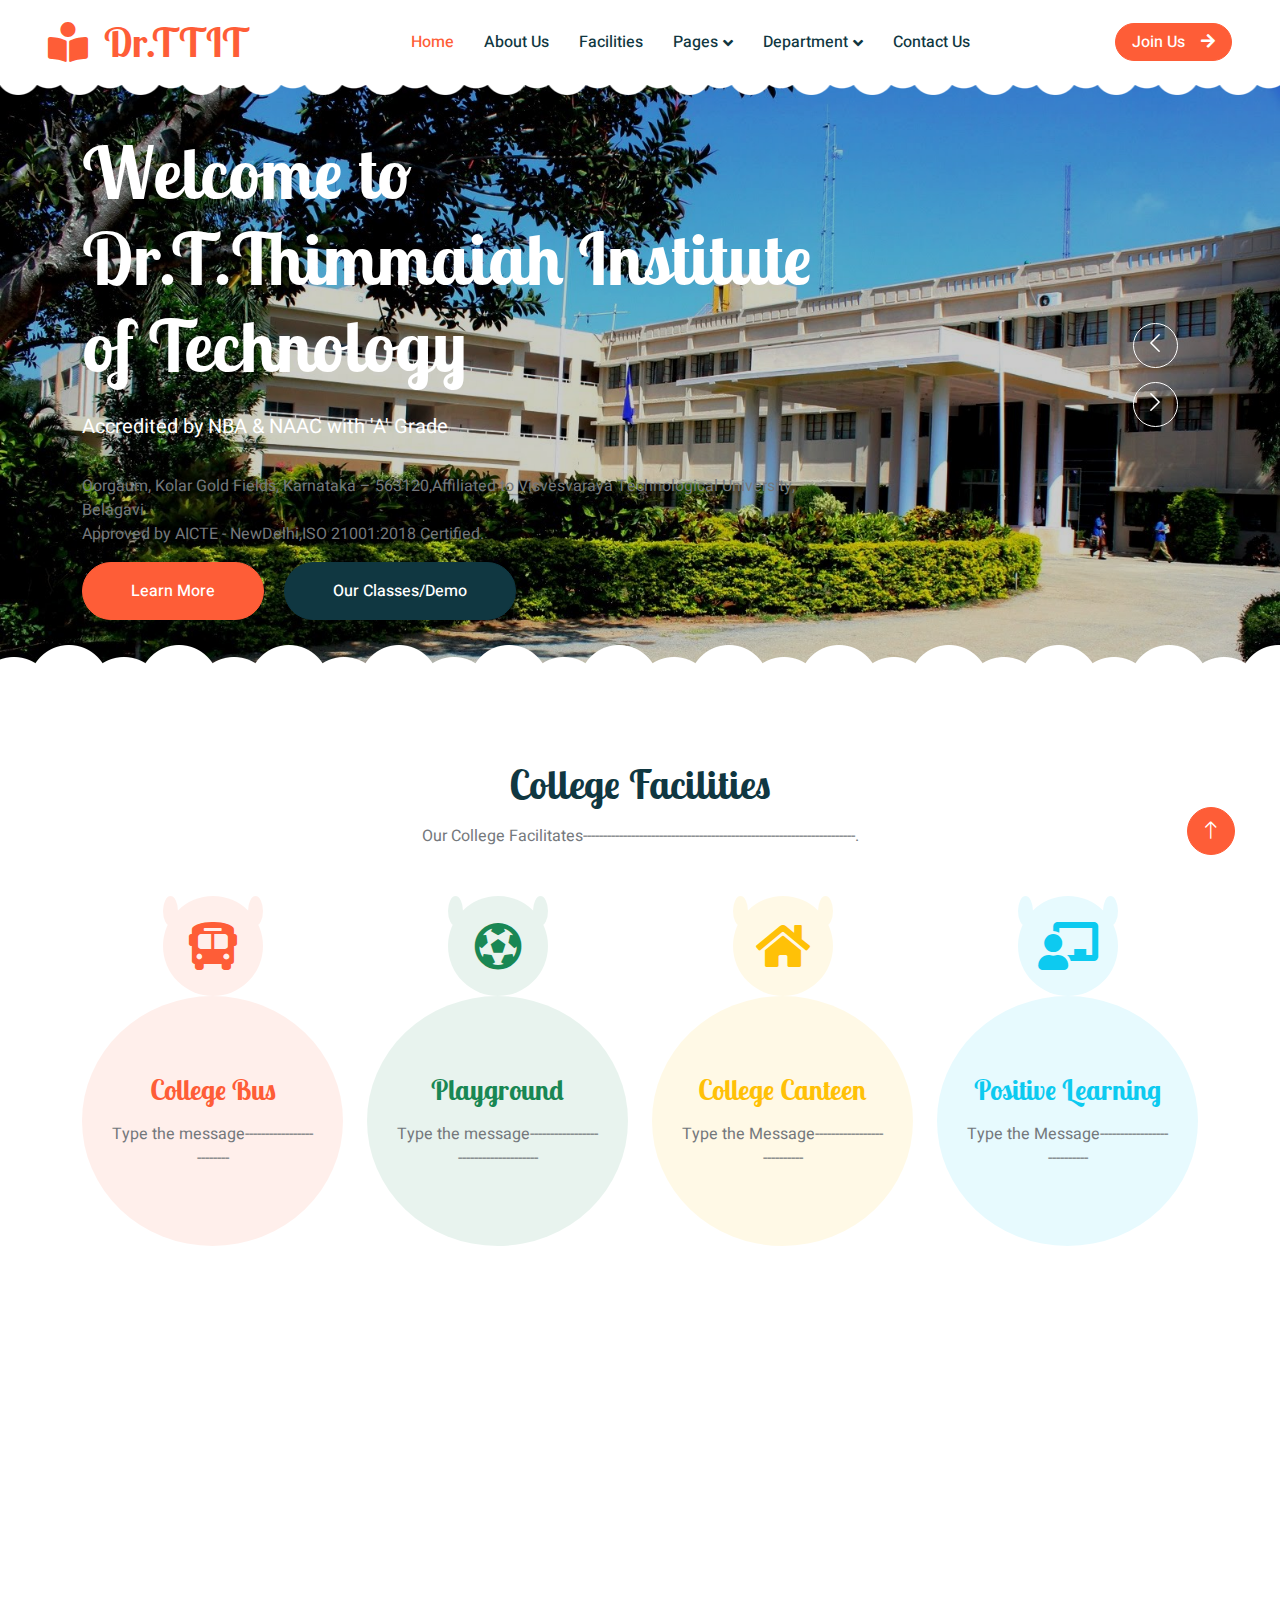
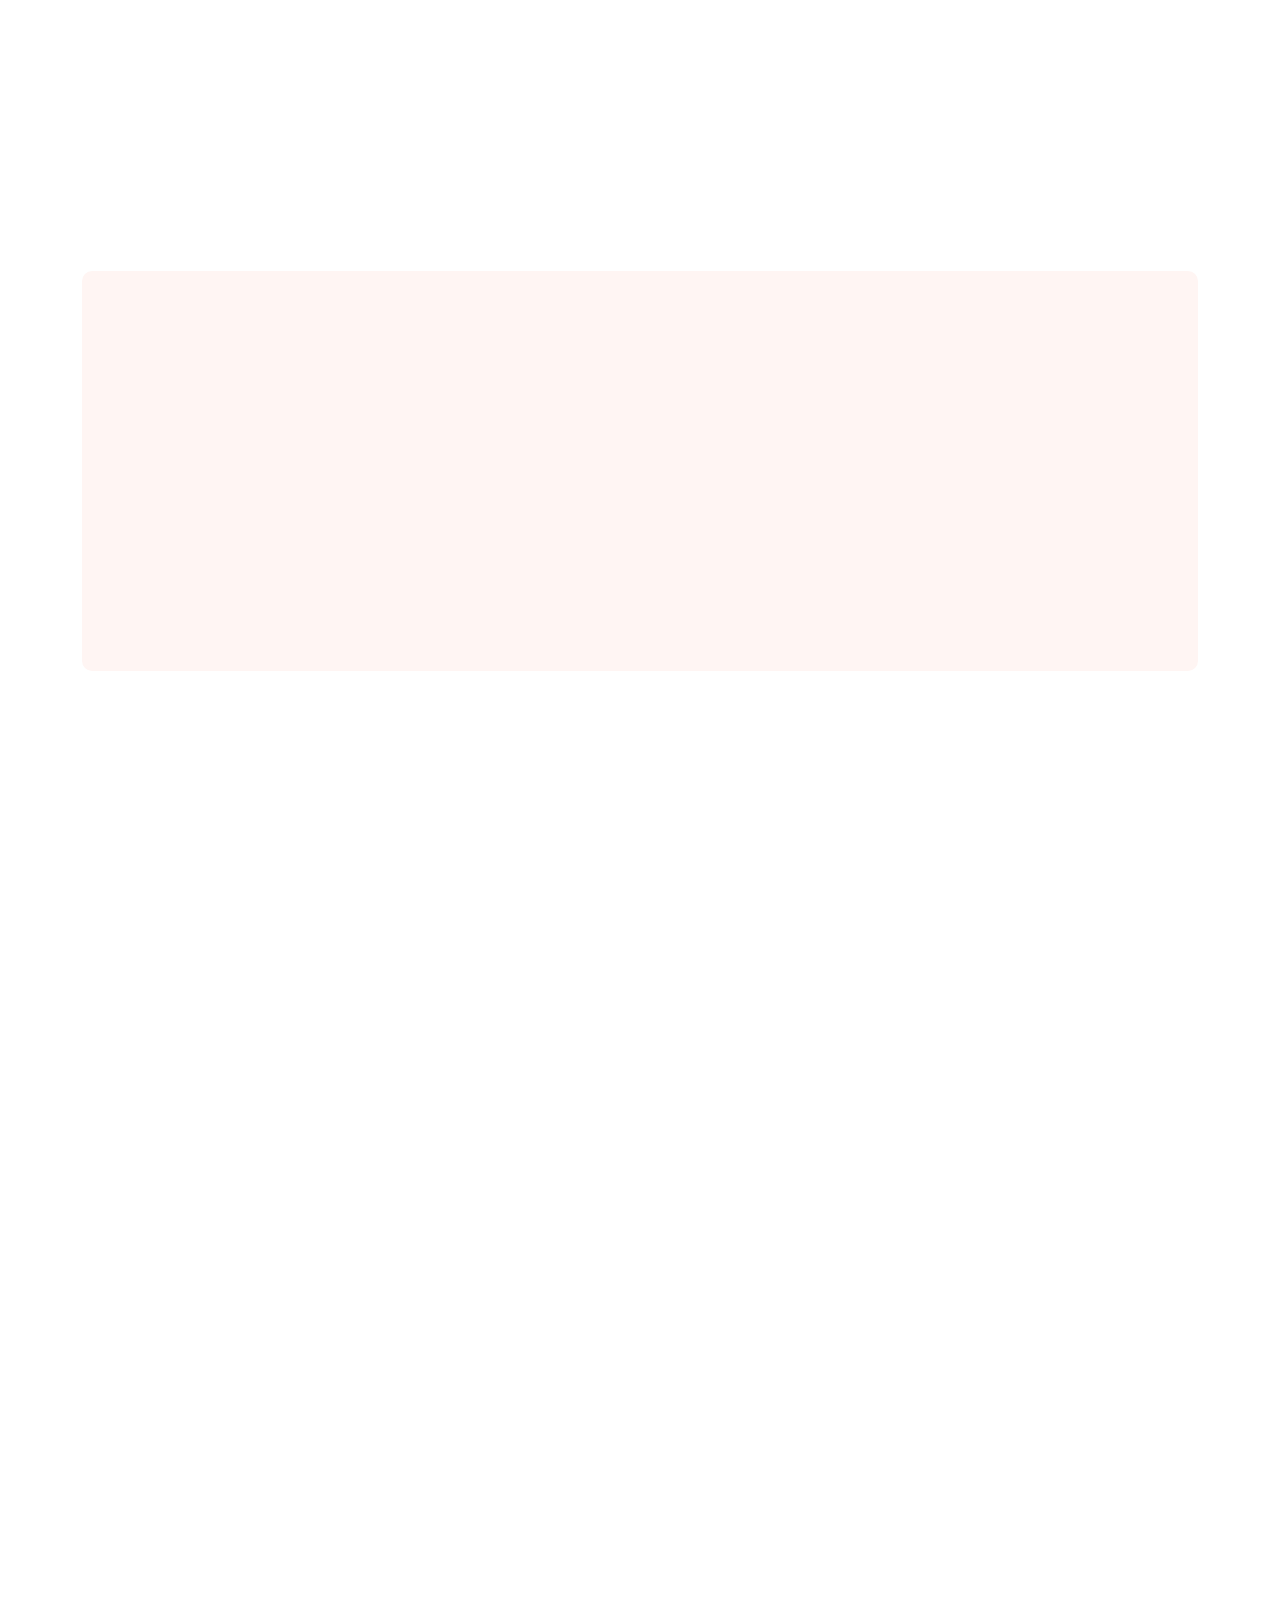
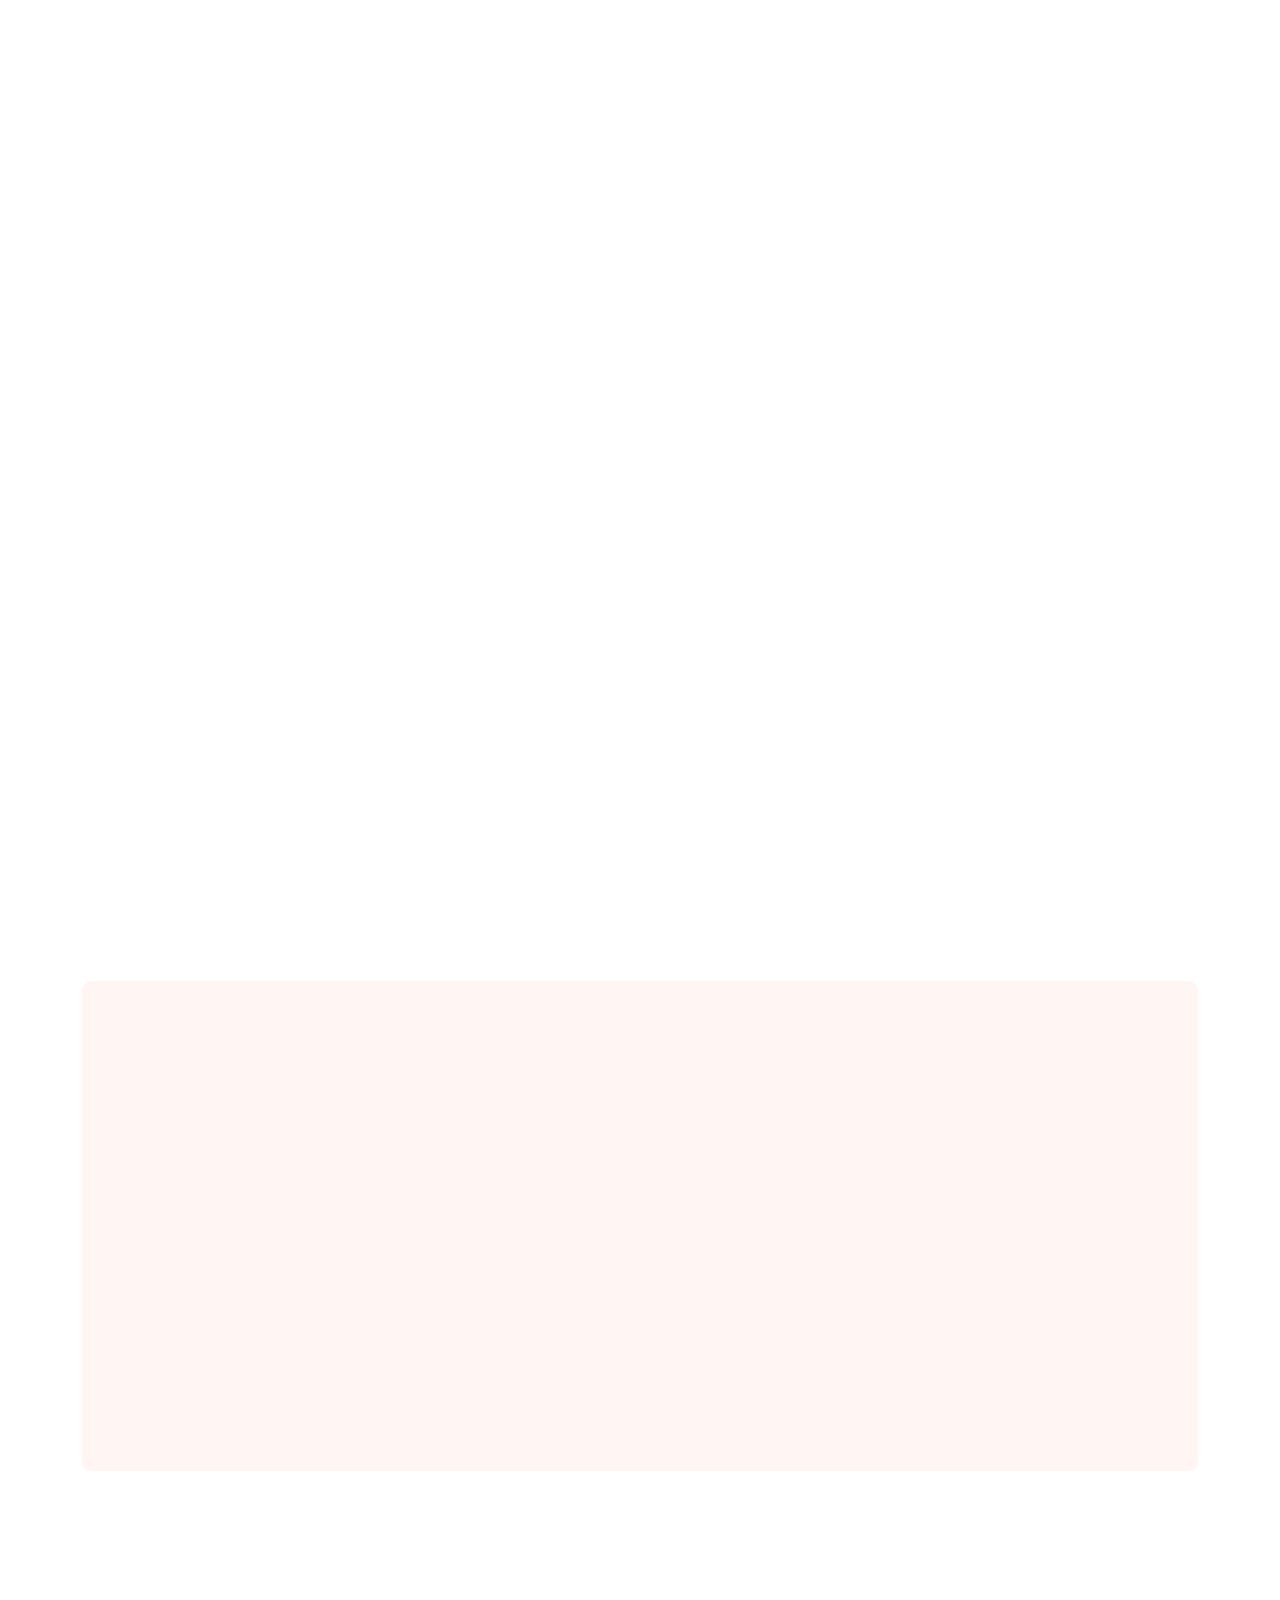
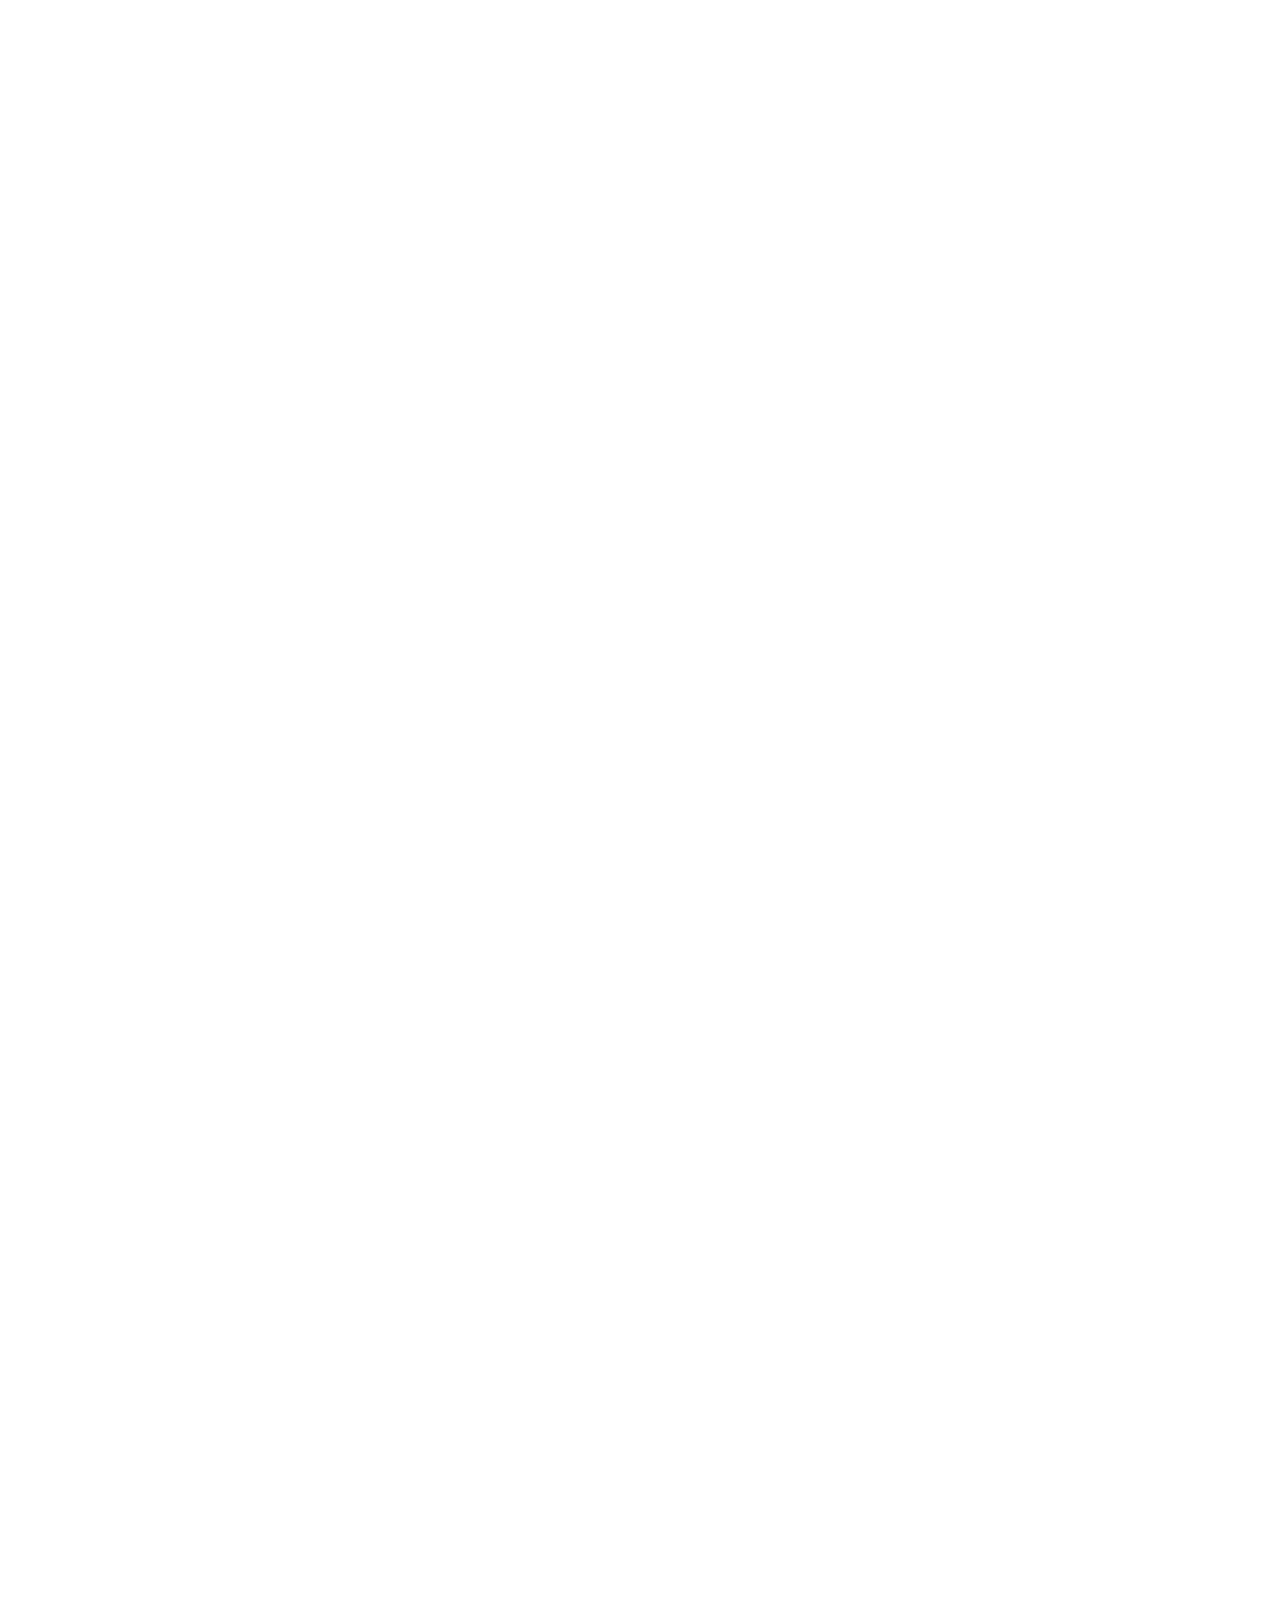
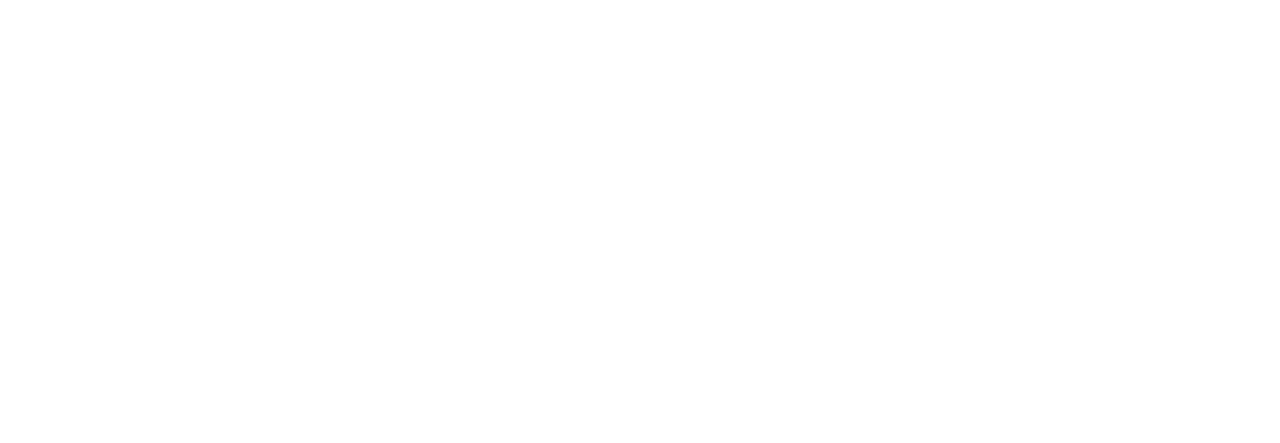
<file: index.html>
<!DOCTYPE html>
<html lang="en">

<head>
    <meta charset="utf-8">
    <title>Dr.TTIT Webpage</title>
    <meta content="width=device-width, initial-scale=1.0" name="viewport">
    <meta content="" name="keywords">
    <meta content="" name="description">

    <!-- Favicon -->
    <link href="img/favicon.ico" rel="icon">

    <!-- Google Web Fonts -->
    <link rel="preconnect" href="https://fonts.googleapis.com">
    <link rel="preconnect" href="https://fonts.gstatic.com" crossorigin>
    <link href="https://fonts.googleapis.com/css2?family=Heebo:wght@400;500;600&family=Inter:wght@600&family=Lobster+Two:wght@700&display=swap" rel="stylesheet">
    
    <!-- Icon Font Stylesheet -->
    <link href="https://cdnjs.cloudflare.com/ajax/libs/font-awesome/5.10.0/css/all.min.css" rel="stylesheet">
    <link href="https://cdn.jsdelivr.net/npm/bootstrap-icons@1.4.1/font/bootstrap-icons.css" rel="stylesheet">

    <!-- Libraries Stylesheet -->
    <link href="lib/animate/animate.min.css" rel="stylesheet">
    <link href="lib/owlcarousel/assets/owl.carousel.min.css" rel="stylesheet">

    <!-- Customized Bootstrap Stylesheet -->
    <link href="css/bootstrap.min.css" rel="stylesheet">

    <!-- Template Stylesheet -->
    <link href="css/style.css" rel="stylesheet">
</head>

<body>
    <div class="container-xxl bg-white p-0">
        <!-- Spinner Start -->
        <div id="spinner" class="show bg-white position-fixed translate-middle w-100 vh-100 top-50 start-50 d-flex align-items-center justify-content-center">
            <div class="spinner-border text-primary" style="width: 3rem; height: 3rem;" role="status">
                <span class="sr-only">Loading...</span>
            </div>
        </div>
        <!-- Spinner End -->


        <!-- Navbar Start -->
           <nav class="navbar navbar-expand-lg bg-white navbar-light sticky-top px-4 px-lg-5 py-lg-0">
            <a href="index.html" class="navbar-brand">
                <h1 class="m-0 text-primary"><i class="fa fa-book-reader me-3"></i>Dr.TTIT</h1>
            </a>
            <button type="button" class="navbar-toggler" data-bs-toggle="collapse" data-bs-target="#navbarCollapse">
                <span class="navbar-toggler-icon"></span>
            </button>
            <div class="collapse navbar-collapse" id="navbarCollapse">
                <div class="navbar-nav mx-auto">
                    <a href="index.html" class="nav-item nav-link active">Home</a>
                    <a href="about.html" class="nav-item nav-link">About Us</a>
                    <a href="facility.html" class="nav-item nav-link">Facilities</a>
                    <div class="nav-item dropdown">
                        <a href="#" class="nav-link dropdown-toggle" data-bs-toggle="dropdown">Pages</a>
                        <div class="dropdown-menu rounded-0 rounded-bottom border-0 shadow-sm m-0">
                            <a href="facility.html" class="dropdown-item">College Facilities</a>
                            <a href="team.html" class="dropdown-item">Head of Department</a>
                            <a href="call-to-action.html" class="dropdown-item">Become an Achiever</a>
                            <a href="appointment.html" class="dropdown-item">Contact to Department</a>
                            <a href="testimonial.html" class="dropdown-item">Department Faculties</a>
                            <a href="404.html" class="dropdown-item">404 Error</a>
			</div>
                    </div>
		<div class="nav-item dropdown">
			<a href="#" class="nav-link dropdown-toggle" data-bs-toggle="dropdown">Department</a>
                	<div class="dropdown-menu rounded-0 rounded-bottom border-0 shadow-sm m-0">
                	<a href="mechclass.html" class="dropdown-item">Mechanical Engineering</a>
                        <a href="EEE.html" class="dropdown-item">Electrical and Electronics Engineering </a>
                        <a href="call-to-action.html" class="dropdown-item">Mining Engineering</a>
                        <a href="appointment.html" class="dropdown-item">Electronics and Communication Engineering</a>
                        <a href="testimonial.html" class="dropdown-item">Computer Science Engineering</a>
			<a href="appointment.html" class="dropdown-item">AI & ML</a>
                        <a href="testimonial.html" class="dropdown-item">Civil Engineering</a>
			 <a href="testimonial.html" class="dropdown-item">Department of Science</a>
                	<a href="404.html" class="dropdown-item">404 Error</a>
			</div>
		     </div>
                    <a href="contact.html" class="nav-item nav-link">Contact Us</a>
                </div>
                <a href="" class="btn btn-primary rounded-pill px-3 d-none d-lg-block">Join Us<i class="fa fa-arrow-right ms-3"></i></a>
            </div>
        </nav>
	<!-- Navbar End -->


        <!-- Carousel Start -->
        <div class="container-fluid p-0 mb-5">
            <div class="owl-carousel header-carousel position-relative">
                <div class="owl-carousel-item position-relative">
                    <img class="img-fluid" src="images/DRTTacad.jpg" alt="">
                    <div class="position-absolute top-0 start-0 w-100 h-100 d-flex align-items-center" style="background: rgba(0, 0, 0, .2);">
                        <div class="container">
                            <div class="row justify-content-start">
                                <div class="col-10 col-lg-8">
                                    <h1 class="display-2 text-white animated slideInDown mb-4">Welcome to Dr.T.Thimmaiah Institute of Technology</h1>
                                    <p class="fs-5 fw-medium text-white mb-4 pb-2">Accredited by NBA & NAAC with 'A' Grade<p>Oorgaum, Kolar Gold Fields, Karnataka – 563120,Affiliated to Visvesvaraya Technological University, Belagavi<br>Approved by AICTE - NewDelhi,ISO 21001:2018 Certified.</p>
                                    <a href="https://drive.google.com/file/d/1L688ZkXRuEGzyzOTTPuHCJLHnz4eYOfg/view?usp=drive_link" class="btn btn-primary rounded-pill py-sm-3 px-sm-5 me-3 animated slideInLeft">Learn More</a>
                                    <a href="https://akshay-appu.github.io/Akshay-appu/" class="btn btn-dark rounded-pill py-sm-3 px-sm-5 animated slideInRight">Our Classes/Demo</a>
                                </div>
                            </div>
                        </div>
                    </div>
                </div>
                <div class="owl-carousel-item position-relative">
                    <img class="img-fluid" src="images/DRTTacad.jpg" alt="">
                    <div class="position-absolute top-0 start-0 w-100 h-100 d-flex align-items-center" style="background: rgba(0, 0, 0, .2);">
                        <div class="container">
                            <div class="row justify-content-start">
                                <div class="col-10 col-lg-8">
                                    <h1 class="display-2 text-white animated slideInDown mb-4">The department of Computer Science and Engineering (CSE)</h1>
                                    <p class="fs-5 fw-medium text-white mb-4 pb-2">To produce highly competent and innovative Computer Science professionals through excellence in teaching, training and research.</p>
                                    <a href="https://drive.google.com/file/d/1L688ZkXRuEGzyzOTTPuHCJLHnz4eYOfg/view?usp=drive_link" class="btn btn-primary rounded-pill py-sm-3 px-sm-5 me-3 animated slideInLeft">Learn More</a>
                                    <a href="" class="btn btn-dark rounded-pill py-sm-3 px-sm-5 animated slideInRight">Our Classes</a>
                                </div>
                            </div>
                        </div>
                    </div>
                </div>
            </div>
        </div>
        <!-- Carousel End -->


        <!-- Facilities Start -->
        <div class="container-xxl py-5">
            <div class="container">
                <div class="text-center mx-auto mb-5 wow fadeInUp" data-wow-delay="0.1s" style="max-width: 600px;">
                    <h1 class="mb-3">College Facilities</h1>
                    <p>Our College Facilitates--------------------------------------------------------------------.</p>
                </div>
                <div class="row g-4">
                    <div class="col-lg-3 col-sm-6 wow fadeInUp" data-wow-delay="0.1s">
                        <div class="facility-item">
                            <div class="facility-icon bg-primary">
                                <span class="bg-primary"></span>
                                <i class="fa fa-bus-alt fa-3x text-primary"></i>
                                <span class="bg-primary"></span>
                            </div>
                            <div class="facility-text bg-primary">
                                <h3 class="text-primary mb-3">College Bus</h3>
                                <p class="mb-0">Type the message-------------------------</p>
                            </div>
                        </div>
                    </div>
                    <div class="col-lg-3 col-sm-6 wow fadeInUp" data-wow-delay="0.3s">
                        <div class="facility-item">
                            <div class="facility-icon bg-success">
                                <span class="bg-success"></span>
                                <i class="fa fa-futbol fa-3x text-success"></i>
                                <span class="bg-success"></span>
                            </div>
                            <div class="facility-text bg-success">
                                <h3 class="text-success mb-3">Playground</h3>
                                <p class="mb-0">Type the message-------------------------------------</p>
                            </div>
                        </div>
                    </div>
                    <div class="col-lg-3 col-sm-6 wow fadeInUp" data-wow-delay="0.5s">
                        <div class="facility-item">
                            <div class="facility-icon bg-warning">
                                <span class="bg-warning"></span>
                                <i class="fa fa-home fa-3x text-warning"></i>
                                <span class="bg-warning"></span>
                            </div>
                            <div class="facility-text bg-warning">
                                <h3 class="text-warning mb-3">College Canteen</h3>
                                <p class="mb-0">Type the Message---------------------------</p>
                            </div>
                        </div>
                    </div>
                    <div class="col-lg-3 col-sm-6 wow fadeInUp" data-wow-delay="0.7s">
                        <div class="facility-item">
                            <div class="facility-icon bg-info">
                                <span class="bg-info"></span>
                                <i class="fa fa-chalkboard-teacher fa-3x text-info"></i>
                                <span class="bg-info"></span>
                            </div>
                            <div class="facility-text bg-info">
                                <h3 class="text-info mb-3">Positive Learning</h3>
                                <p class="mb-0">Type the Message---------------------------</p>
                            </div>
                        </div>
                    </div>
                </div>
            </div>
        </div>
        <!-- Facilities End -->


        <!-- About Start -->
        <div class="container-xxl py-5">
            <div class="container">
                <div class="row g-5 align-items-center">
                    <div class="col-lg-6 wow fadeInUp" data-wow-delay="0.1s">
                        <h1 class="mb-4">Learn More About Our Work And Our Department Activities</h1>
                        <p>Type the message-----------------------------------------------------------</p>
                        <p class="mb-4">Type the message-----------------------------------------------------------------------------------.</p>
                        <div class="row g-4 align-items-center">
                            <div class="col-sm-6">
                                <a class="btn btn-primary rounded-pill py-3 px-5" href="----------">Read More</a>
                            </div>
                            <div class="col-sm-6">
                                <div class="d-flex align-items-center">
                                    <img class="rounded-circle flex-shrink-0" src="images/geetha.jpg" alt="" style="width: 45px; height: 45px;">
                                    <div class="ms-3">
                                        <h6 class="text-primary mb-1">Geetha C Megharaj</h6>
                                        <small>HOD & Dept level head of NAAC & NBA</small>
                                    </div>
                                </div>
                            </div>
                        </div>
                    </div>
                    <div class="col-lg-6 about-img wow fadeInUp" data-wow-delay="0.5s">
                        <div class="row">
                            <div class="col-12 text-center">
                                <img class="img-fluid w-75 rounded-circle bg-light p-3" src="images/logo1.jpg" alt="Dr.TTIT">
                            </div>
                            <div class="col-6 text-start" style="margin-top: -150px;">
                                <img class="img-fluid w-100 rounded-circle bg-light p-3" src="images/logo1.jpg" alt="Dr.TTIT">
                            </div>
                            <div class="col-6 text-end" style="margin-top: -150px;">
                                <img class="img-fluid w-100 rounded-circle bg-light p-3" src="images/logo1.jpg" alt="Dr.TTIT">
                            </div>
                        </div>
                    </div>
                </div>
            </div>
        </div>
        <!-- About End -->


        <!-- Call To Action Start -->
        <div class="container-xxl py-5">
            <div class="container">
                <div class="bg-light rounded">
                    <div class="row g-0">
                        <div class="col-lg-6 wow fadeIn" data-wow-delay="0.1s" style="min-height: 400px;">
                            <div class="position-relative h-100">
                                <img class="position-absolute w-100 h-100 rounded" src="images/thimmapic.png" style="object-fit: cover;">
                            </div>
                        </div>
                        <div class="col-lg-6 wow fadeIn" data-wow-delay="0.5s">
                            <div class="h-100 d-flex flex-column justify-content-center p-5">
                                <h1 class="mb-4">Become an Achiever</h1>
                                <p class="mb-4">Type a Message-------------------------------------------------.
                                   Type a Message--------------------------------------------------------------------------.
                                </p>
                                <a class="btn btn-primary py-3 px-5" href="">Click to know<i class="fa fa-arrow-right ms-2"></i></a>
                            </div>
                        </div>
                    </div>
                </div>
            </div>
        </div>
        <!-- Call To Action End -->


        <!-- Classes Start -->
        <div class="container-xxl py-5">
            <div class="container">
                <div class="text-center mx-auto mb-5 wow fadeInUp" data-wow-delay="0.1s" style="max-width: 600px;">
                    <h1 class="mb-3">Department Classes</h1>
                    <p>Type a message-----------------------------------------.</p>
                </div>
                <div class="row g-4">
                    <div class="col-lg-4 col-md-6 wow fadeInUp" data-wow-delay="0.1s">
                        <div class="classes-item">
                            <div class="bg-light rounded-circle w-75 mx-auto p-3">
                                <img class="img-fluid rounded-circle" src="images/thimmapic.png" alt="">
                            </div>
                            <div class="bg-light rounded p-4 pt-5 mt-n5">
                                <a class="d-block text-center h3 mt-3 mb-4" href="https://drive.google.com/file/d/1YWd56M1JEpYqZ6hdkIz6iDdKwgXUH1xd/view?usp=drive_link">DDCO</a>
                                <div class="d-flex align-items-center justify-content-between mb-4">
                                    <div class="d-flex align-items-center">
                                        <img class="rounded-circle flex-shrink-0" src="images/preethiS.jpg" alt="" style="width: 45px; height: 45px;">
                                        <div class="ms-3">
                                            <h6 class="text-primary mb-1">Preethi S</h6>
                                            <small>Professor</small>
                                        </div>
                                    </div>
                                    <span class="bg-primary text-white rounded-pill py-2 px-3" href="https://drive.google.com/file/d/1YWd56M1JEpYqZ6hdkIz6iDdKwgXUH1xd/view?usp=drive_link">Staff</span>
                                </div>
                                <div class="row g-1">
                                    <div class="col-4">
                                        <div class="border-top border-3 border-primary pt-2">
                                            <h6 class="text-primary mb-1">Teaching Experiance:</h6>
                                            <small>27 Years</small>
                                        </div>
                                    </div>
                                    <div class="col-4">
                                        <div class="border-top border-3 border-success pt-2">
                                            <h6 class="text-success mb-1">Qualification:</h6>
                                            <small>MS,METECH,PHD</small>
                                        </div>
                                    </div>
                                    <div class="col-4">
                                        <div class="border-top border-3 border-warning pt-2">
                                            <h6 class="text-warning mb-1">Students Guided:</h6>
                                            <small>50</small>
                                        </div>
                                    </div>
                                </div>
                            </div>
                        </div>
                    </div>
                    <div class="col-lg-4 col-md-6 wow fadeInUp" data-wow-delay="0.3s">
                        <div class="classes-item">
                            <div class="bg-light rounded-circle w-75 mx-auto p-3">
                                <img class="img-fluid rounded-circle" src="images/thimmapic.png" alt="">
                            </div>
                            <div class="bg-light rounded p-4 pt-5 mt-n5">
                                <a class="d-block text-center h3 mt-3 mb-4" href="https://drive.google.com/file/d/1ORQjwwCyhuX9s6l3dakc2MJcXyUrt0cZ/view?usp=drive_link">Data Structure</a>
                                <div class="d-flex align-items-center justify-content-between mb-4">
                                    <div class="d-flex align-items-center">
                                        <img class="rounded-circle flex-shrink-0" src="images/SHARMILA.jpg" alt="" style="width: 45px; height: 45px;">
                                        <div class="ms-3">
                                            <h6 class="text-primary mb-1">Sharmila</h6>
                                            <small>Professor</small>
                                        </div>
                                    </div>
                                    <span class="bg-primary text-white rounded-pill py-2 px-3" href="https://drive.google.com/file/d/1ORQjwwCyhuX9s6l3dakc2MJcXyUrt0cZ/view?usp=drive_link">Staff</span>
                                </div>
                                <div class="row g-1">
                                    <div class="col-4">
                                        <div class="border-top border-3 border-primary pt-2">
                                            <h6 class="text-primary mb-1">Teaching Experiance:</h6>
                                            <small>3-5 Years</small>
                                        </div>
                                    </div>
                                    <div class="col-4">
                                        <div class="border-top border-3 border-success pt-2">
                                            <h6 class="text-success mb-1">Qualification:</h6>
                                            <small>BE MTec</small>
                                        </div>
                                    </div>
                                    <div class="col-4">
                                        <div class="border-top border-3 border-warning pt-2">
                                            <h6 class="text-warning mb-1">Students Guided:</h6>
                                            <small>30</small>
                                        </div>
                                    </div>
                                </div>
                            </div>
                        </div>
                    </div>
                    <div class="col-lg-4 col-md-6 wow fadeInUp" data-wow-delay="0.5s">
                        <div class="classes-item">
                            <div class="bg-light rounded-circle w-75 mx-auto p-3">
                                <img class="img-fluid rounded-circle" src="images/thimmapic.png" alt="Dr.TTIT">
                            </div>
                            <div class="bg-light rounded p-4 pt-5 mt-n5">
                                <a class="d-block text-center h3 mt-3 mb-4" href="https://drive.google.com/file/d/1KPaREz5jo1NbbY-clWG1AISw9eKht83m/view?usp=drive_link">Operating System</a>
                                <div class="d-flex align-items-center justify-content-between mb-4">
                                    <div class="d-flex align-items-center">
                                        <img class="rounded-circle flex-shrink-0" src="images/MERCYFLORA.jpg" alt="" style="width: 45px; height: 45px;">
                                        <div class="ms-3">
                                            <h6 class="text-primary mb-1">Mercyflora</h6>
                                            <small>Professor</small>
                                        </div>
                                    </div>
                                    <span class="bg-primary text-white rounded-pill py-2 px-3" href="https://drive.google.com/file/d/1KPaREz5jo1NbbY-clWG1AISw9eKht83m/view?usp=drive_link">Staff</span>
                                </div>
                                <div class="row g-1">
                                    <div class="col-4">
                                        <div class="border-top border-3 border-primary pt-2">
                                            <h6 class="text-primary mb-1">Teaching Experiance:</h6>
                                            <small>3-5 Years</small>
                                        </div>
                                    </div>
                                    <div class="col-4">
                                        <div class="border-top border-3 border-success pt-2">
                                            <h6 class="text-success mb-1">Qualification:</h6>
                                            <small>BE MTec</small>
                                        </div>
                                    </div>
                                    <div class="col-4">
                                        <div class="border-top border-3 border-warning pt-2">
                                            <h6 class="text-warning mb-1">Students Guided:</h6>
                                            <small>30 </small>
                                        </div>
                                    </div>
                                </div>
                            </div>
                        </div>
                    </div>
                    <div class="col-lg-4 col-md-6 wow fadeInUp" data-wow-delay="0.1s">
                        <div class="classes-item">
                            <div class="bg-light rounded-circle w-75 mx-auto p-3">
                                <img class="img-fluid rounded-circle" src="images/thimmapic.png" alt="">
                            </div>
                            <div class="bg-light rounded p-4 pt-5 mt-n5">
                                <a class="d-block text-center h3 mt-3 mb-4" href="https://drive.google.com/file/d/1-VIDpmCS1p8ilaYpqHoY3UsTcRWryMUC/view?usp=drive_link">Social Connectivity</a>
                                <div class="d-flex align-items-center justify-content-between mb-4">
                                    <div class="d-flex align-items-center">
                                        <img class="rounded-circle flex-shrink-0" src="images/PUNITHA.jpg" alt="" style="width: 45px; height: 45px;">
                                        <div class="ms-3">
                                            <h6 class="text-primary mb-1">Punitha</h6>
                                            <small>Professor</small>
                                        </div>
                                    </div>
                                    <span class="bg-primary text-white rounded-pill py-2 px-3" href="https://drive.google.com/file/d/1-VIDpmCS1p8ilaYpqHoY3UsTcRWryMUC/view?usp=drive_link">Staff</span>
                                </div>
                                <div class="row g-1">
                                    <div class="col-4">
                                        <div class="border-top border-3 border-primary pt-2">
                                            <h6 class="text-primary mb-1">Teaching Experiance:</h6>
                                            <small>3-5 Years</small>
                                        </div>
                                    </div>
                                    <div class="col-4">
                                        <div class="border-top border-3 border-success pt-2">
                                            <h6 class="text-success mb-1">Qualification:</h6>
                                            <small>BE </small>
                                        </div>
                                    </div>
                                    <div class="col-4">
                                        <div class="border-top border-3 border-warning pt-2">
                                            <h6 class="text-warning mb-1">Students Guided:</h6>
                                            <small>30 </small>
                                        </div>
                                    </div>
                                </div>
                            </div>
                        </div>
                    </div>
                    <div class="col-lg-4 col-md-6 wow fadeInUp" data-wow-delay="0.3s">
                        <div class="classes-item">
                            <div class="bg-light rounded-circle w-75 mx-auto p-3">
                                <img class="img-fluid rounded-circle" src="images/thimmapic.png" alt="">
                            </div>
                            <div class="bg-light rounded p-4 pt-5 mt-n5">
                                <a class="d-block text-center h3 mt-3 mb-4" href="">Mathametics</a>
                                <div class="d-flex align-items-center justify-content-between mb-4">
                                    <div class="d-flex align-items-center">
                                        <img class="rounded-circle flex-shrink-0" src="images/mariya.jpg" alt="" style="width: 45px; height: 45px;">
                                        <div class="ms-3">
                                            <h6 class="text-primary mb-1">Maths professor</h6>
                                            <small>professor</small>
                                        </div>
                                    </div>
                                    <span class="bg-primary text-white rounded-pill py-2 px-3" href="">Staff</span>
                                </div>
                                <div class="row g-1">
                                    <div class="col-4">
                                        <div class="border-top border-3 border-primary pt-2">
                                            <h6 class="text-primary mb-1">Teaching Experiance:</h6>
                                            <small>3-5 Years</small>
                                        </div>
                                    </div>
                                    <div class="col-4">
                                        <div class="border-top border-3 border-success pt-2">
                                            <h6 class="text-success mb-1">Qualification:</h6>
                                            <small>BE MTec</small>
                                        </div>
                                    </div>
                                    <div class="col-4">
                                        <div class="border-top border-3 border-warning pt-2">
                                            <h6 class="text-warning mb-1">Students Guided:</h6>
                                            <small>30 </small>
                                        </div>
                                    </div>
                                </div>
                            </div>
                        </div>
                    </div>
                    <div class="col-lg-4 col-md-6 wow fadeInUp" data-wow-delay="0.5s">
                        <div class="classes-item">
                            <div class="bg-light rounded-circle w-75 mx-auto p-3">
                                <img class="img-fluid rounded-circle" src="images/thimmapic.png" alt="">
                            </div>
                            <div class="bg-light rounded p-4 pt-5 mt-n5">
                                <a class="d-block text-center h3 mt-3 mb-4" href="">Physical Education</a>
                                <div class="d-flex align-items-center justify-content-between mb-4">
                                    <div class="d-flex align-items-center">
                                        <img class="rounded-circle flex-shrink-0" src="images/jerusa1.png" alt="" style="width: 45px; height: 45px;">
                                        <div class="ms-3">
                                            <h6 class="text-primary mb-1">jerusha</h6>
                                            <small>Co-ordinator</small>
                                        </div>
                                    </div>
                                    <span class="bg-primary text-white rounded-pill py-2 px-3" href="">Staff</span>
                                </div>
                                <div class="row g-1">
                                    <div class="col-4">
                                        <div class="border-top border-3 border-primary pt-2">
                                            <h6 class="text-primary mb-1">Teaching Experiance:</h6>
                                            <small>3-5 Years</small>
                                        </div>
                                    </div>
                                    <div class="col-4">
                                        <div class="border-top border-3 border-success pt-2">
                                            <h6 class="text-success mb-1">Qualification:</h6>
                                            <small>BE  </small>
                                        </div>
                                    </div>
                                    <div class="col-4">
                                        <div class="border-top border-3 border-warning pt-2">
                                            <h6 class="text-warning mb-1">Students Guided:</h6>
                                            <small>3  </small>
                                        </div>
                                    </div>
                                </div>
                            </div>
                        </div>
                    </div>
		<div class="col-lg-4 col-md-6 wow fadeInUp" data-wow-delay="0.5s">
                        <div class="classes-item">
                            <div class="bg-light rounded-circle w-75 mx-auto p-3">
                                <img class="img-fluid rounded-circle" src="images/thimmapic.png" alt="">
                            </div>
                            <div class="bg-light rounded p-4 pt-5 mt-n5">
                                <a class="d-block text-center h3 mt-3 mb-4" href="https://drive.google.com/file/d/11RwVCXClIo3hsjePDTN9h4wmoWtrnr78/view?usp=drive_link">JAVA</a>
                                <div class="d-flex align-items-center justify-content-between mb-4">
                                    <div class="d-flex align-items-center">
                                        <img class="rounded-circle flex-shrink-0" src="images/Kareemulla.jpg" alt="" style="width: 45px; height: 45px;">
                                        <div class="ms-3">
                                            <h6 class="text-primary mb-1">Dr.Kareemulla</h6>
                                            <small>Professor</small>
                                        </div>
                                    </div>
                                    <span class="bg-primary text-white rounded-pill py-2 px-3" href="https://drive.google.com/file/d/11RwVCXClIo3hsjePDTN9h4wmoWtrnr78/view?usp=drive_link">Staff</span>
                                </div>
                                <div class="row g-1">
                                    <div class="col-4">
                                        <div class="border-top border-3 border-primary pt-2">
                                            <h6 class="text-primary mb-1">Teaching Experiance:</h6>
                                            <small>3-5 Years</small>
                                        </div>
                                    </div>
                                    <div class="col-4">
                                        <div class="border-top border-3 border-success pt-2">
                                            <h6 class="text-success mb-1">Qualification:</h6>
                                            <small>BE Phd  </small>
                                        </div>
                                    </div>
                                    <div class="col-4">
                                        <div class="border-top border-3 border-warning pt-2">
                                            <h6 class="text-warning mb-1">Students Guided:</h6>
                                            <small>33  </small>
                                        </div>
				    </div>
				</div>
			    </div>    
                        </div>
                    </div>
		</div>
	</div>
        <!-- Classes End -->


        <!-- Appointment Start -->
        <div class="container-xxl py-5">
            <div class="container">
                <div class="bg-light rounded">
                    <div class="row g-0">
                        <div class="col-lg-6 wow fadeIn" data-wow-delay="0.1s">
                            <div class="h-100 d-flex flex-column justify-content-center p-5">
                                <h1 class="mb-4">Contact to Department</h1>
                                <form>
                                    <div class="row g-3">
                                        <div class="col-sm-6">
                                            <div class="form-floating">
                                                <input type="text" class="form-control border-0" id="gname" placeholder="Student Name">
                                                <label for="gname">Student Name</label>
                                            </div>
                                        </div>
                                        <div class="col-sm-6">
                                            <div class="form-floating">
                                                <input type="email" class="form-control border-0" id="gmail" placeholder="Student Email">
                                                <label for="gmail">Student Email</label>
                                            </div>
                                        </div>
                                        <div class="col-sm-6">
                                            <div class="form-floating">
                                                <input type="text" class="form-control border-0" id="cname" placeholder="Mentor Name">
                                                <label for="cname">Mentor Name</label>
                                            </div>
                                        </div>
                                        <div class="col-sm-6">
                                            <div class="form-floating">
                                                <input type="text" class="form-control border-0" id="cage" placeholder="Mentor Email">
                                                <label for="cage">Mentor Email</label>
                                            </div>
                                        </div>
                                        <div class="col-12">
                                            <div class="form-floating">
                                                <textarea class="form-control border-0" placeholder="Leave a message here" id="message" style="height: 100px"></textarea>
                                                <label for="message">Message</label>
                                            </div>
                                        </div>
                                        <div class="col-12">
                                            <button class="btn btn-primary w-100 py-3" type="submit">Submit</button>
                                        </div>
                                    </div>
                                </form>
                            </div>
                        </div>
                        <div class="col-lg-6 wow fadeIn" data-wow-delay="0.5s" style="min-height: 400px;">
                            <div class="position-relative h-100">
                                <img class="position-absolute w-100 h-100 rounded" src="images/DRTTacad.jpg" style="object-fit: cover;">
                            </div>
                        </div>
                    </div>
                </div>
            </div>
        </div>
        <!-- Appointment End -->


        <!-- Team Start -->
        <div class="container-xxl py-5">
            <div class="container">
                <div class="text-center mx-auto mb-5 wow fadeInUp" data-wow-delay="0.1s" style="max-width: 600px;">
                    <h1 class="mb-3">Head of College</h1>
                    <p>Type any Message-------------------------------------------------------<br>----------------------.</p>
                </div>
                <div class="row g-4">
                    <div class="col-lg-4 col-md-6 wow fadeInUp" data-wow-delay="0.1s">
                        <div class="team-item position-relative">
                            <img class="img-fluid rounded-circle w-75" src="images/principalstand (1).png" alt="">
                            <div class="team-text">
                                <h3>Syed Arif</h3>
                                <p>Principal </p>
                                <div class="d-flex align-items-center">
                                    <a class="btn btn-square btn-primary mx-1" href=""><i class="fab fa-facebook-f"></i></a>
                                    <a class="btn btn-square btn-primary  mx-1" href=""><i class="fab fa-twitter"></i></a>
                                    <a class="btn btn-square btn-primary  mx-1" href=""><i class="fab fa-instagram"></i></a>
                                </div>
                            </div>
                        </div>
                    </div>
                    <div class="col-lg-4 col-md-6 wow fadeInUp" data-wow-delay="0.3s">
                        <div class="team-item position-relative">
                            <img class="img-fluid rounded-circle w-75" src="images/deanstand1.jpg" alt="">
                            <div class="team-text">
                                <h3>Rukmini Dhivakar</h3>
                                <p>Dean of College</p>
                                <div class="d-flex align-items-center">
                                    <a class="btn btn-square btn-primary mx-1" href=""><i class="fab fa-facebook-f"></i></a>
                                    <a class="btn btn-square btn-primary  mx-1" href=""><i class="fab fa-twitter"></i></a>
                                    <a class="btn btn-square btn-primary  mx-1" href=""><i class="fab fa-instagram"></i></a>
                                </div>
                            </div>
                        </div>
                    </div>
                    <div class="col-lg-4 col-md-6 wow fadeInUp" data-wow-delay="0.5s">
                        <div class="team-item position-relative">
                            <img class="img-fluid rounded-circle w-75" src="images/shinoystand.png" alt="">
                            <div class="team-text">
                                <h3>Dr. H G Shenoy</h3>
                                <p>Professor and Vice Principal</p>
                                <div class="d-flex align-items-center">
                                    <a class="btn btn-square btn-primary mx-1" href=""><i class="fab fa-facebook-f"></i></a>
                                    <a class="btn btn-square btn-primary  mx-1" href=""><i class="fab fa-twitter"></i></a>
                                    <a class="btn btn-square btn-primary  mx-1" href=""><i class="fab fa-instagram"></i></a>
                                </div>
                            </div>
                        </div>
                    </div>
                </div>
            </div>
        </div>
        <!-- Team End -->


        <!-- Testimonial Start -->
        <div class="container-xxl py-5">
            <div class="container">
                <div class="text-center mx-auto mb-5 wow fadeInUp" data-wow-delay="0.1s" style="max-width: 600px;">
                    <h1 class="mb-3">Our Faculty Say!</h1>
                    <p>Type any Message-----------------------------------------------------</p>
                </div>
                <div class="owl-carousel testimonial-carousel wow fadeInUp" data-wow-delay="0.1s">
                    <div class="testimonial-item bg-light rounded p-5">
                        <p class="fs-5">Type any Message-------------------------------------------------------</p>
                        <div class="d-flex align-items-center bg-white me-n5" style="border-radius: 50px 0 0 50px;">
                            <img class="img-fluid flex-shrink-0 rounded-circle" src="images/geetha.jpg" style="width: 90px; height: 90px;">
                            <div class="ps-3">
                                <h3 class="mb-1">Geetha C Megharaj</h3>
                                <span>HOD & Professor</span>
                            </div>
                            <i class="fa fa-quote-right fa-3x text-primary ms-auto d-none d-sm-flex"></i>
                        </div>
                    </div>
                <div class="testimonial-item bg-light rounded p-5">
                        <p class="fs-5">Type any Message-----------------------------------------------------</p>
                        <div class="d-flex align-items-center bg-white me-n5" style="border-radius: 50px 0 0 50px;">
                            <img class="img-fluid flex-shrink-0 rounded-circle" src="images/Kareemulla.jpg" style="width: 90px; height: 90px;">
                            <div class="ps-3">
                                <h3 class="mb-1">Dr.Kareemulla</h3>
                                <span>Professor</span>
                            </div>
                            <i class="fa fa-quote-right fa-3x text-primary ms-auto d-none d-sm-flex"></i>
                        </div>
                    </div>
                <div class="testimonial-item bg-light rounded p-5">
                        <p class="fs-5">Type any Message-----------------------------------------------------</p>
                        <div class="d-flex align-items-center bg-white me-n5" style="border-radius: 50px 0 0 50px;">
                            <img class="img-fluid flex-shrink-0 rounded-circle" src="images/drkharmegam.jpg" style="width: 90px; height: 90px;">
                            <div class="ps-3">
                                <h3 class="mb-1">Dr.Kharmegam</h3>
                                <span>Professor</span>
                            </div>
                            <i class="fa fa-quote-right fa-3x text-primary ms-auto d-none d-sm-flex"></i>
                        </div>
		    </div>
                <div class="testimonial-item bg-light rounded p-5">
                        <p class="fs-5">Type any Message-----------------------------------------------------</p>
                        <div class="d-flex align-items-center bg-white me-n5" style="border-radius: 50px 0 0 50px;">
                            <img class="img-fluid flex-shrink-0 rounded-circle" src="images/MERCYFLORA.jpg" style="width: 90px; height: 90px;">
                            <div class="ps-3">
                                <h3 class="mb-1">Mercyflora</h3>
                                <span>Professor</span>
                            </div>
                            <i class="fa fa-quote-right fa-3x text-primary ms-auto d-none d-sm-flex"></i>
                        </div>
		    </div>
                <div class="testimonial-item bg-light rounded p-5">
                        <p class="fs-5">Type any Message-----------------------------------------------------</p>
                        <div class="d-flex align-items-center bg-white me-n5" style="border-radius: 50px 0 0 50px;">
                            <img class="img-fluid flex-shrink-0 rounded-circle" src="images/NISHABAI.jpg" style="width: 90px; height: 90px;">
                            <div class="ps-3">
                                <h3 class="mb-1">Nishabai</h3>
                                <span>Professor</span>
                            </div>
                            <i class="fa fa-quote-right fa-3x text-primary ms-auto d-none d-sm-flex"></i>
                        </div>
		      </div>
                <div class="testimonial-item bg-light rounded p-5">
                        <p class="fs-5">Type any Message-----------------------------------------------------</p>
                        <div class="d-flex align-items-center bg-white me-n5" style="border-radius: 50px 0 0 50px;">
                            <img class="img-fluid flex-shrink-0 rounded-circle" src="images/PUNITHA.jpg" style="width: 90px; height: 90px;">
                            <div class="ps-3">
                                <h3 class="mb-1">Punitha</h3>
                                <span>Professor</span>
                            </div>
                            <i class="fa fa-quote-right fa-3x text-primary ms-auto d-none d-sm-flex"></i>
                        </div>
                    </div>
	        <div class="testimonial-item bg-light rounded p-5">
                        <p class="fs-5">Type any Message-----------------------------------------------------</p>
                        <div class="d-flex align-items-center bg-white me-n5" style="border-radius: 50px 0 0 50px;">
                            <img class="img-fluid flex-shrink-0 rounded-circle" src="images/SHALINI.jpg" style="width: 90px; height: 90px;">
                            <div class="ps-3">
                                <h3 class="mb-1">Shalini</h3>
                                <span>Professor</span>
                            </div>
                            <i class="fa fa-quote-right fa-3x text-primary ms-auto d-none d-sm-flex"></i>
                        </div>
		    </div>
                <div class="testimonial-item bg-light rounded p-5">
                        <p class="fs-5">Type any Message-----------------------------------------------------</p>
                        <div class="d-flex align-items-center bg-white me-n5" style="border-radius: 50px 0 0 50px;">
                            <img class="img-fluid flex-shrink-0 rounded-circle" src="images/SHARMILA.jpg" style="width: 90px; height: 90px;">
                            <div class="ps-3">
                                <h3 class="mb-1">Sharmila</h3>
                                <span>Professor</span>
                            </div>
                            <i class="fa fa-quote-right fa-3x text-primary ms-auto d-none d-sm-flex"></i>
                        </div>
		    </div>
                <div class="testimonial-item bg-light rounded p-5">
                        <p class="fs-5">Type any Message-----------------------------------------------------</p>
                        <div class="d-flex align-items-center bg-white me-n5" style="border-radius: 50px 0 0 50px;">
                            <img class="img-fluid flex-shrink-0 rounded-circle" src="images/SOPHIA.jpg" style="width: 90px; height: 90px;">
                            <div class="ps-3">
                                <h3 class="mb-1">Sophia</h3>
                                <span>Professor</span>
                            </div>
                            <i class="fa fa-quote-right fa-3x text-primary ms-auto d-none d-sm-flex"></i>
                        </div>
		     </div>
                <div class="testimonial-item bg-light rounded p-5">
                        <p class="fs-5">Type any Message-----------------------------------------------------</p>
                        <div class="d-flex align-items-center bg-white me-n5" style="border-radius: 50px 0 0 50px;">
                            <img class="img-fluid flex-shrink-0 rounded-circle" src="images/THARADEVI.jpg" style="width: 90px; height: 90px;">
                            <div class="ps-3">
                                <h3 class="mb-1">Tharadevi</h3>
                                <span>Professor</span>
                            </div>
                            <i class="fa fa-quote-right fa-3x text-primary ms-auto d-none d-sm-flex"></i>
                        </div>
		   </div>
		<div class="testimonial-item bg-light rounded p-5">
                        <p class="fs-5">Type any Message-----------------------------------------------------</p>
                        <div class="d-flex align-items-center bg-white me-n5" style="border-radius: 50px 0 0 50px;">
                            <img class="img-fluid flex-shrink-0 rounded-circle" src="images/VINUTHA.jpg" style="width: 90px; height: 90px;">
                            <div class="ps-3">
                                <h3 class="mb-1">Vinutha</h3>
                                <span>Professor</span>
                            </div>
                            <i class="fa fa-quote-right fa-3x text-primary ms-auto d-none d-sm-flex"></i>
                        </div>
                    </div>
                <div class="testimonial-item bg-light rounded p-5">
                        <p class="fs-5">Type any Message-----------------------------------------------------</p>
                        <div class="d-flex align-items-center bg-white me-n5" style="border-radius: 50px 0 0 50px;">
                            <img class="img-fluid flex-shrink-0 rounded-circle" src="images/Velantina.jpg" style="width: 90px; height: 90px;">
                            <div class="ps-3">
                                <h3 class="mb-1">Velantina</h3>
                                <span>Professor</span>
                            </div>
                            <i class="fa fa-quote-right fa-3x text-primary ms-auto d-none d-sm-flex"></i>
                        </div>
                    </div>
                <div class="testimonial-item bg-light rounded p-5">
                        <p class="fs-5">Type any Message-----------------------------------------------------</p>
                        <div class="d-flex align-items-center bg-white me-n5" style="border-radius: 50px 0 0 50px;">
                            <img class="img-fluid flex-shrink-0 rounded-circle" src="images/divya.jpg" style="width: 90px; height: 90px;">
                            <div class="ps-3">
                                <h3 class="mb-1">Divya</h3>
                                <span>Professor</span>
                            </div>
                            <i class="fa fa-quote-right fa-3x text-primary ms-auto d-none d-sm-flex"></i>
                        </div>
		    </div>
                <div class="testimonial-item bg-light rounded p-5">
                        <p class="fs-5">Type any Message-----------------------------------------------------</p>
                        <div class="d-flex align-items-center bg-white me-n5" style="border-radius: 50px 0 0 50px;">
                            <img class="img-fluid flex-shrink-0 rounded-circle" src="images/jhansi.jpg" style="width: 90px; height: 90px;">
                            <div class="ps-3">
                                <h3 class="mb-1">Jhansi</h3>
                                <span>Professor</span>
                            </div>
                            <i class="fa fa-quote-right fa-3x text-primary ms-auto d-none d-sm-flex"></i>
                        </div>
		    </div>
                <div class="testimonial-item bg-light rounded p-5">
                        <p class="fs-5">Type any Message-----------------------------------------------------</p>
                        <div class="d-flex align-items-center bg-white me-n5" style="border-radius: 50px 0 0 50px;">
                            <img class="img-fluid flex-shrink-0 rounded-circle" src="images/parvathi.jpg" style="width: 90px; height: 90px;">
                            <div class="ps-3">
                                <h3 class="mb-1">Parvathi</h3>
                                <span>Professor</span>
                            </div>
                            <i class="fa fa-quote-right fa-3x text-primary ms-auto d-none d-sm-flex"></i>
                        </div>
		      </div>
                <div class="testimonial-item bg-light rounded p-5">
                        <p class="fs-5">Type any Message-----------------------------------------------------</p>
                        <div class="d-flex align-items-center bg-white me-n5" style="border-radius: 50px 0 0 50px;">
                            <img class="img-fluid flex-shrink-0 rounded-circle" src="images/preethiS.jpg" style="width: 90px; height: 90px;">
                            <div class="ps-3">
                                <h3 class="mb-1">Preethi S</h3>
                                <span>Professor</span>
                            </div>
                            <i class="fa fa-quote-right fa-3x text-primary ms-auto d-none d-sm-flex"></i>
                        </div>
                    </div>
		<div class="testimonial-item bg-light rounded p-5">
                        <p class="fs-5">Type any Message-----------------------------------------------------</p>
                        <div class="d-flex align-items-center bg-white me-n5" style="border-radius: 50px 0 0 50px;">
                            <img class="img-fluid flex-shrink-0 rounded-circle" src="images/premalatha.jpg" style="width: 90px; height: 90px;">
                            <div class="ps-3">
                                <h3 class="mb-1">Premalatha</h3>
                                <span>Professor</span>
                            </div>
                            <i class="fa fa-quote-right fa-3x text-primary ms-auto d-none d-sm-flex"></i>
                        </div>
		    </div>
                <div class="testimonial-item bg-light rounded p-5">
                        <p class="fs-5">Type any Message-----------------------------------------------------</p>
                        <div class="d-flex align-items-center bg-white me-n5" style="border-radius: 50px 0 0 50px;">
                            <img class="img-fluid flex-shrink-0 rounded-circle" src="images/sangeethav.jpg" style="width: 90px; height: 90px;">
                            <div class="ps-3">
                                <h3 class="mb-1">Sangeetha V</h3>
                                <span>Professor</span>
                            </div>
                            <i class="fa fa-quote-right fa-3x text-primary ms-auto d-none d-sm-flex"></i>
                        </div>
		    </div>
                <div class="testimonial-item bg-light rounded p-5">
                        <p class="fs-5">Type any Message-----------------------------------------------------</p>
                        <div class="d-flex align-items-center bg-white me-n5" style="border-radius: 50px 0 0 50px;">
                            <img class="img-fluid flex-shrink-0 rounded-circle" src="images/sudha.jpg" style="width: 90px; height: 90px;">
                            <div class="ps-3">
                                <h3 class="mb-1">Sudha</h3>
                                <span>Professor</span>
                            </div>
                            <i class="fa fa-quote-right fa-3x text-primary ms-auto d-none d-sm-flex"></i>
                        </div>
		     </div>
                <div class="testimonial-item bg-light rounded p-5">
                        <p class="fs-5">Type any Message-----------------------------------------------------</p>
                        <div class="d-flex align-items-center bg-white me-n5" style="border-radius: 50px 0 0 50px;">
                            <img class="img-fluid flex-shrink-0 rounded-circle" src="images/swetha.jpg" style="width: 90px; height: 90px;">
                            <div class="ps-3">
                                <h3 class="mb-1">Swetha</h3>
                                <span>Professor</span>
                            </div>
                            <i class="fa fa-quote-right fa-3x text-primary ms-auto d-none d-sm-flex"></i>
                        </div>
		     </div>
                <div class="testimonial-item bg-light rounded p-5">
                        <p class="fs-5">Type any Message-----------------------------------------------------</p>
                        <div class="d-flex align-items-center bg-white me-n5" style="border-radius: 50px 0 0 50px;">
                            <img class="img-fluid flex-shrink-0 rounded-circle" src="images/jerusa1.png" style="width: 90px; height: 90px;">
                            <div class="ps-3">
                                <h3 class="mb-1">Jerusha</h3>
                                <span>Professor</span>
                            </div>
                            <i class="fa fa-quote-right fa-3x text-primary ms-auto d-none d-sm-flex"></i>
                        </div>
                    </div>
		<div class="testimonial-item bg-light rounded p-5">
                        <p class="fs-5">Type any Message-----------------------------------------------------</p>
                        <div class="d-flex align-items-center bg-white me-n5" style="border-radius: 50px 0 0 50px;">
                            <img class="img-fluid flex-shrink-0 rounded-circle" src="images/jerusa1.png" style="width: 90px; height: 90px;">
                            <div class="ps-3">
                                <h3 class="mb-1">Jerusha</h3>
                                <span>Professor</span>
                            </div>
                            <i class="fa fa-quote-right fa-3x text-primary ms-auto d-none d-sm-flex"></i>
                        </div>
                      </div>
                    </div>
                </div>
            </div>
        </div>
        <!-- Testimonial End -->


        <!-- Footer Start -->
       <div class="container-fluid bg-dark text-white-50 footer pt-5 mt-5 wow fadeIn" data-wow-delay="0.1s">
            <div class="container py-5">
                <div class="row g-5">
                    <div class="col-lg-3 col-md-6">
                        <h3 class="text-white mb-4">Get In Touch</h3>
                        <p class="mb-2"><i class="fa fa-map-marker-alt me-3"></i>Oorgaum KGF KOLAR[Dist]</p>
                        <p class="mb-2"><i class="fa fa-phone-alt me-3"></i>+9663579898</p>
                        <p class="mb-2"><i class="fa fa-envelope me-3"></i>knakshaykumar12gmail.com</p>
                        <div class="d-flex pt-2">
                            <a class="btn btn-outline-light btn-social" href="https://www.instagram.com/dr.t.thimmaiahinstitute/"><i class="fab fa-instagram"></i></a>
                            <a class="btn btn-outline-light btn-social" href="">https://www.facebook.com/drttit/<i class="fab fa-facebook-f"></i></a>
                            <a class="btn btn-outline-light btn-social" href="https://www.youtube.com/@dr.t.thimmaiahinstitute9037"><i class="fab fa-youtube"></i></a>
                            <a class="btn btn-outline-light btn-social" href="https://in.linkedin.com/school/drttit/"><i class="fab fa-linkedin-in"></i></a>
                        </div>
                    </div>
                    <div class="col-lg-3 col-md-6">
                        <h3 class="text-white mb-4">Quick Links</h3>
                        <a class="btn btn-link text-white-50" href="">About Us</a>
                        <a class="btn btn-link text-white-50" href="">Contact Us</a>
                        <a class="btn btn-link text-white-50" href="">Our Services</a>
                        <a class="btn btn-link text-white-50" href="">Privacy Policy</a>
                        <a class="btn btn-link text-white-50" href="">Terms & Condition</a>
                    </div>
                    <div class="col-lg-3 col-md-6">
                        <h3 class="text-white mb-4">Photo Gallery</h3>
                        <div class="row g-2 pt-2">
                            <div class="col-4">
                                <img class="img-fluid rounded bg-light p-1" src="images/thimmapic.png" alt="">
                            </div>
                            <div class="col-4">
                                <img class="img-fluid rounded bg-light p-1" src="images/logo1.jpg" alt="">
                            </div>
                            <div class="col-4">
                                <img class="img-fluid rounded bg-light p-1" src="images/principalpass.png" alt="">
                            </div>
                            <div class="col-4">
                                <img class="img-fluid rounded bg-light p-1" src="images/shinoyoass.jpg" alt="">
                            </div>
                            <div class="col-4">
                                <img class="img-fluid rounded bg-light p-1" src="images/deanscr.png" alt="">
                            </div>
                            <div class="col-4">
                                <img class="img-fluid rounded bg-light p-1" src="images/geetha.jpg" alt="">
                            </div>
                        </div>
                    </div>
                    <div class="col-lg-3 col-md-6">
                        <h3 class="text-white mb-4">Newsletter</h3>
                        <p>Type any Message-----------------------------------------------------</p></p>
                        <div class="position-relative mx-auto" style="max-width: 400px;">
                            <input class="form-control bg-transparent w-100 py-3 ps-4 pe-5" type="text" placeholder="Your email">
                            <button type="button" class="btn btn-primary py-2 position-absolute top-0 end-0 mt-2 me-2">SignUp</button>
                        </div>
                    </div>
                </div>
            </div>
            <div class="container">
                <div class="copyright">
                    <div class="row">
                        <div class="col-md-6 text-center text-md-start mb-3 mb-md-0">
                            &copy; <a class="border-bottom" href="https://akshay-appu.github.io/Akshay-appu/">Akshay's Website</a>, All Right Reserved. 
							
							<!--/*** This template is free as long as you keep the footer author’s credit link/attribution link/backlink. If you'd like to use the template without the footer author’s credit link/attribution link/backlink, you can purchase the Credit Removal License from "https://htmlcodex.com/credit-removal". Thank you for your support. ***/-->
							Designed By <a class="border-bottom" href="https://www.instagram.com/Unique_historiographer">AKSHAY KUMAR KN</a>
                        </div>
                        <div class="col-md-6 text-center text-md-end">
                            <div class="footer-menu">
                                <a href="">Home</a>
                                <a href="">Cookies</a>
                                <a href="">Help</a>
                                <a href="">FQAs</a>
                            </div>
                        </div>
                    </div>
                </div>
            </div>
        </div>
        <!-- Footer End -->


        <!-- Back to Top -->
        <a href="#" class="btn btn-lg btn-primary btn-lg-square back-to-top"><i class="bi bi-arrow-up"></i></a>
    </div>

    <!-- JavaScript Libraries -->
    <script src="https://code.jquery.com/jquery-3.4.1.min.js"></script>
    <script src="https://cdn.jsdelivr.net/npm/bootstrap@5.0.0/dist/js/bootstrap.bundle.min.js"></script>
    <script src="lib/wow/wow.min.js"></script>
    <script src="lib/easing/easing.min.js"></script>
    <script src="lib/waypoints/waypoints.min.js"></script>
    <script src="lib/owlcarousel/owl.carousel.min.js"></script>

    <!-- Template Javascript -->
    <script src="js/main.js"></script>
</body>

</html>
</file>
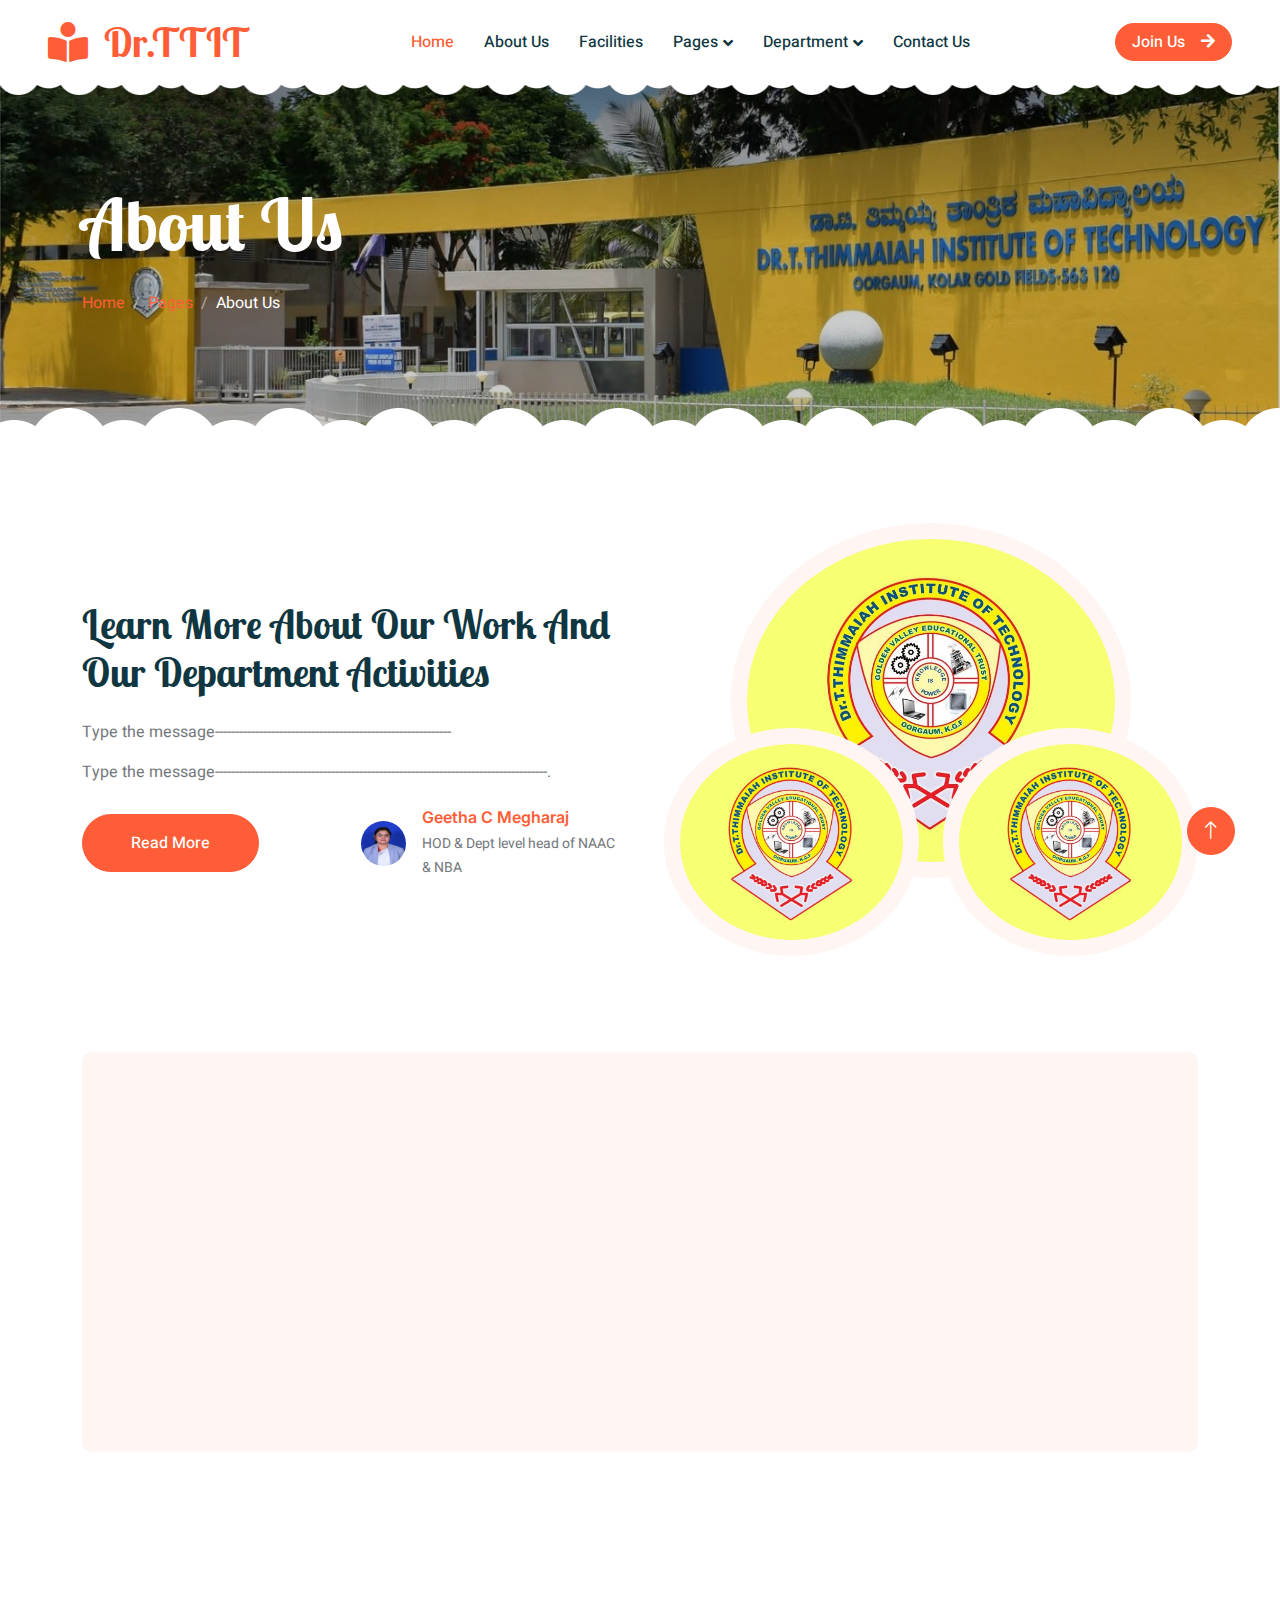
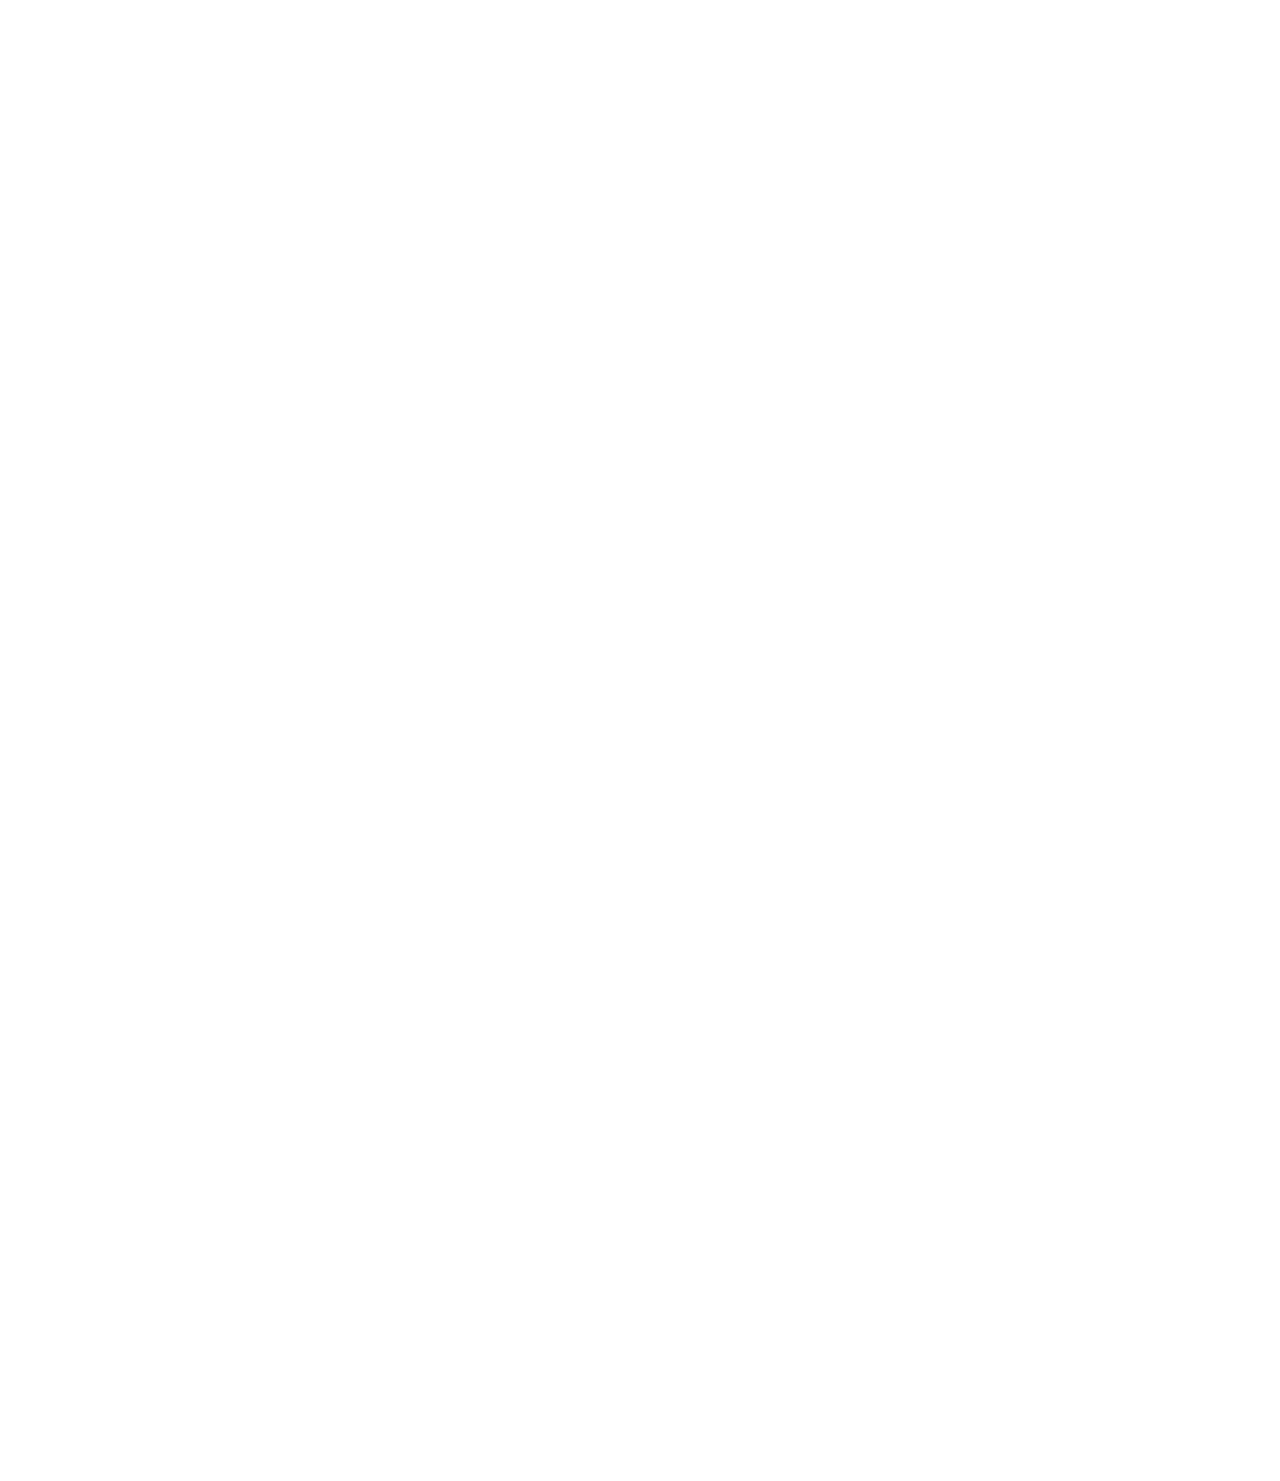
<file: about.html>
<!DOCTYPE html>
<html lang="en">

<head>
    <meta charset="utf-8">
    <title>Dr.TTIT CSE/Dept</title>
    <meta content="width=device-width, initial-scale=1.0" name="viewport">
    <meta content="" name="keywords">
    <meta content="" name="description">

    <!-- Favicon -->
    <link href="img/favicon.ico" rel="icon">

    <!-- Google Web Fonts -->
    <link rel="preconnect" href="https://fonts.googleapis.com">
    <link rel="preconnect" href="https://fonts.gstatic.com" crossorigin>
    <link href="https://fonts.googleapis.com/css2?family=Heebo:wght@400;500;600&family=Inter:wght@600&family=Lobster+Two:wght@700&display=swap" rel="stylesheet">
    
    <!-- Icon Font Stylesheet -->
    <link href="https://cdnjs.cloudflare.com/ajax/libs/font-awesome/5.10.0/css/all.min.css" rel="stylesheet">
    <link href="https://cdn.jsdelivr.net/npm/bootstrap-icons@1.4.1/font/bootstrap-icons.css" rel="stylesheet">

    <!-- Libraries Stylesheet -->
    <link href="lib/animate/animate.min.css" rel="stylesheet">
    <link href="lib/owlcarousel/assets/owl.carousel.min.css" rel="stylesheet">

    <!-- Customized Bootstrap Stylesheet -->
    <link href="css/bootstrap.min.css" rel="stylesheet">

    <!-- Template Stylesheet -->
    <link href="css/style.css" rel="stylesheet">
</head>

<body>
    <div class="container-xxl bg-white p-0">
        <!-- Spinner Start -->
        <div id="spinner" class="show bg-white position-fixed translate-middle w-100 vh-100 top-50 start-50 d-flex align-items-center justify-content-center">
            <div class="spinner-border text-primary" style="width: 3rem; height: 3rem;" role="status">
                <span class="sr-only">Loading...</span>
            </div>
        </div>
        <!-- Spinner End -->


        <!-- Navbar Start -->
         <nav class="navbar navbar-expand-lg bg-white navbar-light sticky-top px-4 px-lg-5 py-lg-0">
            <a href="index.html" class="navbar-brand">
                <h1 class="m-0 text-primary"><i class="fa fa-book-reader me-3"></i>Dr.TTIT</h1>
            </a>
            <button type="button" class="navbar-toggler" data-bs-toggle="collapse" data-bs-target="#navbarCollapse">
                <span class="navbar-toggler-icon"></span>
            </button>
            <div class="collapse navbar-collapse" id="navbarCollapse">
                <div class="navbar-nav mx-auto">
                    <a href="index.html" class="nav-item nav-link active">Home</a>
                    <a href="about.html" class="nav-item nav-link">About Us</a>
                    <a href="facility.html" class="nav-item nav-link">Facilities</a>
                    <div class="nav-item dropdown">
                        <a href="#" class="nav-link dropdown-toggle" data-bs-toggle="dropdown">Pages</a>
                        <div class="dropdown-menu rounded-0 rounded-bottom border-0 shadow-sm m-0">
                            <a href="facility.html" class="dropdown-item">College Facilities</a>
                            <a href="team.html" class="dropdown-item">Head of Department</a>
                            <a href="call-to-action.html" class="dropdown-item">Become an Achiever</a>
                            <a href="appointment.html" class="dropdown-item">Contact to Department</a>
                            <a href="testimonial.html" class="dropdown-item">Department Faculties</a>
                            <a href="404.html" class="dropdown-item">404 Error</a>
			</div>
                    </div>
		<div class="nav-item dropdown">
			<a href="#" class="nav-link dropdown-toggle" data-bs-toggle="dropdown">Department</a>
                	<div class="dropdown-menu rounded-0 rounded-bottom border-0 shadow-sm m-0">
                	<a href="facility.html" class="dropdown-item">Mechanical Engineering</a>
                        <a href="team.html" class="dropdown-item">Electrical and Electronics Engineering </a>
                        <a href="call-to-action.html" class="dropdown-item">Mining Engineering</a>
                        <a href="appointment.html" class="dropdown-item">Electronics and Communication Engineering</a>
                        <a href="testimonial.html" class="dropdown-item">Computer Science Engineering</a>
			<a href="appointment.html" class="dropdown-item">AI & ML</a>
                        <a href="testimonial.html" class="dropdown-item">Civil Engineering</a>
			 <a href="testimonial.html" class="dropdown-item">Department of Science</a>
                	<a href="404.html" class="dropdown-item">404 Error</a>
			</div>
		     </div>
                    <a href="contact.html" class="nav-item nav-link">Contact Us</a>
                </div>
                <a href="" class="btn btn-primary rounded-pill px-3 d-none d-lg-block">Join Us<i class="fa fa-arrow-right ms-3"></i></a>
            </div>
        </nav>
        <!-- Navbar End -->


        <!-- Page Header End -->
        <div class="container-xxl py-5 page-header position-relative mb-5">
            <div class="container py-5">
                <h1 class="display-2 text-white animated slideInDown mb-4">About Us</h1>
                <nav aria-label="breadcrumb animated slideInDown">
                    <ol class="breadcrumb">
                        <li class="breadcrumb-item"><a href="#">Home</a></li>
                        <li class="breadcrumb-item"><a href="#">Pages</a></li>
                        <li class="breadcrumb-item text-white active" aria-current="page">About Us</li>
                    </ol>
                </nav>
            </div>
        </div>
        <!-- Page Header End -->


        <!-- About Start -->
        <div class="container-xxl py-5">
            <div class="container">
                <div class="row g-5 align-items-center">
                    <div class="col-lg-6 wow fadeInUp" data-wow-delay="0.1s">
                        <h1 class="mb-4">Learn More About Our Work And Our Department Activities</h1>
                        <p>Type the message-----------------------------------------------------------</p>
                        <p class="mb-4">Type the message-----------------------------------------------------------------------------------.</p>
                        <div class="row g-4 align-items-center">
                            <div class="col-sm-6">
                                <a class="btn btn-primary rounded-pill py-3 px-5" href="----------">Read More</a>
                            </div>
                            <div class="col-sm-6">
                                <div class="d-flex align-items-center">
                                    <img class="rounded-circle flex-shrink-0" src="images/geetha.jpg" alt="" style="width: 45px; height: 45px;">
                                    <div class="ms-3">
                                        <h6 class="text-primary mb-1">Geetha C Megharaj</h6>
                                        <small>HOD & Dept level head of NAAC & NBA</small>
                                    </div>
                                </div>
                            </div>
                        </div>
                    </div>
                    <div class="col-lg-6 about-img wow fadeInUp" data-wow-delay="0.5s">
                        <div class="row">
                            <div class="col-12 text-center">
                                <img class="img-fluid w-75 rounded-circle bg-light p-3" src="images/logo1.jpg" alt="Dr.TTIT">
                            </div>
                            <div class="col-6 text-start" style="margin-top: -150px;">
                                <img class="img-fluid w-100 rounded-circle bg-light p-3" src="images/logo1.jpg" alt="Dr.TTIT">
                            </div>
                            <div class="col-6 text-end" style="margin-top: -150px;">
                                <img class="img-fluid w-100 rounded-circle bg-light p-3" src="images/logo1.jpg" alt="Dr.TTIT">
                            </div>
                        </div>
                    </div>
                </div>
            </div>
        </div>
        <!-- About End -->


        <!-- Call To Action Start -->
        <div class="container-xxl py-5">
            <div class="container">
                <div class="bg-light rounded">
                    <div class="row g-0">
                        <div class="col-lg-6 wow fadeIn" data-wow-delay="0.1s" style="min-height: 400px;">
                            <div class="position-relative h-100">
                                <img class="position-absolute w-100 h-100 rounded" src="images/thimmapic.png" style="object-fit: cover;">
                            </div>
                        </div>
                        <div class="col-lg-6 wow fadeIn" data-wow-delay="0.5s">
                            <div class="h-100 d-flex flex-column justify-content-center p-5">
                                <h1 class="mb-4">Become an Achiever</h1>
                                <p class="mb-4">Become an Achiever-------------------------------------------.
                                    ------------------------------------------------------------------------------
                                </p>
                                <a class="btn btn-primary py-3 px-5" href="https://akshay-appu.github.io/Dept.CSE-DDCO/">Get Started Now<i class="fa fa-arrow-right ms-2"></i></a>
                            </div>
                        </div>
                    </div>
                </div>
            </div>
        </div>
        <!-- Call To Action End -->


        <!-- Team Start -->
        <div class="container-xxl py-5">
            <div class="container">
                <div class="text-center mx-auto mb-5 wow fadeInUp" data-wow-delay="0.1s" style="max-width: 600px;">
                    <h1 class="mb-3">Head of College</h1>
                    <p>Type any Message-------------------------------------------------------<br>----------------------.</p>
                </div>
                <div class="row g-4">
                    <div class="col-lg-4 col-md-6 wow fadeInUp" data-wow-delay="0.1s">
                        <div class="team-item position-relative">
                            <img class="img-fluid rounded-circle w-75" src="images/principalstand (1).png" alt="">
                            <div class="team-text">
                                <h3>Syed Arif</h3>
                                <p>Principal </p>
                                <div class="d-flex align-items-center">
                                    <a class="btn btn-square btn-primary mx-1" href=""><i class="fab fa-facebook-f"></i></a>
                                    <a class="btn btn-square btn-primary  mx-1" href=""><i class="fab fa-twitter"></i></a>
                                    <a class="btn btn-square btn-primary  mx-1" href=""><i class="fab fa-instagram"></i></a>
                                </div>
                            </div>
                        </div>
                    </div>
                    <div class="col-lg-4 col-md-6 wow fadeInUp" data-wow-delay="0.3s">
                        <div class="team-item position-relative">
                            <img class="img-fluid rounded-circle w-75" src="images/deanstand1.jpg" alt="">
                            <div class="team-text">
                                <h3>Rukmini Dhivakar</h3>
                                <p>Dean of College</p>
                                <div class="d-flex align-items-center">
                                    <a class="btn btn-square btn-primary mx-1" href=""><i class="fab fa-facebook-f"></i></a>
                                    <a class="btn btn-square btn-primary  mx-1" href=""><i class="fab fa-twitter"></i></a>
                                    <a class="btn btn-square btn-primary  mx-1" href=""><i class="fab fa-instagram"></i></a>
                                </div>
                            </div>
                        </div>
                    </div>
                    <div class="col-lg-4 col-md-6 wow fadeInUp" data-wow-delay="0.5s">
                        <div class="team-item position-relative">
                            <img class="img-fluid rounded-circle w-75" src="images/shinoystand.png" alt="">
                            <div class="team-text">
                                <h3>Dr. H G Shenoy</h3>
                                <p>Professor and Vice Principal</p>
                                <div class="d-flex align-items-center">
                                    <a class="btn btn-square btn-primary mx-1" href=""><i class="fab fa-facebook-f"></i></a>
                                    <a class="btn btn-square btn-primary  mx-1" href=""><i class="fab fa-twitter"></i></a>
                                    <a class="btn btn-square btn-primary  mx-1" href=""><i class="fab fa-instagram"></i></a>
                                </div>
                            </div>
                        </div>
                    </div>
                </div>
            </div>
        </div>
        <!-- Team End -->


        <!-- Footer Start -->
        <div class="container-fluid bg-dark text-white-50 footer pt-5 mt-5 wow fadeIn" data-wow-delay="0.1s">
            <div class="container py-5">
                <div class="row g-5">
                    <div class="col-lg-3 col-md-6">
                        <h3 class="text-white mb-4">Get In Touch</h3>
                        <p class="mb-2"><i class="fa fa-map-marker-alt me-3"></i>KGF Oorgaum kolar dist</p>
                        <p class="mb-2"><i class="fa fa-phone-alt me-3"></i>+91 9663570654</p>
                        <p class="mb-2"><i class="fa fa-envelope me-3"></i>akshaykumar1@gmail.com</p>
                        <div class="d-flex pt-2">
                            <a class="btn btn-outline-light btn-social" href="https://akshay-appu.github.io/social/#skills"><i class="fab fa-twitter"></i></a>
                            <a class="btn btn-outline-light btn-social" href="https://akshay-appu.github.io/Dept.CSE-DDCO/"><i class="fab fa-facebook-f"></i></a>
                            <a class="btn btn-outline-light btn-social" href="https://akshay-appu.github.io/social/#skills"><i class="fab fa-youtube"></i></a>
                            <a class="btn btn-outline-light btn-social" href="https://akshay-appu.github.io/Dept.CSE-DDCO/"><i class="fab fa-linkedin-in"></i></a>
                        </div>
                    </div>
                    <div class="col-lg-3 col-md-6">
                        <h3 class="text-white mb-4">Quick Links</h3>
                        <a class="btn btn-link text-white-50" href="">About Us</a>
                        <a class="btn btn-link text-white-50" href="">Contact Us</a>
                        <a class="btn btn-link text-white-50" href="">Our Services</a>
                        <a class="btn btn-link text-white-50" href="">Privacy Policy</a>
                        <a class="btn btn-link text-white-50" href="">Terms & Condition</a>
                    </div>
                    <div class="col-lg-3 col-md-6">
                        <h3 class="text-white mb-4">Photo Gallery</h3>
                        <div class="row g-2 pt-2">
                            <div class="col-4">
                                <img class="img-fluid rounded bg-light p-1" src="images/thimmapic.png" alt="">
                            </div>
                            <div class="col-4">
                                <img class="img-fluid rounded bg-light p-1" src="images/logo1.jpg" alt="">
                            </div>
                            <div class="col-4">
                                <img class="img-fluid rounded bg-light p-1" src="images/principalpass.png" alt="">
                            </div>
                            <div class="col-4">
                                <img class="img-fluid rounded bg-light p-1" src="images/shinoyoass.jpg" alt="">
                            </div>
                            <div class="col-4">
                                <img class="img-fluid rounded bg-light p-1" src="images/deanscr.png" alt="">
                            </div>
                            <div class="col-4">
                                <img class="img-fluid rounded bg-light p-1" src="images/geetha.jpg" alt="">
                            </div>
                        </div>
                    </div>
                    <div class="col-lg-3 col-md-6">
                        <h3 class="text-white mb-4">Newsletter</h3>
                        <p>Type any Message-----------------------------------------------------</p></p>
                        <div class="position-relative mx-auto" style="max-width: 400px;">
                            <input class="form-control bg-transparent w-100 py-3 ps-4 pe-5" type="text" placeholder="Your email">
                            <button type="button" class="btn btn-primary py-2 position-absolute top-0 end-0 mt-2 me-2">SignUp</button>
                        </div>
                    </div>
                </div>
            </div>
            <div class="container">
                <div class="copyright">
                    <div class="row">
                        <div class="col-md-6 text-center text-md-start mb-3 mb-md-0">
                            &copy; <a class="border-bottom" href="https://akshay-appu.github.io/Akshay-appu/">Akshay's Website</a>, All Right Reserved. 
							
							<!--/*** This template is free as long as you keep the footer author’s credit link/attribution link/backlink. If you'd like to use the template without the footer author’s credit link/attribution link/backlink, you can purchase the Credit Removal License from "https://htmlcodex.com/credit-removal". Thank you for your support. ***/-->
							Designed By <a class="border-bottom" href="https://www.instagram.com/Unique_historiographer">AKSHAY KUMAR KN</a>
                        </div>
                        <div class="col-md-6 text-center text-md-end">
                            <div class="footer-menu">
                                <a href="">Home</a>
                                <a href="">Cookies</a>
                                <a href="">Help</a>
                                <a href="">FQAs</a>
                            </div>
                        </div>
                    </div>
                </div>
            </div>
        </div>
        <!-- Footer End -->


        <!-- Back to Top -->
        <a href="#" class="btn btn-lg btn-primary btn-lg-square back-to-top"><i class="bi bi-arrow-up"></i></a>
    </div>

    <!-- JavaScript Libraries -->
    <script src="https://code.jquery.com/jquery-3.4.1.min.js"></script>
    <script src="https://cdn.jsdelivr.net/npm/bootstrap@5.0.0/dist/js/bootstrap.bundle.min.js"></script>
    <script src="lib/wow/wow.min.js"></script>
    <script src="lib/easing/easing.min.js"></script>
    <script src="lib/waypoints/waypoints.min.js"></script>
    <script src="lib/owlcarousel/owl.carousel.min.js"></script>

    <!-- Template Javascript -->
    <script src="js/main.js"></script>
</body>

</html>
</file>
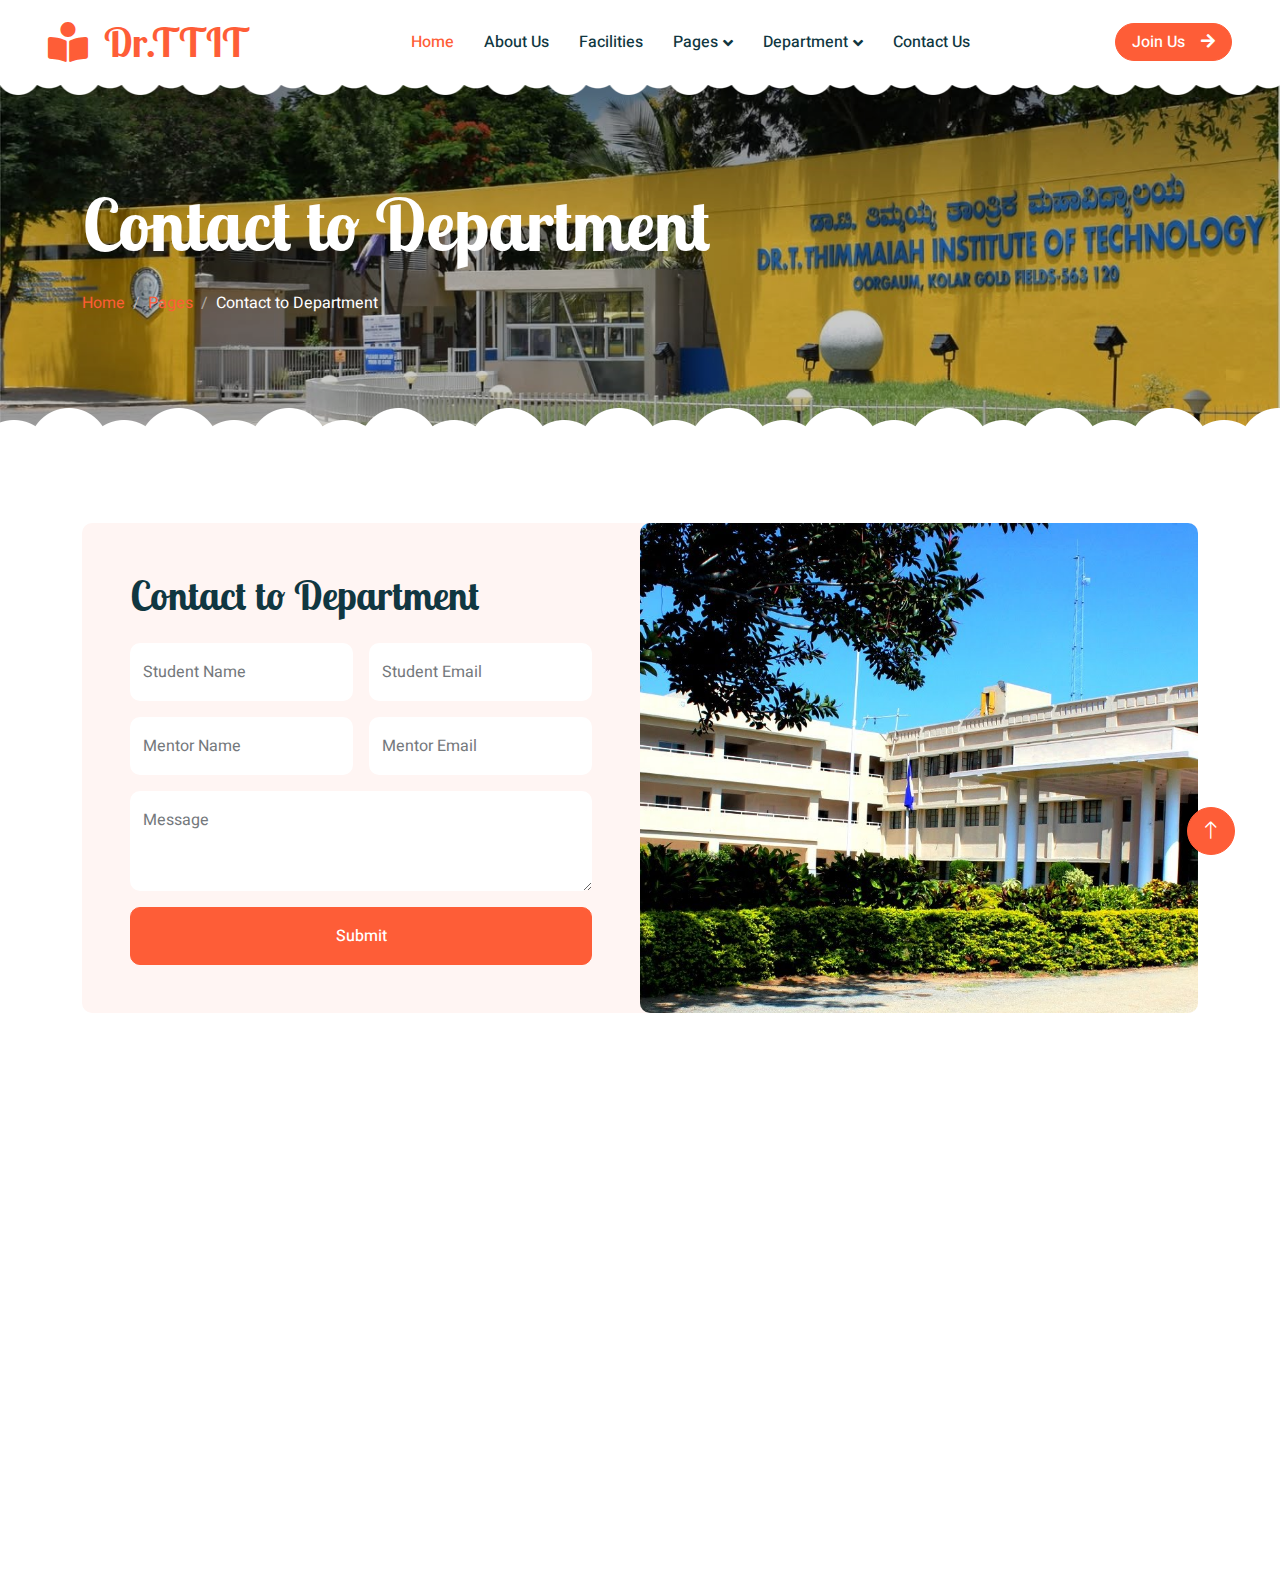
<file: appointment.html>
<!DOCTYPE html>
<html lang="en">

<head>
    <meta charset="utf-8">
    <title>Dr.TTIT CSE/Dept</title>
    <meta content="width=device-width, initial-scale=1.0" name="viewport">
    <meta content="" name="keywords">
    <meta content="" name="description">

    <!-- Favicon -->
    <link href="img/favicon.ico" rel="icon">

    <!-- Google Web Fonts -->
    <link rel="preconnect" href="https://fonts.googleapis.com">
    <link rel="preconnect" href="https://fonts.gstatic.com" crossorigin>
    <link href="https://fonts.googleapis.com/css2?family=Heebo:wght@400;500;600&family=Inter:wght@600&family=Lobster+Two:wght@700&display=swap" rel="stylesheet">
    
    <!-- Icon Font Stylesheet -->
    <link href="https://cdnjs.cloudflare.com/ajax/libs/font-awesome/5.10.0/css/all.min.css" rel="stylesheet">
    <link href="https://cdn.jsdelivr.net/npm/bootstrap-icons@1.4.1/font/bootstrap-icons.css" rel="stylesheet">

    <!-- Libraries Stylesheet -->
    <link href="lib/animate/animate.min.css" rel="stylesheet">
    <link href="lib/owlcarousel/assets/owl.carousel.min.css" rel="stylesheet">

    <!-- Customized Bootstrap Stylesheet -->
    <link href="css/bootstrap.min.css" rel="stylesheet">

    <!-- Template Stylesheet -->
    <link href="css/style.css" rel="stylesheet">
</head>

<body>
    <div class="container-xxl bg-white p-0">
        <!-- Spinner Start -->
        <div id="spinner" class="show bg-white position-fixed translate-middle w-100 vh-100 top-50 start-50 d-flex align-items-center justify-content-center">
            <div class="spinner-border text-primary" style="width: 3rem; height: 3rem;" role="status">
                <span class="sr-only">Loading...</span>
            </div>
        </div>
        <!-- Spinner End -->


        <!-- Navbar Start -->
        <nav class="navbar navbar-expand-lg bg-white navbar-light sticky-top px-4 px-lg-5 py-lg-0">
            <a href="index.html" class="navbar-brand">
                <h1 class="m-0 text-primary"><i class="fa fa-book-reader me-3"></i>Dr.TTIT</h1>
            </a>
            <button type="button" class="navbar-toggler" data-bs-toggle="collapse" data-bs-target="#navbarCollapse">
                <span class="navbar-toggler-icon"></span>
            </button>
            <div class="collapse navbar-collapse" id="navbarCollapse">
                <div class="navbar-nav mx-auto">
                    <a href="index.html" class="nav-item nav-link active">Home</a>
                    <a href="about.html" class="nav-item nav-link">About Us</a>
                    <a href="facility.html" class="nav-item nav-link">Facilities</a>
                    <div class="nav-item dropdown">
                        <a href="#" class="nav-link dropdown-toggle" data-bs-toggle="dropdown">Pages</a>
                        <div class="dropdown-menu rounded-0 rounded-bottom border-0 shadow-sm m-0">
                            <a href="facility.html" class="dropdown-item">College Facilities</a>
                            <a href="team.html" class="dropdown-item">Head of Department</a>
                            <a href="call-to-action.html" class="dropdown-item">Become an Achiever</a>
                            <a href="appointment.html" class="dropdown-item">Contact to Department</a>
                            <a href="testimonial.html" class="dropdown-item">Department Faculties</a>
                            <a href="404.html" class="dropdown-item">404 Error</a>
			</div>
                    </div>
		<div class="nav-item dropdown">
			<a href="#" class="nav-link dropdown-toggle" data-bs-toggle="dropdown">Department</a>
                	<div class="dropdown-menu rounded-0 rounded-bottom border-0 shadow-sm m-0">
                	<a href="facility.html" class="dropdown-item">Mechanical Engineering</a>
                        <a href="team.html" class="dropdown-item">Electrical and Electronics Engineering </a>
                        <a href="call-to-action.html" class="dropdown-item">Mining Engineering</a>
                        <a href="appointment.html" class="dropdown-item">Electronics and Communication Engineering</a>
                        <a href="testimonial.html" class="dropdown-item">Computer Science Engineering</a>
			<a href="appointment.html" class="dropdown-item">AI & ML</a>
                        <a href="testimonial.html" class="dropdown-item">Civil Engineering</a>
			 <a href="testimonial.html" class="dropdown-item">Department of Science</a>
                	<a href="404.html" class="dropdown-item">404 Error</a>
			</div>
		     </div>
                    <a href="contact.html" class="nav-item nav-link">Contact Us</a>
                </div>
                <a href="" class="btn btn-primary rounded-pill px-3 d-none d-lg-block">Join Us<i class="fa fa-arrow-right ms-3"></i></a>
            </div>
        </nav>
        <!-- Navbar End -->


        <!-- Page Header End -->
        <div class="container-xxl py-5 page-header position-relative mb-5">
            <div class="container py-5">
                <h1 class="display-2 text-white animated slideInDown mb-4">Contact to Department</h1>
                <nav aria-label="breadcrumb animated slideInDown">
                    <ol class="breadcrumb">
                        <li class="breadcrumb-item"><a href="#">Home</a></li>
                        <li class="breadcrumb-item"><a href="#">Pages</a></li>
                        <li class="breadcrumb-item text-white active" aria-current="page">Contact to Department</li>
                    </ol>
                </nav>
            </div>
        </div>
        <!-- Page Header End -->


        <!-- Appointment Start -->
        <div class="container-xxl py-5">
            <div class="container">
                <div class="bg-light rounded">
                    <div class="row g-0">
                        <div class="col-lg-6 wow fadeIn" data-wow-delay="0.1s">
                            <div class="h-100 d-flex flex-column justify-content-center p-5">
                                <h1 class="mb-4">Contact to Department</h1>
                                <form>
                                    <div class="row g-3">
                                        <div class="col-sm-6">
                                            <div class="form-floating">
                                                <input type="text" class="form-control border-0" id="gname" placeholder="Student Name">
                                                <label for="gname">Student Name</label>
                                            </div>
                                        </div>
                                        <div class="col-sm-6">
                                            <div class="form-floating">
                                                <input type="email" class="form-control border-0" id="gmail" placeholder="Student Email">
                                                <label for="gmail">Student Email</label>
                                            </div>
                                        </div>
                                        <div class="col-sm-6">
                                            <div class="form-floating">
                                                <input type="text" class="form-control border-0" id="cname" placeholder="Mentor Name">
                                                <label for="cname">Mentor Name</label>
                                            </div>
                                        </div>
                                        <div class="col-sm-6">
                                            <div class="form-floating">
                                                <input type="text" class="form-control border-0" id="cage" placeholder="Mentor Email">
                                                <label for="cage">Mentor Email</label>
                                            </div>
                                        </div>
                                        <div class="col-12">
                                            <div class="form-floating">
                                                <textarea class="form-control border-0" placeholder="Leave a message here" id="message" style="height: 100px"></textarea>
                                                <label for="message">Message</label>
                                            </div>
                                        </div>
                                        <div class="col-12">
                                            <button class="btn btn-primary w-100 py-3" type="submit">Submit</button>
                                        </div>
                                    </div>
                                </form>
                            </div>
                        </div>
                        <div class="col-lg-6 wow fadeIn" data-wow-delay="0.5s" style="min-height: 400px;">
                            <div class="position-relative h-100">
                                <img class="position-absolute w-100 h-100 rounded" src="images/DRTTacad.jpg" style="object-fit: cover;">
                            </div>
                        </div>
                    </div>
                </div>
            </div>
        </div>
        <!-- Appointment End -->


        <!-- Footer Start -->
        <div class="container-fluid bg-dark text-white-50 footer pt-5 mt-5 wow fadeIn" data-wow-delay="0.1s">
            <div class="container py-5">
                <div class="row g-5">
                    <div class="col-lg-3 col-md-6">
                        <h3 class="text-white mb-4">Get In Touch</h3>
                        <p class="mb-2"><i class="fa fa-map-marker-alt me-3"></i>Oorgaum KGF KOLAR[Dist]</p>
                        <p class="mb-2"><i class="fa fa-phone-alt me-3"></i>+9663579898</p>
                        <p class="mb-2"><i class="fa fa-envelope me-3"></i>knakshaykumar12gmail.com</p>
                        <div class="d-flex pt-2">
                            <a class="btn btn-outline-light btn-social" href="https://www.instagram.com/dr.t.thimmaiahinstitute/"><i class="fab fa-instagram"></i></a>
                            <a class="btn btn-outline-light btn-social" href="">https://www.facebook.com/drttit/<i class="fab fa-facebook-f"></i></a>
                            <a class="btn btn-outline-light btn-social" href="https://www.youtube.com/@dr.t.thimmaiahinstitute9037"><i class="fab fa-youtube"></i></a>
                            <a class="btn btn-outline-light btn-social" href="https://in.linkedin.com/school/drttit/"><i class="fab fa-linkedin-in"></i></a>
                        </div>
                    </div>
                    <div class="col-lg-3 col-md-6">
                        <h3 class="text-white mb-4">Quick Links</h3>
                        <a class="btn btn-link text-white-50" href="">About Us</a>
                        <a class="btn btn-link text-white-50" href="">Contact Us</a>
                        <a class="btn btn-link text-white-50" href="">Our Services</a>
                        <a class="btn btn-link text-white-50" href="">Privacy Policy</a>
                        <a class="btn btn-link text-white-50" href="">Terms & Condition</a>
                    </div>
                    <div class="col-lg-3 col-md-6">
                        <h3 class="text-white mb-4">Photo Gallery</h3>
                        <div class="row g-2 pt-2">
                            <div class="col-4">
                                <img class="img-fluid rounded bg-light p-1" src="images/thimmapic.png" alt="">
                            </div>
                            <div class="col-4">
                                <img class="img-fluid rounded bg-light p-1" src="images/logo1.jpg" alt="">
                            </div>
                            <div class="col-4">
                                <img class="img-fluid rounded bg-light p-1" src="images/principalpass.png" alt="">
                            </div>
                            <div class="col-4">
                                <img class="img-fluid rounded bg-light p-1" src="images/shinoyoass.jpg" alt="">
                            </div>
                            <div class="col-4">
                                <img class="img-fluid rounded bg-light p-1" src="images/deanscr.png" alt="">
                            </div>
                            <div class="col-4">
                                <img class="img-fluid rounded bg-light p-1" src="images/geetha.jpg" alt="">
                            </div>
                        </div>
                    </div>
                    <div class="col-lg-3 col-md-6">
                        <h3 class="text-white mb-4">Newsletter</h3>
                        <p>Type any Message-----------------------------------------------------</p></p>
                        <div class="position-relative mx-auto" style="max-width: 400px;">
                            <input class="form-control bg-transparent w-100 py-3 ps-4 pe-5" type="text" placeholder="Your email">
                            <button type="button" class="btn btn-primary py-2 position-absolute top-0 end-0 mt-2 me-2">SignUp</button>
                        </div>
                    </div>
                </div>
            </div>
            <div class="container">
                <div class="copyright">
                    <div class="row">
                        <div class="col-md-6 text-center text-md-start mb-3 mb-md-0">
                            &copy; <a class="border-bottom" href="https://akshay-appu.github.io/Akshay-appu/">Akshay's Website</a>, All Right Reserved. 
							
							<!--/*** This template is free as long as you keep the footer author’s credit link/attribution link/backlink. If you'd like to use the template without the footer author’s credit link/attribution link/backlink, you can purchase the Credit Removal License from "https://htmlcodex.com/credit-removal". Thank you for your support. ***/-->
							Designed By <a class="border-bottom" href="https://www.instagram.com/Unique_historiographer">AKSHAY KUMAR KN</a>
                        </div>
                        <div class="col-md-6 text-center text-md-end">
                            <div class="footer-menu">
                                <a href="">Home</a>
                                <a href="">Cookies</a>
                                <a href="">Help</a>
                                <a href="">FQAs</a>
                            </div>
                        </div>
                    </div>
                </div>
            </div>
        </div>
        <!-- Footer End -->


        <!-- Back to Top -->
        <a href="#" class="btn btn-lg btn-primary btn-lg-square back-to-top"><i class="bi bi-arrow-up"></i></a>
    </div>

    <!-- JavaScript Libraries -->
    <script src="https://code.jquery.com/jquery-3.4.1.min.js"></script>
    <script src="https://cdn.jsdelivr.net/npm/bootstrap@5.0.0/dist/js/bootstrap.bundle.min.js"></script>
    <script src="lib/wow/wow.min.js"></script>
    <script src="lib/easing/easing.min.js"></script>
    <script src="lib/waypoints/waypoints.min.js"></script>
    <script src="lib/owlcarousel/owl.carousel.min.js"></script>

    <!-- Template Javascript -->
    <script src="js/main.js"></script>
</body>

</html>
</file>
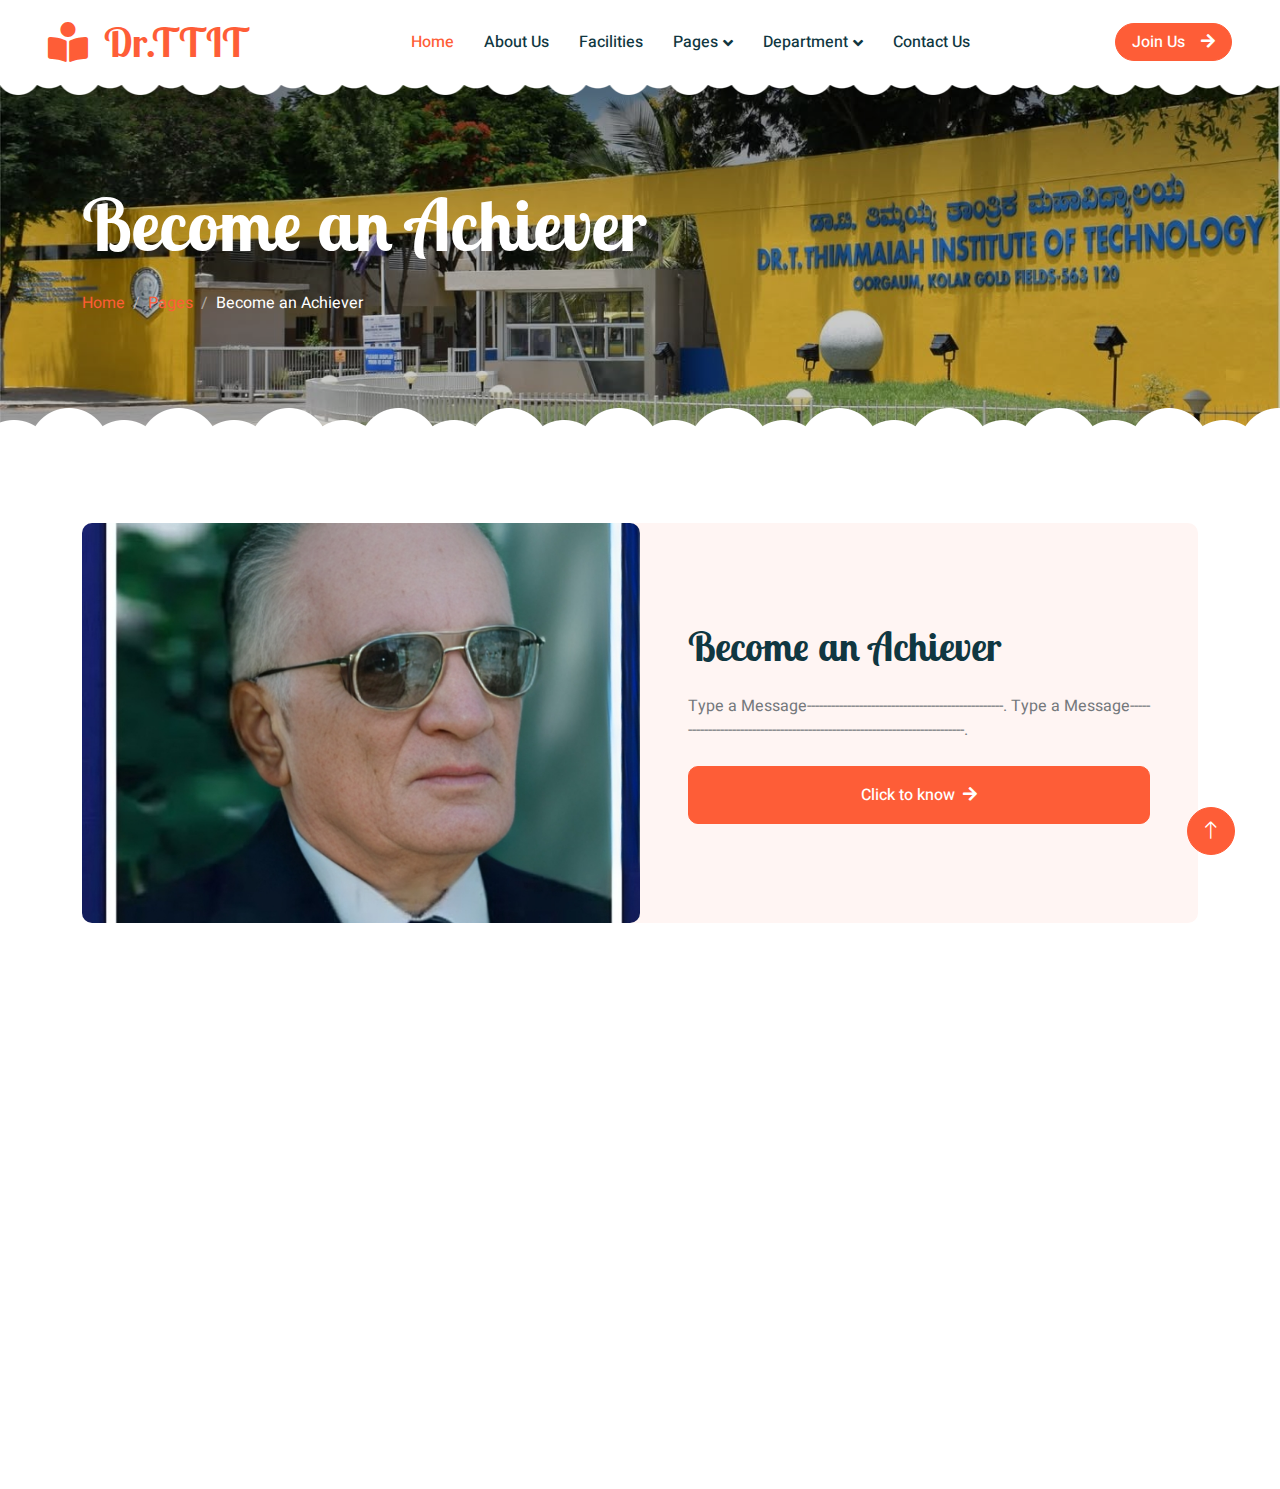
<file: call-to-action.html>
<!DOCTYPE html>
<html lang="en">

<head>
    <meta charset="utf-8">
    <title>Dr.TTIT Webpage</title>
    <meta content="width=device-width, initial-scale=1.0" name="viewport">
    <meta content="" name="keywords">
    <meta content="" name="description">

    <!-- Favicon -->
    <link href="img/favicon.ico" rel="icon">

    <!-- Google Web Fonts -->
    <link rel="preconnect" href="https://fonts.googleapis.com">
    <link rel="preconnect" href="https://fonts.gstatic.com" crossorigin>
    <link href="https://fonts.googleapis.com/css2?family=Heebo:wght@400;500;600&family=Inter:wght@600&family=Lobster+Two:wght@700&display=swap" rel="stylesheet">
    
    <!-- Icon Font Stylesheet -->
    <link href="https://cdnjs.cloudflare.com/ajax/libs/font-awesome/5.10.0/css/all.min.css" rel="stylesheet">
    <link href="https://cdn.jsdelivr.net/npm/bootstrap-icons@1.4.1/font/bootstrap-icons.css" rel="stylesheet">

    <!-- Libraries Stylesheet -->
    <link href="lib/animate/animate.min.css" rel="stylesheet">
    <link href="lib/owlcarousel/assets/owl.carousel.min.css" rel="stylesheet">

    <!-- Customized Bootstrap Stylesheet -->
    <link href="css/bootstrap.min.css" rel="stylesheet">

    <!-- Template Stylesheet -->
    <link href="css/style.css" rel="stylesheet">
</head>

<body>
    <div class="container-xxl bg-white p-0">
        <!-- Spinner Start -->
        <div id="spinner" class="show bg-white position-fixed translate-middle w-100 vh-100 top-50 start-50 d-flex align-items-center justify-content-center">
            <div class="spinner-border text-primary" style="width: 3rem; height: 3rem;" role="status">
                <span class="sr-only">Loading...</span>
            </div>
        </div>
        <!-- Spinner End -->


        <!-- Navbar Start -->
        <nav class="navbar navbar-expand-lg bg-white navbar-light sticky-top px-4 px-lg-5 py-lg-0">
            <a href="index.html" class="navbar-brand">
                <h1 class="m-0 text-primary"><i class="fa fa-book-reader me-3"></i>Dr.TTIT</h1>
            </a>
            <button type="button" class="navbar-toggler" data-bs-toggle="collapse" data-bs-target="#navbarCollapse">
                <span class="navbar-toggler-icon"></span>
            </button>
            <div class="collapse navbar-collapse" id="navbarCollapse">
                <div class="navbar-nav mx-auto">
                    <a href="index.html" class="nav-item nav-link active">Home</a>
                    <a href="about.html" class="nav-item nav-link">About Us</a>
                    <a href="facility.html" class="nav-item nav-link">Facilities</a>
                    <div class="nav-item dropdown">
                        <a href="#" class="nav-link dropdown-toggle" data-bs-toggle="dropdown">Pages</a>
                        <div class="dropdown-menu rounded-0 rounded-bottom border-0 shadow-sm m-0">
                            <a href="facility.html" class="dropdown-item">College Facilities</a>
                            <a href="team.html" class="dropdown-item">Head of Department</a>
                            <a href="call-to-action.html" class="dropdown-item">Become an Achiever</a>
                            <a href="appointment.html" class="dropdown-item">Contact to Department</a>
                            <a href="testimonial.html" class="dropdown-item">Department Faculties</a>
                            <a href="404.html" class="dropdown-item">404 Error</a>
			</div>
                    </div>
		<div class="nav-item dropdown">
			<a href="#" class="nav-link dropdown-toggle" data-bs-toggle="dropdown">Department</a>
                	<div class="dropdown-menu rounded-0 rounded-bottom border-0 shadow-sm m-0">
                	<a href="facility.html" class="dropdown-item">Mechanical Engineering</a>
                        <a href="team.html" class="dropdown-item">Electrical and Electronics Engineering </a>
                        <a href="call-to-action.html" class="dropdown-item">Mining Engineering</a>
                        <a href="appointment.html" class="dropdown-item">Electronics and Communication Engineering</a>
                        <a href="testimonial.html" class="dropdown-item">Computer Science Engineering</a>
			<a href="appointment.html" class="dropdown-item">AI & ML</a>
                        <a href="testimonial.html" class="dropdown-item">Civil Engineering</a>
			 <a href="testimonial.html" class="dropdown-item">Department of Science</a>
                	<a href="404.html" class="dropdown-item">404 Error</a>
			</div>
		     </div>
                    <a href="contact.html" class="nav-item nav-link">Contact Us</a>
                </div>
                <a href="" class="btn btn-primary rounded-pill px-3 d-none d-lg-block">Join Us<i class="fa fa-arrow-right ms-3"></i></a>
            </div>
        </nav>
        <!-- Navbar End -->


        <!-- Page Header End -->
        <div class="container-xxl py-5 page-header position-relative mb-5">
            <div class="container py-5">
                <h1 class="display-2 text-white animated slideInDown mb-4">Become an Achiever</h1>
                <nav aria-label="breadcrumb animated slideInDown">
                    <ol class="breadcrumb">
                        <li class="breadcrumb-item"><a href="#">Home</a></li>
                        <li class="breadcrumb-item"><a href="#">Pages</a></li>
                        <li class="breadcrumb-item text-white active" aria-current="page">Become an Achiever</li>
                    </ol>
                </nav>
            </div>
        </div>
        <!-- Page Header End -->


        <!-- Call To Action Start -->
        <div class="container-xxl py-5">
            <div class="container">
                <div class="bg-light rounded">
                    <div class="row g-0">
                        <div class="col-lg-6 wow fadeIn" data-wow-delay="0.1s" style="min-height: 400px;">
                            <div class="position-relative h-100">
                                <img class="position-absolute w-100 h-100 rounded" src="images/thimmapic.png" style="object-fit: cover;">
                            </div>
                        </div>
                        <div class="col-lg-6 wow fadeIn" data-wow-delay="0.5s">
                            <div class="h-100 d-flex flex-column justify-content-center p-5">
                                <h1 class="mb-4">Become an Achiever</h1>
                                <p class="mb-4">Type a Message-------------------------------------------------.
                                   Type a Message--------------------------------------------------------------------------.
                                </p>
                                <a class="btn btn-primary py-3 px-5" href="">Click to know<i class="fa fa-arrow-right ms-2"></i></a>
                            </div>
                        </div>
                    </div>
                </div>
            </div>
        </div>
        <!-- Call To Action End -->


        <!-- Footer Start -->
        <div class="container-fluid bg-dark text-white-50 footer pt-5 mt-5 wow fadeIn" data-wow-delay="0.1s">
            <div class="container py-5">
                <div class="row g-5">
                    <div class="col-lg-3 col-md-6">
                        <h3 class="text-white mb-4">Get In Touch</h3>
                        <p class="mb-2"><i class="fa fa-map-marker-alt me-3"></i>Oorgaum KGF KOLAR[Dist]</p>
                        <p class="mb-2"><i class="fa fa-phone-alt me-3"></i>+9663579898</p>
                        <p class="mb-2"><i class="fa fa-envelope me-3"></i>knakshaykumar12gmail.com</p>
                        <div class="d-flex pt-2">
                            <a class="btn btn-outline-light btn-social" href="https://www.instagram.com/dr.t.thimmaiahinstitute/"><i class="fab fa-instagram"></i></a>
                            <a class="btn btn-outline-light btn-social" href="">https://www.facebook.com/drttit/<i class="fab fa-facebook-f"></i></a>
                            <a class="btn btn-outline-light btn-social" href="https://www.youtube.com/@dr.t.thimmaiahinstitute9037"><i class="fab fa-youtube"></i></a>
                            <a class="btn btn-outline-light btn-social" href="https://in.linkedin.com/school/drttit/"><i class="fab fa-linkedin-in"></i></a>
                        </div>
                    </div>
                    <div class="col-lg-3 col-md-6">
                        <h3 class="text-white mb-4">Quick Links</h3>
                        <a class="btn btn-link text-white-50" href="">About Us</a>
                        <a class="btn btn-link text-white-50" href="">Contact Us</a>
                        <a class="btn btn-link text-white-50" href="">Our Services</a>
                        <a class="btn btn-link text-white-50" href="">Privacy Policy</a>
                        <a class="btn btn-link text-white-50" href="">Terms & Condition</a>
                    </div>
                    <div class="col-lg-3 col-md-6">
                        <h3 class="text-white mb-4">Photo Gallery</h3>
                        <div class="row g-2 pt-2">
                            <div class="col-4">
                                <img class="img-fluid rounded bg-light p-1" src="images/thimmapic.png" alt="">
                            </div>
                            <div class="col-4">
                                <img class="img-fluid rounded bg-light p-1" src="images/logo1.jpg" alt="">
                            </div>
                            <div class="col-4">
                                <img class="img-fluid rounded bg-light p-1" src="images/principalpass.png" alt="">
                            </div>
                            <div class="col-4">
                                <img class="img-fluid rounded bg-light p-1" src="images/shinoyoass.jpg" alt="">
                            </div>
                            <div class="col-4">
                                <img class="img-fluid rounded bg-light p-1" src="images/deanscr.png" alt="">
                            </div>
                            <div class="col-4">
                                <img class="img-fluid rounded bg-light p-1" src="images/geetha.jpg" alt="">
                            </div>
                        </div>
                    </div>
                    <div class="col-lg-3 col-md-6">
                        <h3 class="text-white mb-4">Newsletter</h3>
                        <p>Type any Message-----------------------------------------------------</p></p>
                        <div class="position-relative mx-auto" style="max-width: 400px;">
                            <input class="form-control bg-transparent w-100 py-3 ps-4 pe-5" type="text" placeholder="Your email">
                            <button type="button" class="btn btn-primary py-2 position-absolute top-0 end-0 mt-2 me-2">SignUp</button>
                        </div>
                    </div>
                </div>
            </div>
            <div class="container">
                <div class="copyright">
                    <div class="row">
                        <div class="col-md-6 text-center text-md-start mb-3 mb-md-0">
                            &copy; <a class="border-bottom" href="https://akshay-appu.github.io/Akshay-appu/">Akshay's Website</a>, All Right Reserved. 
							
							<!--/*** This template is free as long as you keep the footer author’s credit link/attribution link/backlink. If you'd like to use the template without the footer author’s credit link/attribution link/backlink, you can purchase the Credit Removal License from "https://htmlcodex.com/credit-removal". Thank you for your support. ***/-->
							Designed By <a class="border-bottom" href="https://www.instagram.com/Unique_historiographer">AKSHAY KUMAR KN</a>
                        </div>
                        <div class="col-md-6 text-center text-md-end">
                            <div class="footer-menu">
                                <a href="">Home</a>
                                <a href="">Cookies</a>
                                <a href="">Help</a>
                                <a href="">FQAs</a>
                            </div>
                        </div>
                    </div>
                </div>
            </div>
        </div>
        <!-- Footer End -->


        <!-- Back to Top -->
        <a href="#" class="btn btn-lg btn-primary btn-lg-square back-to-top"><i class="bi bi-arrow-up"></i></a>
    </div>

    <!-- JavaScript Libraries -->
    <script src="https://code.jquery.com/jquery-3.4.1.min.js"></script>
    <script src="https://cdn.jsdelivr.net/npm/bootstrap@5.0.0/dist/js/bootstrap.bundle.min.js"></script>
    <script src="lib/wow/wow.min.js"></script>
    <script src="lib/easing/easing.min.js"></script>
    <script src="lib/waypoints/waypoints.min.js"></script>
    <script src="lib/owlcarousel/owl.carousel.min.js"></script>

    <!-- Template Javascript -->
    <script src="js/main.js"></script>
</body>

</html>
</file>
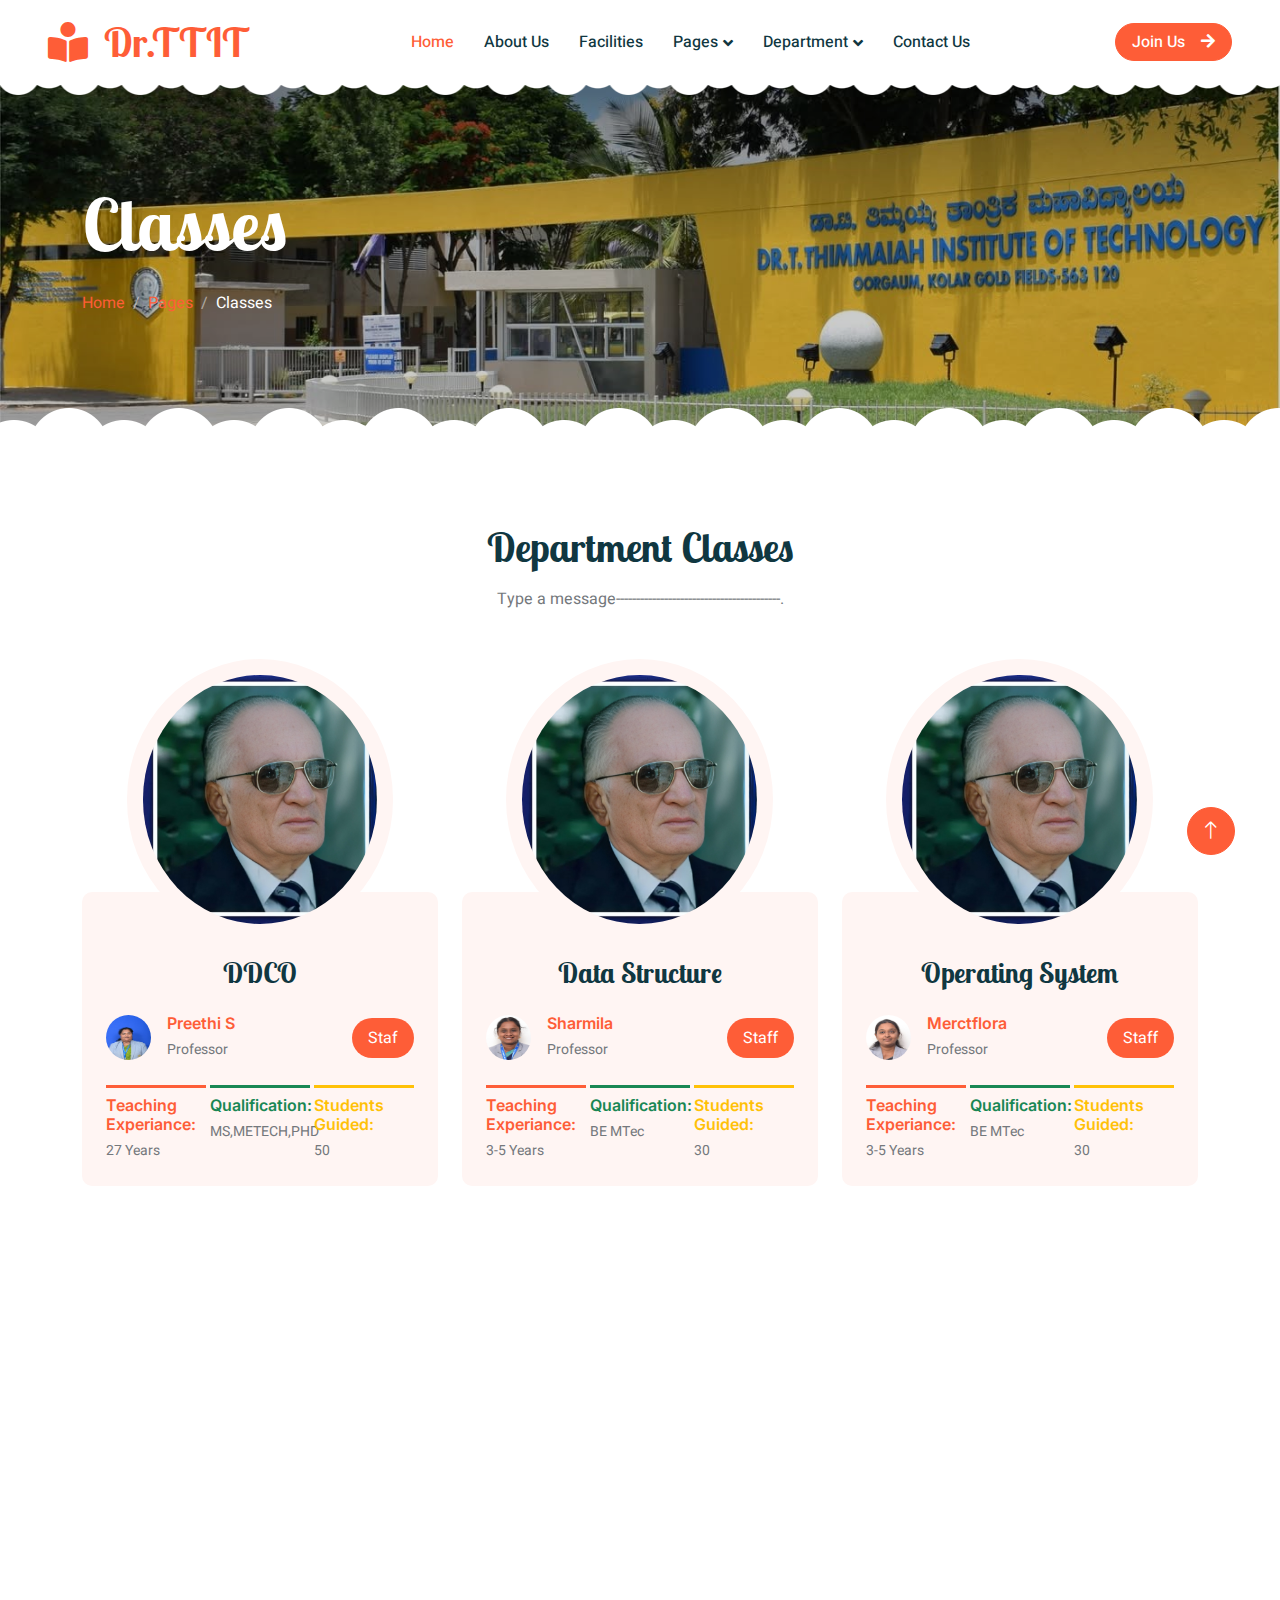
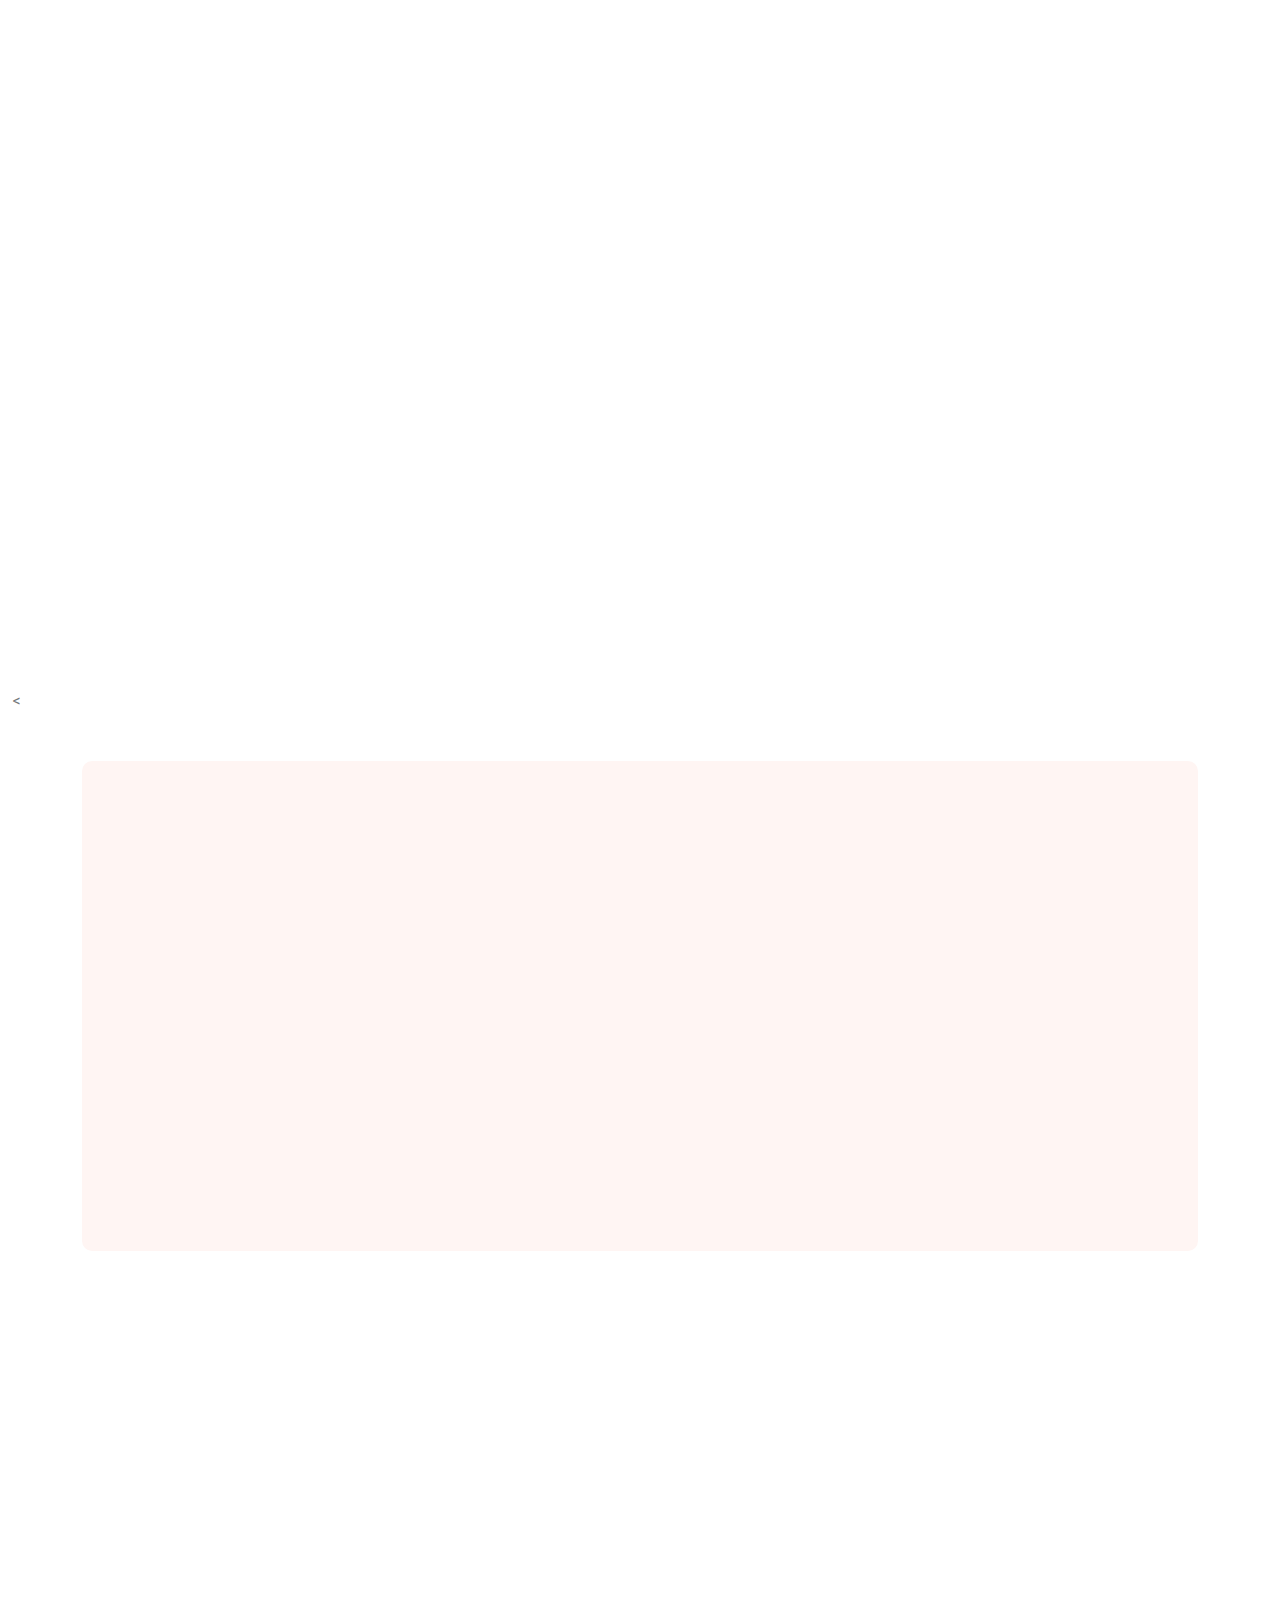
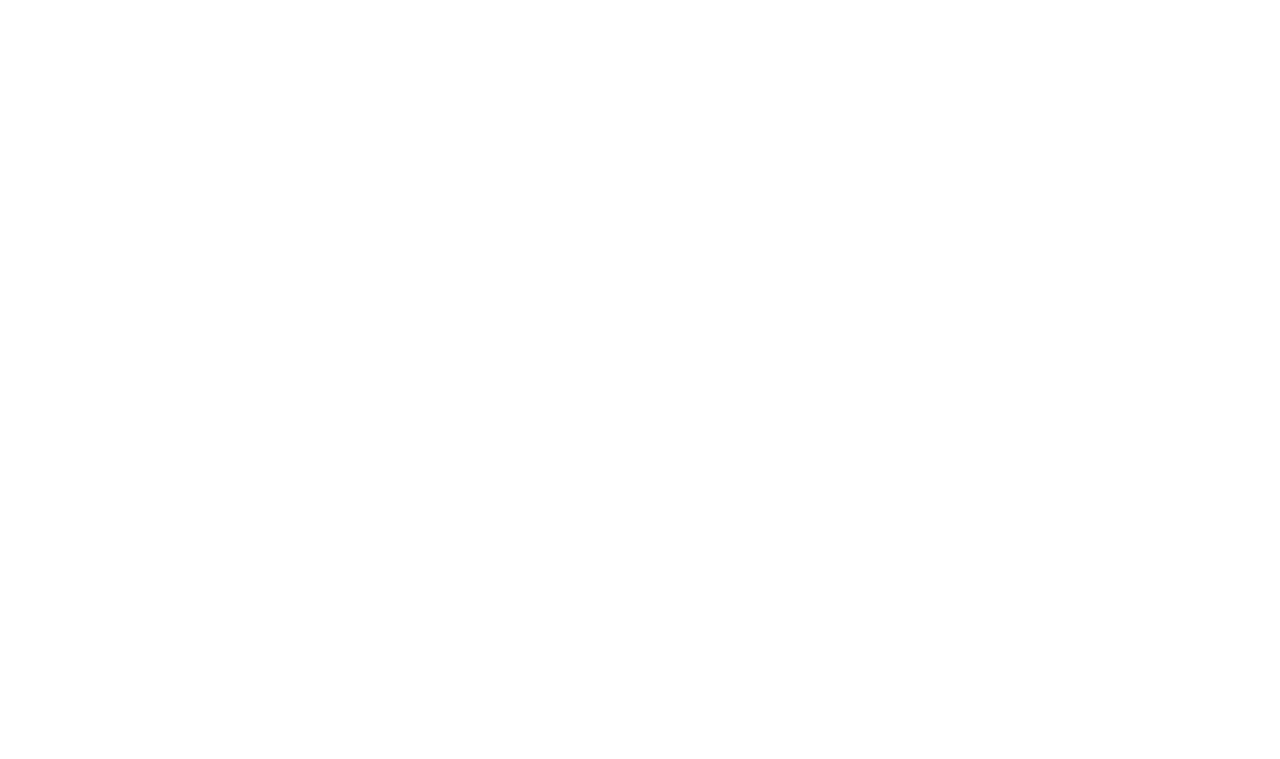
<file: classes.html>
<!DOCTYPE html>
<html lang="en">

<head>
    <meta charset="utf-8">
    <title>Dr.TTIT CSE/Dept</title>
    <meta content="width=device-width, initial-scale=1.0" name="viewport">
    <meta content="" name="keywords">
    <meta content="" name="description">

    <!-- Favicon -->
    <link href="img/favicon.ico" rel="icon">

    <!-- Google Web Fonts -->
    <link rel="preconnect" href="https://fonts.googleapis.com">
    <link rel="preconnect" href="https://fonts.gstatic.com" crossorigin>
    <link href="https://fonts.googleapis.com/css2?family=Heebo:wght@400;500;600&family=Inter:wght@600&family=Lobster+Two:wght@700&display=swap" rel="stylesheet">
    
    <!-- Icon Font Stylesheet -->
    <link href="https://cdnjs.cloudflare.com/ajax/libs/font-awesome/5.10.0/css/all.min.css" rel="stylesheet">
    <link href="https://cdn.jsdelivr.net/npm/bootstrap-icons@1.4.1/font/bootstrap-icons.css" rel="stylesheet">

    <!-- Libraries Stylesheet -->
    <link href="lib/animate/animate.min.css" rel="stylesheet">
    <link href="lib/owlcarousel/assets/owl.carousel.min.css" rel="stylesheet">

    <!-- Customized Bootstrap Stylesheet -->
    <link href="css/bootstrap.min.css" rel="stylesheet">

    <!-- Template Stylesheet -->
    <link href="css/style.css" rel="stylesheet">
</head>

<body>
    <div class="container-xxl bg-white p-0">
        <!-- Spinner Start -->
        <div id="spinner" class="show bg-white position-fixed translate-middle w-100 vh-100 top-50 start-50 d-flex align-items-center justify-content-center">
            <div class="spinner-border text-primary" style="width: 3rem; height: 3rem;" role="status">
                <span class="sr-only">Loading...</span>
            </div>
        </div>
        <!-- Spinner End -->


        <!-- Navbar Start -->
        <nav class="navbar navbar-expand-lg bg-white navbar-light sticky-top px-4 px-lg-5 py-lg-0">
            <a href="index.html" class="navbar-brand">
                <h1 class="m-0 text-primary"><i class="fa fa-book-reader me-3"></i>Dr.TTIT</h1>
            </a>
            <button type="button" class="navbar-toggler" data-bs-toggle="collapse" data-bs-target="#navbarCollapse">
                <span class="navbar-toggler-icon"></span>
            </button>
            <div class="collapse navbar-collapse" id="navbarCollapse">
                <div class="navbar-nav mx-auto">
                    <a href="index.html" class="nav-item nav-link active">Home</a>
                    <a href="about.html" class="nav-item nav-link">About Us</a>
                    <a href="facility.html" class="nav-item nav-link">Facilities</a>
                    <div class="nav-item dropdown">
                        <a href="#" class="nav-link dropdown-toggle" data-bs-toggle="dropdown">Pages</a>
                        <div class="dropdown-menu rounded-0 rounded-bottom border-0 shadow-sm m-0">
                            <a href="facility.html" class="dropdown-item">College Facilities</a>
                            <a href="team.html" class="dropdown-item">Head of Department</a>
                            <a href="call-to-action.html" class="dropdown-item">Become an Achiever</a>
                            <a href="appointment.html" class="dropdown-item">Contact to Department</a>
                            <a href="testimonial.html" class="dropdown-item">Department Faculties</a>
                            <a href="404.html" class="dropdown-item">404 Error</a>
			</div>
                    </div>
		<div class="nav-item dropdown">
			<a href="#" class="nav-link dropdown-toggle" data-bs-toggle="dropdown">Department</a>
                	<div class="dropdown-menu rounded-0 rounded-bottom border-0 shadow-sm m-0">
                	<a href="facility.html" class="dropdown-item">Mechanical Engineering</a>
                        <a href="team.html" class="dropdown-item">Electrical and Electronics Engineering </a>
                        <a href="call-to-action.html" class="dropdown-item">Mining Engineering</a>
                        <a href="appointment.html" class="dropdown-item">Electronics and Communication Engineering</a>
                        <a href="testimonial.html" class="dropdown-item">Computer Science Engineering</a>
			<a href="appointment.html" class="dropdown-item">AI & ML</a>
                        <a href="testimonial.html" class="dropdown-item">Civil Engineering</a>
			 <a href="testimonial.html" class="dropdown-item">Department of Science</a>
                	<a href="404.html" class="dropdown-item">404 Error</a>
			</div>
		     </div>
                    <a href="contact.html" class="nav-item nav-link">Contact Us</a>
                </div>
                <a href="" class="btn btn-primary rounded-pill px-3 d-none d-lg-block">Join Us<i class="fa fa-arrow-right ms-3"></i></a>
            </div>
        </nav>
        <!-- Navbar End -->


        <!-- Page Header End -->
        <div class="container-xxl py-5 page-header position-relative mb-5">
            <div class="container py-5">
                <h1 class="display-2 text-white animated slideInDown mb-4">Classes</h1>
                <nav aria-label="breadcrumb animated slideInDown">
                    <ol class="breadcrumb">
                        <li class="breadcrumb-item"><a href="#">Home</a></li>
                        <li class="breadcrumb-item"><a href="#">Pages</a></li>
                        <li class="breadcrumb-item text-white active" aria-current="page">Classes</li>
                    </ol>
                </nav>
            </div>
        </div>
        <!-- Page Header End -->


        <!-- Classes Start -->
        <div class="container-xxl py-5">
            <div class="container">
                <div class="text-center mx-auto mb-5 wow fadeInUp" data-wow-delay="0.1s" style="max-width: 600px;">
                    <h1 class="mb-3">Department Classes</h1>
                    <p>Type a message-----------------------------------------.</p>
                </div>
                <div class="row g-4">
                    <div class="col-lg-4 col-md-6 wow fadeInUp" data-wow-delay="0.1s">
                        <div class="classes-item">
                            <div class="bg-light rounded-circle w-75 mx-auto p-3">
                                <img class="img-fluid rounded-circle" src="images/thimmapic.png" alt="">
                            </div>
                            <div class="bg-light rounded p-4 pt-5 mt-n5">
                                <a class="d-block text-center h3 mt-3 mb-4" href="">DDCO</a>
                                <div class="d-flex align-items-center justify-content-between mb-4">
                                    <div class="d-flex align-items-center">
                                        <img class="rounded-circle flex-shrink-0" src="images/preethiS.jpg" alt="" style="width: 45px; height: 45px;">
                                        <div class="ms-3">
                                            <h6 class="text-primary mb-1">Preethi S</h6>
                                            <small>Professor</small>
                                        </div>
                                    </div>
                                    <span class="bg-primary text-white rounded-pill py-2 px-3" href="">Staf</span>
                                </div>
                                <div class="row g-1">
                                    <div class="col-4">
                                        <div class="border-top border-3 border-primary pt-2">
                                            <h6 class="text-primary mb-1">Teaching Experiance:</h6>
                                            <small>27 Years</small>
                                        </div>
                                    </div>
                                    <div class="col-4">
                                        <div class="border-top border-3 border-success pt-2">
                                            <h6 class="text-success mb-1">Qualification:</h6>
                                            <small>MS,METECH,PHD</small>
                                        </div>
                                    </div>
                                    <div class="col-4">
                                        <div class="border-top border-3 border-warning pt-2">
                                            <h6 class="text-warning mb-1">Students Guided:</h6>
                                            <small>50</small>
                                        </div>
                                    </div>
                                </div>
                            </div>
                        </div>
                    </div>
                    <div class="col-lg-4 col-md-6 wow fadeInUp" data-wow-delay="0.3s">
                        <div class="classes-item">
                            <div class="bg-light rounded-circle w-75 mx-auto p-3">
                                <img class="img-fluid rounded-circle" src="images/thimmapic.png" alt="">
                            </div>
                            <div class="bg-light rounded p-4 pt-5 mt-n5">
                                <a class="d-block text-center h3 mt-3 mb-4" href="">Data Structure</a>
                                <div class="d-flex align-items-center justify-content-between mb-4">
                                    <div class="d-flex align-items-center">
                                        <img class="rounded-circle flex-shrink-0" src="images/SHARMILA.jpg" alt="" style="width: 45px; height: 45px;">
                                        <div class="ms-3">
                                            <h6 class="text-primary mb-1">Sharmila</h6>
                                            <small>Professor</small>
                                        </div>
                                    </div>
                                    <span class="bg-primary text-white rounded-pill py-2 px-3" href="">Staff</span>
                                </div>
                                <div class="row g-1">
                                    <div class="col-4">
                                        <div class="border-top border-3 border-primary pt-2">
                                            <h6 class="text-primary mb-1">Teaching Experiance:</h6>
                                            <small>3-5 Years</small>
                                        </div>
                                    </div>
                                    <div class="col-4">
                                        <div class="border-top border-3 border-success pt-2">
                                            <h6 class="text-success mb-1">Qualification:</h6>
                                            <small>BE MTec</small>
                                        </div>
                                    </div>
                                    <div class="col-4">
                                        <div class="border-top border-3 border-warning pt-2">
                                            <h6 class="text-warning mb-1">Students Guided:</h6>
                                            <small>30</small>
                                        </div>
                                    </div>
                                </div>
                            </div>
                        </div>
                    </div>
                    <div class="col-lg-4 col-md-6 wow fadeInUp" data-wow-delay="0.5s">
                        <div class="classes-item">
                            <div class="bg-light rounded-circle w-75 mx-auto p-3">
                                <img class="img-fluid rounded-circle" src="images/thimmapic.png" alt="Dr.TTIT">
                            </div>
                            <div class="bg-light rounded p-4 pt-5 mt-n5">
                                <a class="d-block text-center h3 mt-3 mb-4" href="">Operating System</a>
                                <div class="d-flex align-items-center justify-content-between mb-4">
                                    <div class="d-flex align-items-center">
                                        <img class="rounded-circle flex-shrink-0" src="images/MERCYFLORA.jpg" alt="" style="width: 45px; height: 45px;">
                                        <div class="ms-3">
                                            <h6 class="text-primary mb-1">Merctflora</h6>
                                            <small>Professor</small>
                                        </div>
                                    </div>
                                    <span class="bg-primary text-white rounded-pill py-2 px-3" href="">Staff</span>
                                </div>
                                <div class="row g-1">
                                    <div class="col-4">
                                        <div class="border-top border-3 border-primary pt-2">
                                            <h6 class="text-primary mb-1">Teaching Experiance:</h6>
                                            <small>3-5 Years</small>
                                        </div>
                                    </div>
                                    <div class="col-4">
                                        <div class="border-top border-3 border-success pt-2">
                                            <h6 class="text-success mb-1">Qualification:</h6>
                                            <small>BE MTec</small>
                                        </div>
                                    </div>
                                    <div class="col-4">
                                        <div class="border-top border-3 border-warning pt-2">
                                            <h6 class="text-warning mb-1">Students Guided:</h6>
                                            <small>30 </small>
                                        </div>
                                    </div>
                                </div>
                            </div>
                        </div>
                    </div>
                    <div class="col-lg-4 col-md-6 wow fadeInUp" data-wow-delay="0.1s">
                        <div class="classes-item">
                            <div class="bg-light rounded-circle w-75 mx-auto p-3">
                                <img class="img-fluid rounded-circle" src="images/thimmapic.png" alt="">
                            </div>
                            <div class="bg-light rounded p-4 pt-5 mt-n5">
                                <a class="d-block text-center h3 mt-3 mb-4" href="">Social Connectivity</a>
                                <div class="d-flex align-items-center justify-content-between mb-4">
                                    <div class="d-flex align-items-center">
                                        <img class="rounded-circle flex-shrink-0" src="images/PUNITHA.jpg" alt="" style="width: 45px; height: 45px;">
                                        <div class="ms-3">
                                            <h6 class="text-primary mb-1">Punitha</h6>
                                            <small>Professor</small>
                                        </div>
                                    </div>
                                    <span class="bg-primary text-white rounded-pill py-2 px-3" href="">Staff</span>
                                </div>
                                <div class="row g-1">
                                    <div class="col-4">
                                        <div class="border-top border-3 border-primary pt-2">
                                            <h6 class="text-primary mb-1">Teaching Experiance:</h6>
                                            <small>3-5 Years</small>
                                        </div>
                                    </div>
                                    <div class="col-4">
                                        <div class="border-top border-3 border-success pt-2">
                                            <h6 class="text-success mb-1">Qualification:</h6>
                                            <small>BE </small>
                                        </div>
                                    </div>
                                    <div class="col-4">
                                        <div class="border-top border-3 border-warning pt-2">
                                            <h6 class="text-warning mb-1">Students Guided:</h6>
                                            <small>30 </small>
                                        </div>
                                    </div>
                                </div>
                            </div>
                        </div>
                    </div>
                    <div class="col-lg-4 col-md-6 wow fadeInUp" data-wow-delay="0.3s">
                        <div class="classes-item">
                            <div class="bg-light rounded-circle w-75 mx-auto p-3">
                                <img class="img-fluid rounded-circle" src="images/thimmapic.png" alt="">
                            </div>
                            <div class="bg-light rounded p-4 pt-5 mt-n5">
                                <a class="d-block text-center h3 mt-3 mb-4" href="">Mathametics</a>
                                <div class="d-flex align-items-center justify-content-between mb-4">
                                    <div class="d-flex align-items-center">
                                        <img class="rounded-circle flex-shrink-0" src="images/mariya.jpg" alt="" style="width: 45px; height: 45px;">
                                        <div class="ms-3">
                                            <h6 class="text-primary mb-1">Maths professor</h6>
                                            <small>professor</small>
                                        </div>
                                    </div>
                                    <span class="bg-primary text-white rounded-pill py-2 px-3" href="">Staff</span>
                                </div>
                                <div class="row g-1">
                                    <div class="col-4">
                                        <div class="border-top border-3 border-primary pt-2">
                                            <h6 class="text-primary mb-1">Teaching Experiance:</h6>
                                            <small>3-5 Years</small>
                                        </div>
                                    </div>
                                    <div class="col-4">
                                        <div class="border-top border-3 border-success pt-2">
                                            <h6 class="text-success mb-1">Qualification:</h6>
                                            <small>BE MTec</small>
                                        </div>
                                    </div>
                                    <div class="col-4">
                                        <div class="border-top border-3 border-warning pt-2">
                                            <h6 class="text-warning mb-1">Students Guided:</h6>
                                            <small>30 </small>
                                        </div>
                                    </div>
                                </div>
                            </div>
                        </div>
                    </div>
                    <div class="col-lg-4 col-md-6 wow fadeInUp" data-wow-delay="0.5s">
                        <div class="classes-item">
                            <div class="bg-light rounded-circle w-75 mx-auto p-3">
                                <img class="img-fluid rounded-circle" src="images/thimmapic.png" alt="">
                            </div>
                            <div class="bg-light rounded p-4 pt-5 mt-n5">
                                <a class="d-block text-center h3 mt-3 mb-4" href="">Physical Education</a>
                                <div class="d-flex align-items-center justify-content-between mb-4">
                                    <div class="d-flex align-items-center">
                                        <img class="rounded-circle flex-shrink-0" src="images/jerusa1.png" alt="" style="width: 45px; height: 45px;">
                                        <div class="ms-3">
                                            <h6 class="text-primary mb-1">jerusha</h6>
                                            <small>Co-ordinator</small>
                                        </div>
                                    </div>
                                    <span class="bg-primary text-white rounded-pill py-2 px-3" href="">Staff</span>
                                </div>
                                <div class="row g-1">
                                    <div class="col-4">
                                        <div class="border-top border-3 border-primary pt-2">
                                            <h6 class="text-primary mb-1">Teaching Experiance:</h6>
                                            <small>3-5 Years</small>
                                        </div>
                                    </div>
                                    <div class="col-4">
                                        <div class="border-top border-3 border-success pt-2">
                                            <h6 class="text-success mb-1">Qualification:</h6>
                                            <small>BE  </small>
                                        </div>
                                    </div>
                                    <div class="col-4">
                                        <div class="border-top border-3 border-warning pt-2">
                                            <h6 class="text-warning mb-1">Students Guided:</h6>
                                            <small>3  </small>
                                        </div>
                                    </div>
                                </div>
                            </div>
                        </div>
                    </div>
		<div class="col-lg-4 col-md-6 wow fadeInUp" data-wow-delay="0.5s">
                        <div class="classes-item">
                            <div class="bg-light rounded-circle w-75 mx-auto p-3">
                                <img class="img-fluid rounded-circle" src="images/thimmapic.png" alt="">
                            </div>
                            <div class="bg-light rounded p-4 pt-5 mt-n5">
                                <a class="d-block text-center h3 mt-3 mb-4" href="">JAVA</a>
                                <div class="d-flex align-items-center justify-content-between mb-4">
                                    <div class="d-flex align-items-center">
                                        <img class="rounded-circle flex-shrink-0" src="images/Kareemulla.jpg" alt="" style="width: 45px; height: 45px;">
                                        <div class="ms-3">
                                            <h6 class="text-primary mb-1">Dr.Kareemulla</h6>
                                            <small>Professor</small>
                                        </div>
                                    </div>
                                    <span class="bg-primary text-white rounded-pill py-2 px-3" href="">Staff</span>
                                </div>
                                <div class="row g-1">
                                    <div class="col-4">
                                        <div class="border-top border-3 border-primary pt-2">
                                            <h6 class="text-primary mb-1">Teaching Experiance:</h6>
                                            <small>3-5 Years</small>
                                        </div>
                                    </div>
                                    <div class="col-4">
                                        <div class="border-top border-3 border-success pt-2">
                                            <h6 class="text-success mb-1">Qualification:</h6>
                                            <small>BE Phd  </small>
                                        </div>
                                    </div>
                                    <div class="col-4">
                                        <div class="border-top border-3 border-warning pt-2">
                                            <h6 class="text-warning mb-1">Students Guided:</h6>
                                            <small>33  </small>
                                        </div>
				    </div>
				</div>
			    </div>    
                        </div>
                    </div>
		</div>
	</div>
        <!-- Classes End -->


        <!-- Appointment Start -->
        <<div class="container-xxl py-5">
            <div class="container">
                <div class="bg-light rounded">
                    <div class="row g-0">
                        <div class="col-lg-6 wow fadeIn" data-wow-delay="0.1s">
                            <div class="h-100 d-flex flex-column justify-content-center p-5">
                                <h1 class="mb-4">Contact to Department</h1>
                                <form>
                                    <div class="row g-3">
                                        <div class="col-sm-6">
                                            <div class="form-floating">
                                                <input type="text" class="form-control border-0" id="gname" placeholder="Student Name">
                                                <label for="gname">Student Name</label>
                                            </div>
                                        </div>
                                        <div class="col-sm-6">
                                            <div class="form-floating">
                                                <input type="email" class="form-control border-0" id="gmail" placeholder="Student Email">
                                                <label for="gmail">Student Email</label>
                                            </div>
                                        </div>
                                        <div class="col-sm-6">
                                            <div class="form-floating">
                                                <input type="text" class="form-control border-0" id="cname" placeholder="Mentor Name">
                                                <label for="cname">Mentor Name</label>
                                            </div>
                                        </div>
                                        <div class="col-sm-6">
                                            <div class="form-floating">
                                                <input type="text" class="form-control border-0" id="cage" placeholder="Mentor Email">
                                                <label for="cage">Mentor Email</label>
                                            </div>
                                        </div>
                                        <div class="col-12">
                                            <div class="form-floating">
                                                <textarea class="form-control border-0" placeholder="Leave a message here" id="message" style="height: 100px"></textarea>
                                                <label for="message">Message</label>
                                            </div>
                                        </div>
                                        <div class="col-12">
                                            <button class="btn btn-primary w-100 py-3" type="submit">Submit</button>
                                        </div>
                                    </div>
                                </form>
                            </div>
                        </div>
                        <div class="col-lg-6 wow fadeIn" data-wow-delay="0.5s" style="min-height: 400px;">
                            <div class="position-relative h-100">
                                <img class="position-absolute w-100 h-100 rounded" src="images/DRTTacad.jpg" style="object-fit: cover;">
                            </div>
                        </div>
                    </div>
                </div>
            </div>
        </div>
        <!-- Appointment End -->


        <!-- Testimonial Start -->
        <div class="container-xxl py-5">
            <div class="container">
                <div class="text-center mx-auto mb-5 wow fadeInUp" data-wow-delay="0.1s" style="max-width: 600px;">
                    <h1 class="mb-3">Our Faculty Say!</h1>
                    <p>Type any Message-----------------------------------------------------</p>
                </div>
                <div class="owl-carousel testimonial-carousel wow fadeInUp" data-wow-delay="0.1s">
                    <div class="testimonial-item bg-light rounded p-5">
                        <p class="fs-5">Type any Message-------------------------------------------------------</p>
                        <div class="d-flex align-items-center bg-white me-n5" style="border-radius: 50px 0 0 50px;">
                            <img class="img-fluid flex-shrink-0 rounded-circle" src="images/geetha.jpg" style="width: 90px; height: 90px;">
                            <div class="ps-3">
                                <h3 class="mb-1">Geetha C Megharaj</h3>
                                <span>HOD & Professor</span>
                            </div>
                            <i class="fa fa-quote-right fa-3x text-primary ms-auto d-none d-sm-flex"></i>
                        </div>
                    </div>
                <div class="testimonial-item bg-light rounded p-5">
                        <p class="fs-5">Type any Message-----------------------------------------------------</p>
                        <div class="d-flex align-items-center bg-white me-n5" style="border-radius: 50px 0 0 50px;">
                            <img class="img-fluid flex-shrink-0 rounded-circle" src="images/Kareemulla.jpg" style="width: 90px; height: 90px;">
                            <div class="ps-3">
                                <h3 class="mb-1">Dr.Kareemulla</h3>
                                <span>Professor</span>
                            </div>
                            <i class="fa fa-quote-right fa-3x text-primary ms-auto d-none d-sm-flex"></i>
                        </div>
                    </div>
                <div class="testimonial-item bg-light rounded p-5">
                        <p class="fs-5">Type any Message-----------------------------------------------------</p>
                        <div class="d-flex align-items-center bg-white me-n5" style="border-radius: 50px 0 0 50px;">
                            <img class="img-fluid flex-shrink-0 rounded-circle" src="images/drkharmegam.jpg" style="width: 90px; height: 90px;">
                            <div class="ps-3">
                                <h3 class="mb-1">Dr.Kharmegam</h3>
                                <span>Professor</span>
                            </div>
                            <i class="fa fa-quote-right fa-3x text-primary ms-auto d-none d-sm-flex"></i>
                        </div>
		    </div>
                <div class="testimonial-item bg-light rounded p-5">
                        <p class="fs-5">Type any Message-----------------------------------------------------</p>
                        <div class="d-flex align-items-center bg-white me-n5" style="border-radius: 50px 0 0 50px;">
                            <img class="img-fluid flex-shrink-0 rounded-circle" src="images/MERCYFLORA.jpg" style="width: 90px; height: 90px;">
                            <div class="ps-3">
                                <h3 class="mb-1">Mercyflora</h3>
                                <span>Professor</span>
                            </div>
                            <i class="fa fa-quote-right fa-3x text-primary ms-auto d-none d-sm-flex"></i>
                        </div>
		    </div>
                <div class="testimonial-item bg-light rounded p-5">
                        <p class="fs-5">Type any Message-----------------------------------------------------</p>
                        <div class="d-flex align-items-center bg-white me-n5" style="border-radius: 50px 0 0 50px;">
                            <img class="img-fluid flex-shrink-0 rounded-circle" src="images/NISHABAI.jpg" style="width: 90px; height: 90px;">
                            <div class="ps-3">
                                <h3 class="mb-1">Nishabai</h3>
                                <span>Professor</span>
                            </div>
                            <i class="fa fa-quote-right fa-3x text-primary ms-auto d-none d-sm-flex"></i>
                        </div>
		      </div>
                <div class="testimonial-item bg-light rounded p-5">
                        <p class="fs-5">Type any Message-----------------------------------------------------</p>
                        <div class="d-flex align-items-center bg-white me-n5" style="border-radius: 50px 0 0 50px;">
                            <img class="img-fluid flex-shrink-0 rounded-circle" src="images/PUNITHA.jpg" style="width: 90px; height: 90px;">
                            <div class="ps-3">
                                <h3 class="mb-1">Punitha</h3>
                                <span>Professor</span>
                            </div>
                            <i class="fa fa-quote-right fa-3x text-primary ms-auto d-none d-sm-flex"></i>
                        </div>
                    </div>
	        <div class="testimonial-item bg-light rounded p-5">
                        <p class="fs-5">Type any Message-----------------------------------------------------</p>
                        <div class="d-flex align-items-center bg-white me-n5" style="border-radius: 50px 0 0 50px;">
                            <img class="img-fluid flex-shrink-0 rounded-circle" src="images/SHALINI.jpg" style="width: 90px; height: 90px;">
                            <div class="ps-3">
                                <h3 class="mb-1">Shalini</h3>
                                <span>Professor</span>
                            </div>
                            <i class="fa fa-quote-right fa-3x text-primary ms-auto d-none d-sm-flex"></i>
                        </div>
		    </div>
                <div class="testimonial-item bg-light rounded p-5">
                        <p class="fs-5">Type any Message-----------------------------------------------------</p>
                        <div class="d-flex align-items-center bg-white me-n5" style="border-radius: 50px 0 0 50px;">
                            <img class="img-fluid flex-shrink-0 rounded-circle" src="images/SHARMILA.jpg" style="width: 90px; height: 90px;">
                            <div class="ps-3">
                                <h3 class="mb-1">Sharmila</h3>
                                <span>Professor</span>
                            </div>
                            <i class="fa fa-quote-right fa-3x text-primary ms-auto d-none d-sm-flex"></i>
                        </div>
		    </div>
                <div class="testimonial-item bg-light rounded p-5">
                        <p class="fs-5">Type any Message-----------------------------------------------------</p>
                        <div class="d-flex align-items-center bg-white me-n5" style="border-radius: 50px 0 0 50px;">
                            <img class="img-fluid flex-shrink-0 rounded-circle" src="images/SOPHIA.jpg" style="width: 90px; height: 90px;">
                            <div class="ps-3">
                                <h3 class="mb-1">Sophia</h3>
                                <span>Professor</span>
                            </div>
                            <i class="fa fa-quote-right fa-3x text-primary ms-auto d-none d-sm-flex"></i>
                        </div>
		     </div>
                <div class="testimonial-item bg-light rounded p-5">
                        <p class="fs-5">Type any Message-----------------------------------------------------</p>
                        <div class="d-flex align-items-center bg-white me-n5" style="border-radius: 50px 0 0 50px;">
                            <img class="img-fluid flex-shrink-0 rounded-circle" src="images/THARADEVI.jpg" style="width: 90px; height: 90px;">
                            <div class="ps-3">
                                <h3 class="mb-1">Tharadevi</h3>
                                <span>Professor</span>
                            </div>
                            <i class="fa fa-quote-right fa-3x text-primary ms-auto d-none d-sm-flex"></i>
                        </div>
		   </div>
		<div class="testimonial-item bg-light rounded p-5">
                        <p class="fs-5">Type any Message-----------------------------------------------------</p>
                        <div class="d-flex align-items-center bg-white me-n5" style="border-radius: 50px 0 0 50px;">
                            <img class="img-fluid flex-shrink-0 rounded-circle" src="images/VINUTHA.jpg" style="width: 90px; height: 90px;">
                            <div class="ps-3">
                                <h3 class="mb-1">Vinutha</h3>
                                <span>Professor</span>
                            </div>
                            <i class="fa fa-quote-right fa-3x text-primary ms-auto d-none d-sm-flex"></i>
                        </div>
                    </div>
                <div class="testimonial-item bg-light rounded p-5">
                        <p class="fs-5">Type any Message-----------------------------------------------------</p>
                        <div class="d-flex align-items-center bg-white me-n5" style="border-radius: 50px 0 0 50px;">
                            <img class="img-fluid flex-shrink-0 rounded-circle" src="images/Velantina.jpg" style="width: 90px; height: 90px;">
                            <div class="ps-3">
                                <h3 class="mb-1">Velantina</h3>
                                <span>Professor</span>
                            </div>
                            <i class="fa fa-quote-right fa-3x text-primary ms-auto d-none d-sm-flex"></i>
                        </div>
                    </div>
                <div class="testimonial-item bg-light rounded p-5">
                        <p class="fs-5">Type any Message-----------------------------------------------------</p>
                        <div class="d-flex align-items-center bg-white me-n5" style="border-radius: 50px 0 0 50px;">
                            <img class="img-fluid flex-shrink-0 rounded-circle" src="images/divya.jpg" style="width: 90px; height: 90px;">
                            <div class="ps-3">
                                <h3 class="mb-1">Divya</h3>
                                <span>Professor</span>
                            </div>
                            <i class="fa fa-quote-right fa-3x text-primary ms-auto d-none d-sm-flex"></i>
                        </div>
		    </div>
                <div class="testimonial-item bg-light rounded p-5">
                        <p class="fs-5">Type any Message-----------------------------------------------------</p>
                        <div class="d-flex align-items-center bg-white me-n5" style="border-radius: 50px 0 0 50px;">
                            <img class="img-fluid flex-shrink-0 rounded-circle" src="images/jhansi.jpg" style="width: 90px; height: 90px;">
                            <div class="ps-3">
                                <h3 class="mb-1">Jhansi</h3>
                                <span>Professor</span>
                            </div>
                            <i class="fa fa-quote-right fa-3x text-primary ms-auto d-none d-sm-flex"></i>
                        </div>
		    </div>
                <div class="testimonial-item bg-light rounded p-5">
                        <p class="fs-5">Type any Message-----------------------------------------------------</p>
                        <div class="d-flex align-items-center bg-white me-n5" style="border-radius: 50px 0 0 50px;">
                            <img class="img-fluid flex-shrink-0 rounded-circle" src="images/parvathi.jpg" style="width: 90px; height: 90px;">
                            <div class="ps-3">
                                <h3 class="mb-1">Parvathi</h3>
                                <span>Professor</span>
                            </div>
                            <i class="fa fa-quote-right fa-3x text-primary ms-auto d-none d-sm-flex"></i>
                        </div>
		      </div>
                <div class="testimonial-item bg-light rounded p-5">
                        <p class="fs-5">Type any Message-----------------------------------------------------</p>
                        <div class="d-flex align-items-center bg-white me-n5" style="border-radius: 50px 0 0 50px;">
                            <img class="img-fluid flex-shrink-0 rounded-circle" src="images/preethiS.jpg" style="width: 90px; height: 90px;">
                            <div class="ps-3">
                                <h3 class="mb-1">Preethi S</h3>
                                <span>Professor</span>
                            </div>
                            <i class="fa fa-quote-right fa-3x text-primary ms-auto d-none d-sm-flex"></i>
                        </div>
                    </div>
		<div class="testimonial-item bg-light rounded p-5">
                        <p class="fs-5">Type any Message-----------------------------------------------------</p>
                        <div class="d-flex align-items-center bg-white me-n5" style="border-radius: 50px 0 0 50px;">
                            <img class="img-fluid flex-shrink-0 rounded-circle" src="images/premalatha.jpg" style="width: 90px; height: 90px;">
                            <div class="ps-3">
                                <h3 class="mb-1">Premalatha</h3>
                                <span>Professor</span>
                            </div>
                            <i class="fa fa-quote-right fa-3x text-primary ms-auto d-none d-sm-flex"></i>
                        </div>
		    </div>
                <div class="testimonial-item bg-light rounded p-5">
                        <p class="fs-5">Type any Message-----------------------------------------------------</p>
                        <div class="d-flex align-items-center bg-white me-n5" style="border-radius: 50px 0 0 50px;">
                            <img class="img-fluid flex-shrink-0 rounded-circle" src="images/sangeethav.jpg" style="width: 90px; height: 90px;">
                            <div class="ps-3">
                                <h3 class="mb-1">Sangeetha V</h3>
                                <span>Professor</span>
                            </div>
                            <i class="fa fa-quote-right fa-3x text-primary ms-auto d-none d-sm-flex"></i>
                        </div>
		    </div>
                <div class="testimonial-item bg-light rounded p-5">
                        <p class="fs-5">Type any Message-----------------------------------------------------</p>
                        <div class="d-flex align-items-center bg-white me-n5" style="border-radius: 50px 0 0 50px;">
                            <img class="img-fluid flex-shrink-0 rounded-circle" src="images/sudha.jpg" style="width: 90px; height: 90px;">
                            <div class="ps-3">
                                <h3 class="mb-1">Sudha</h3>
                                <span>Professor</span>
                            </div>
                            <i class="fa fa-quote-right fa-3x text-primary ms-auto d-none d-sm-flex"></i>
                        </div>
		     </div>
                <div class="testimonial-item bg-light rounded p-5">
                        <p class="fs-5">Type any Message-----------------------------------------------------</p>
                        <div class="d-flex align-items-center bg-white me-n5" style="border-radius: 50px 0 0 50px;">
                            <img class="img-fluid flex-shrink-0 rounded-circle" src="images/swetha.jpg" style="width: 90px; height: 90px;">
                            <div class="ps-3">
                                <h3 class="mb-1">Swetha</h3>
                                <span>Professor</span>
                            </div>
                            <i class="fa fa-quote-right fa-3x text-primary ms-auto d-none d-sm-flex"></i>
                        </div>
		     </div>
                <div class="testimonial-item bg-light rounded p-5">
                        <p class="fs-5">Type any Message-----------------------------------------------------</p>
                        <div class="d-flex align-items-center bg-white me-n5" style="border-radius: 50px 0 0 50px;">
                            <img class="img-fluid flex-shrink-0 rounded-circle" src="images/jerusa1.png" style="width: 90px; height: 90px;">
                            <div class="ps-3">
                                <h3 class="mb-1">Jerusha</h3>
                                <span>Professor</span>
                            </div>
                            <i class="fa fa-quote-right fa-3x text-primary ms-auto d-none d-sm-flex"></i>
                        </div>
                    </div>
		<div class="testimonial-item bg-light rounded p-5">
                        <p class="fs-5">Type any Message-----------------------------------------------------</p>
                        <div class="d-flex align-items-center bg-white me-n5" style="border-radius: 50px 0 0 50px;">
                            <img class="img-fluid flex-shrink-0 rounded-circle" src="images/jerusa1.png" style="width: 90px; height: 90px;">
                            <div class="ps-3">
                                <h3 class="mb-1">Jerusha</h3>
                                <span>Professor</span>
                            </div>
                            <i class="fa fa-quote-right fa-3x text-primary ms-auto d-none d-sm-flex"></i>
                        </div>
                      </div>
                    </div>
                </div>
            </div>
        </div>
        <!-- Testimonial End -->


        <!-- Footer Start -->
        <div class="container-fluid bg-dark text-white-50 footer pt-5 mt-5 wow fadeIn" data-wow-delay="0.1s">
            <div class="container py-5">
                <div class="row g-5">
                    <div class="col-lg-3 col-md-6">
                        <h3 class="text-white mb-4">Get In Touch</h3>
                        <p class="mb-2"><i class="fa fa-map-marker-alt me-3"></i>Oorgaum KGF KOLAR[Dist]</p>
                        <p class="mb-2"><i class="fa fa-phone-alt me-3"></i>+9663579898</p>
                        <p class="mb-2"><i class="fa fa-envelope me-3"></i>knakshaykumar12gmail.com</p>
                        <div class="d-flex pt-2">
                            <a class="btn btn-outline-light btn-social" href="https://www.instagram.com/dr.t.thimmaiahinstitute/"><i class="fab fa-instagram"></i></a>
                            <a class="btn btn-outline-light btn-social" href="">https://www.facebook.com/drttit/<i class="fab fa-facebook-f"></i></a>
                            <a class="btn btn-outline-light btn-social" href="https://www.youtube.com/@dr.t.thimmaiahinstitute9037"><i class="fab fa-youtube"></i></a>
                            <a class="btn btn-outline-light btn-social" href="https://in.linkedin.com/school/drttit/"><i class="fab fa-linkedin-in"></i></a>
                        </div>
                    </div>
                    <div class="col-lg-3 col-md-6">
                        <h3 class="text-white mb-4">Quick Links</h3>
                        <a class="btn btn-link text-white-50" href="">About Us</a>
                        <a class="btn btn-link text-white-50" href="">Contact Us</a>
                        <a class="btn btn-link text-white-50" href="">Our Services</a>
                        <a class="btn btn-link text-white-50" href="">Privacy Policy</a>
                        <a class="btn btn-link text-white-50" href="">Terms & Condition</a>
                    </div>
                    <div class="col-lg-3 col-md-6">
                        <h3 class="text-white mb-4">Photo Gallery</h3>
                        <div class="row g-2 pt-2">
                            <div class="col-4">
                                <img class="img-fluid rounded bg-light p-1" src="images/thimmapic.png" alt="">
                            </div>
                            <div class="col-4">
                                <img class="img-fluid rounded bg-light p-1" src="images/logo1.jpg" alt="">
                            </div>
                            <div class="col-4">
                                <img class="img-fluid rounded bg-light p-1" src="images/principalpass.png" alt="">
                            </div>
                            <div class="col-4">
                                <img class="img-fluid rounded bg-light p-1" src="images/shinoyoass.jpg" alt="">
                            </div>
                            <div class="col-4">
                                <img class="img-fluid rounded bg-light p-1" src="images/deanscr.png" alt="">
                            </div>
                            <div class="col-4">
                                <img class="img-fluid rounded bg-light p-1" src="images/geetha.jpg" alt="">
                            </div>
                        </div>
                    </div>
                    <div class="col-lg-3 col-md-6">
                        <h3 class="text-white mb-4">Newsletter</h3>
                        <p>Type any Message-----------------------------------------------------</p></p>
                        <div class="position-relative mx-auto" style="max-width: 400px;">
                            <input class="form-control bg-transparent w-100 py-3 ps-4 pe-5" type="text" placeholder="Your email">
                            <button type="button" class="btn btn-primary py-2 position-absolute top-0 end-0 mt-2 me-2">SignUp</button>
                        </div>
                    </div>
                </div>
            </div>
            <div class="container">
                <div class="copyright">
                    <div class="row">
                        <div class="col-md-6 text-center text-md-start mb-3 mb-md-0">
                            &copy; <a class="border-bottom" href="https://akshay-appu.github.io/Akshay-appu/">Akshay's Website</a>, All Right Reserved. 
							
							<!--/*** This template is free as long as you keep the footer author’s credit link/attribution link/backlink. If you'd like to use the template without the footer author’s credit link/attribution link/backlink, you can purchase the Credit Removal License from "https://htmlcodex.com/credit-removal". Thank you for your support. ***/-->
							Designed By <a class="border-bottom" href="https://www.instagram.com/Unique_historiographer">AKSHAY KUMAR KN</a>
                        </div>
                        <div class="col-md-6 text-center text-md-end">
                            <div class="footer-menu">
                                <a href="">Home</a>
                                <a href="">Cookies</a>
                                <a href="">Help</a>
                                <a href="">FQAs</a>
                            </div>
                        </div>
                    </div>
                </div>
            </div>
        </div>
        <!-- Footer End -->


        <!-- Back to Top -->
        <a href="#" class="btn btn-lg btn-primary btn-lg-square back-to-top"><i class="bi bi-arrow-up"></i></a>
    </div>

    <!-- JavaScript Libraries -->
    <script src="https://code.jquery.com/jquery-3.4.1.min.js"></script>
    <script src="https://cdn.jsdelivr.net/npm/bootstrap@5.0.0/dist/js/bootstrap.bundle.min.js"></script>
    <script src="lib/wow/wow.min.js"></script>
    <script src="lib/easing/easing.min.js"></script>
    <script src="lib/waypoints/waypoints.min.js"></script>
    <script src="lib/owlcarousel/owl.carousel.min.js"></script>

    <!-- Template Javascript -->
    <script src="js/main.js"></script>
</body>

</html>
</file>
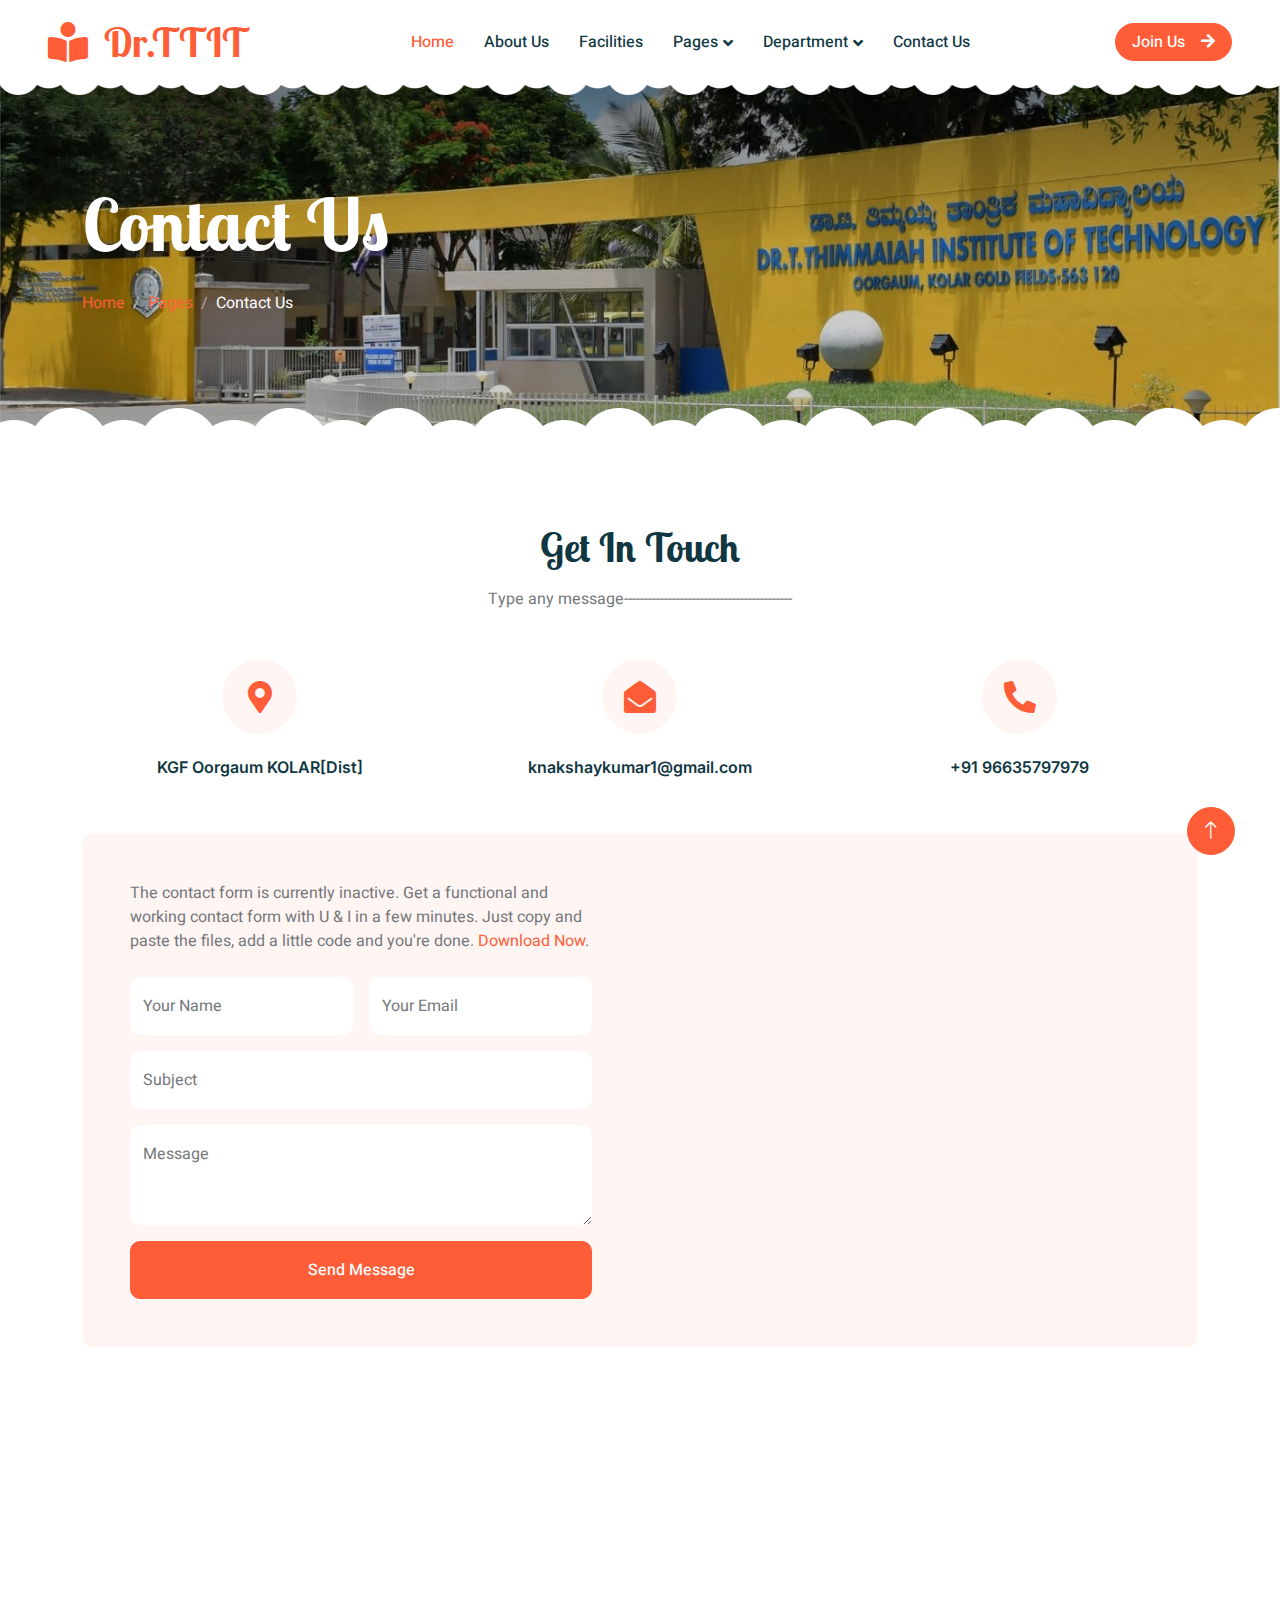
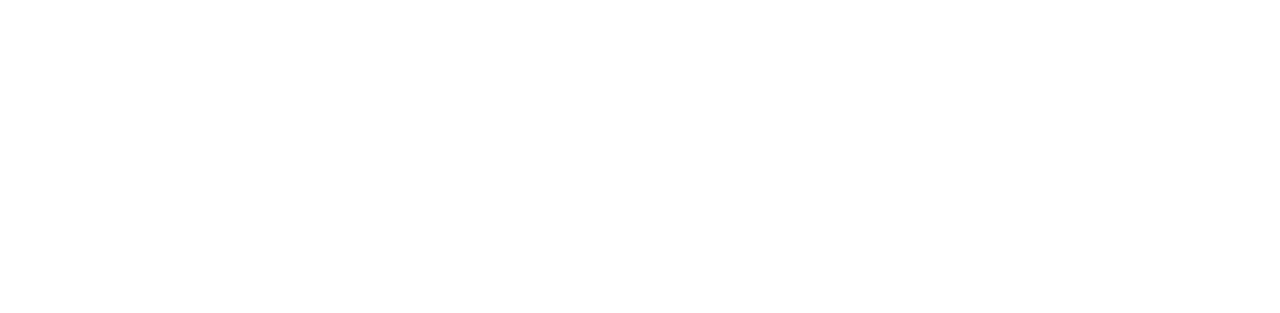
<file: contact.html>
<!DOCTYPE html>
<html lang="en">

<head>
    <meta charset="utf-8">
    <title>Dr.TTIT CSE/Dept</title>
    <meta content="width=device-width, initial-scale=1.0" name="viewport">
    <meta content="" name="keywords">
    <meta content="" name="description">

    <!-- Favicon -->
    <link href="img/favicon.ico" rel="icon">

    <!-- Google Web Fonts -->
    <link rel="preconnect" href="https://fonts.googleapis.com">
    <link rel="preconnect" href="https://fonts.gstatic.com" crossorigin>
    <link href="https://fonts.googleapis.com/css2?family=Heebo:wght@400;500;600&family=Inter:wght@600&family=Lobster+Two:wght@700&display=swap" rel="stylesheet">
    
    <!-- Icon Font Stylesheet -->
    <link href="https://cdnjs.cloudflare.com/ajax/libs/font-awesome/5.10.0/css/all.min.css" rel="stylesheet">
    <link href="https://cdn.jsdelivr.net/npm/bootstrap-icons@1.4.1/font/bootstrap-icons.css" rel="stylesheet">

    <!-- Libraries Stylesheet -->
    <link href="lib/animate/animate.min.css" rel="stylesheet">
    <link href="lib/owlcarousel/assets/owl.carousel.min.css" rel="stylesheet">

    <!-- Customized Bootstrap Stylesheet -->
    <link href="css/bootstrap.min.css" rel="stylesheet">

    <!-- Template Stylesheet -->
    <link href="css/style.css" rel="stylesheet">
</head>

<body>
    <div class="container-xxl bg-white p-0">
        <!-- Spinner Start -->
        <div id="spinner" class="show bg-white position-fixed translate-middle w-100 vh-100 top-50 start-50 d-flex align-items-center justify-content-center">
            <div class="spinner-border text-primary" style="width: 3rem; height: 3rem;" role="status">
                <span class="sr-only">Loading...</span>
            </div>
        </div>
        <!-- Spinner End -->


        <!-- Navbar Start -->
        <nav class="navbar navbar-expand-lg bg-white navbar-light sticky-top px-4 px-lg-5 py-lg-0">
            <a href="index.html" class="navbar-brand">
                <h1 class="m-0 text-primary"><i class="fa fa-book-reader me-3"></i>Dr.TTIT</h1>
            </a>
            <button type="button" class="navbar-toggler" data-bs-toggle="collapse" data-bs-target="#navbarCollapse">
                <span class="navbar-toggler-icon"></span>
            </button>
            <div class="collapse navbar-collapse" id="navbarCollapse">
                <div class="navbar-nav mx-auto">
                    <a href="index.html" class="nav-item nav-link active">Home</a>
                    <a href="about.html" class="nav-item nav-link">About Us</a>
                    <a href="facility.html" class="nav-item nav-link">Facilities</a>
                    <div class="nav-item dropdown">
                        <a href="#" class="nav-link dropdown-toggle" data-bs-toggle="dropdown">Pages</a>
                        <div class="dropdown-menu rounded-0 rounded-bottom border-0 shadow-sm m-0">
                            <a href="facility.html" class="dropdown-item">College Facilities</a>
                            <a href="team.html" class="dropdown-item">Head of Department</a>
                            <a href="call-to-action.html" class="dropdown-item">Become an Achiever</a>
                            <a href="appointment.html" class="dropdown-item">Contact to Department</a>
                            <a href="testimonial.html" class="dropdown-item">Department Faculties</a>
                            <a href="404.html" class="dropdown-item">404 Error</a>
			</div>
                    </div>
		<div class="nav-item dropdown">
			<a href="#" class="nav-link dropdown-toggle" data-bs-toggle="dropdown">Department</a>
                	<div class="dropdown-menu rounded-0 rounded-bottom border-0 shadow-sm m-0">
                	<a href="facility.html" class="dropdown-item">Mechanical Engineering</a>
                        <a href="team.html" class="dropdown-item">Electrical and Electronics Engineering </a>
                        <a href="call-to-action.html" class="dropdown-item">Mining Engineering</a>
                        <a href="appointment.html" class="dropdown-item">Electronics and Communication Engineering</a>
                        <a href="testimonial.html" class="dropdown-item">Computer Science Engineering</a>
			<a href="appointment.html" class="dropdown-item">AI & ML</a>
                        <a href="testimonial.html" class="dropdown-item">Civil Engineering</a>
			 <a href="testimonial.html" class="dropdown-item">Department of Science</a>
                	<a href="404.html" class="dropdown-item">404 Error</a>
			</div>
		     </div>
                    <a href="contact.html" class="nav-item nav-link">Contact Us</a>
                </div>
                <a href="" class="btn btn-primary rounded-pill px-3 d-none d-lg-block">Join Us<i class="fa fa-arrow-right ms-3"></i></a>
            </div>
        </nav>
        <!-- Navbar End -->


        <!-- Page Header End -->
        <div class="container-xxl py-5 page-header position-relative mb-5">
            <div class="container py-5">
                <h1 class="display-2 text-white animated slideInDown mb-4">Contact Us</h1>
                <nav aria-label="breadcrumb animated slideInDown">
                    <ol class="breadcrumb">
                        <li class="breadcrumb-item"><a href="#">Home</a></li>
                        <li class="breadcrumb-item"><a href="#">Pages</a></li>
                        <li class="breadcrumb-item text-white active" aria-current="page">Contact Us</li>
                    </ol>
                </nav>
            </div>
        </div>
        <!-- Page Header End -->


        <!-- Contact Start -->
        <div class="container-xxl py-5">
            <div class="container">
                <div class="text-center mx-auto mb-5 wow fadeInUp" data-wow-delay="0.1s" style="max-width: 600px;">
                    <h1 class="mb-3">Get In Touch</h1>
                    <p>Type any message------------------------------------------</p>
                </div>
                <div class="row g-4 mb-5">
                    <div class="col-md-6 col-lg-4 text-center wow fadeInUp" data-wow-delay="0.1s">
                        <div class="bg-light rounded-circle d-inline-flex align-items-center justify-content-center mb-4" style="width: 75px; height: 75px;">
                            <i class="fa fa-map-marker-alt fa-2x text-primary"></i>
                        </div>
                        <h6>KGF Oorgaum KOLAR[Dist]</h6>
                    </div>
                    <div class="col-md-6 col-lg-4 text-center wow fadeInUp" data-wow-delay="0.3s">
                        <div class="bg-light rounded-circle d-inline-flex align-items-center justify-content-center mb-4" style="width: 75px; height: 75px;">
                            <i class="fa fa-envelope-open fa-2x text-primary"></i>
                        </div>
                        <h6>knakshaykumar1@gmail.com</h6>
                    </div>
                    <div class="col-md-6 col-lg-4 text-center wow fadeInUp" data-wow-delay="0.5s">
                        <div class="bg-light rounded-circle d-inline-flex align-items-center justify-content-center mb-4" style="width: 75px; height: 75px;">
                            <i class="fa fa-phone-alt fa-2x text-primary"></i>
                        </div>
                        <h6>+91 96635797979</h6>
                    </div>
                </div>
                <div class="bg-light rounded">
                    <div class="row g-0">
                        <div class="col-lg-6 wow fadeIn" data-wow-delay="0.1s">
                            <div class="h-100 d-flex flex-column justify-content-center p-5">
                                <p class="mb-4">The contact form is currently inactive. Get a functional and working contact form with U & I in a few minutes. Just copy and paste the files, add a little code and you're done. <a href="https://www.bing.com/ck/a?!&&p=4728f927818c0ef19babbeaf76c92ece914e15a4f5cd0b1bf23290b3b9aeed4aJmltdHM9MTczNzA3MjAwMA&ptn=3&ver=2&hsh=4&fclid=0d304b48-10f4-6f09-3cab-5f81118b6e7f&u=[base64]&ntb=1">Download Now</a>.</p>
                                <form>
                                    <div class="row g-3">
                                        <div class="col-sm-6">
                                            <div class="form-floating">
                                                <input type="text" class="form-control border-0" id="name" placeholder="Your Name">
                                                <label for="name">Your Name</label>
                                            </div>
                                        </div>
                                        <div class="col-sm-6">
                                            <div class="form-floating">
                                                <input type="email" class="form-control border-0" id="email" placeholder="Your Email">
                                                <label for="email">Your Email</label>
                                            </div>
                                        </div>
                                        <div class="col-12">
                                            <div class="form-floating">
                                                <input type="text" class="form-control border-0" id="subject" placeholder="Subject">
                                                <label for="subject">Subject</label>
                                            </div>
                                        </div>
                                        <div class="col-12">
                                            <div class="form-floating">
                                                <textarea class="form-control border-0" placeholder="Leave a message here" id="message" style="height: 100px"></textarea>
                                                <label for="message">Message</label>
                                            </div>
                                        </div>
                                        <div class="col-12">
                                            <button class="btn btn-primary w-100 py-3" type="submit">Send Message</button>
                                        </div>
                                    </div>
                                </form>
                            </div>
                        </div>
                        <div class="col-lg-6 wow fadeIn" data-wow-delay="0.5s" style="min-height: 400px;">
                            <div class="position-relative h-100">
                                <iframe class="position-relative rounded w-100 h-100"
                                src="https://www.bing.com/ck/a?!&&p=4728f927818c0ef19babbeaf76c92ece914e15a4f5cd0b1bf23290b3b9aeed4aJmltdHM9MTczNzA3MjAwMA&ptn=3&ver=2&hsh=4&fclid=0d304b48-10f4-6f09-3cab-5f81118b6e7f&u=[base64]&ntb=1"
                                frameborder="0" style="min-height: 400px; border:0;" allowfullscreen="" aria-hidden="false"
                                tabindex="0"></iframe>
                            </div>
                        </div>
                    </div>
                </div>
            </div>
        </div>
        <!-- Contact End -->


        <!-- Footer Start -->
       <div class="container-fluid bg-dark text-white-50 footer pt-5 mt-5 wow fadeIn" data-wow-delay="0.1s">
            <div class="container py-5">
                <div class="row g-5">
                    <div class="col-lg-3 col-md-6">
                        <h3 class="text-white mb-4">Get In Touch</h3>
                        <p class="mb-2"><i class="fa fa-map-marker-alt me-3"></i>Oorgaum KGF KOLAR[Dist]</p>
                        <p class="mb-2"><i class="fa fa-phone-alt me-3"></i>+9663579898</p>
                        <p class="mb-2"><i class="fa fa-envelope me-3"></i>knakshaykumar12gmail.com</p>
                        <div class="d-flex pt-2">
                            <a class="btn btn-outline-light btn-social" href="https://www.instagram.com/dr.t.thimmaiahinstitute/"><i class="fab fa-instagram"></i></a>
                            <a class="btn btn-outline-light btn-social" href="">https://www.facebook.com/drttit/<i class="fab fa-facebook-f"></i></a>
                            <a class="btn btn-outline-light btn-social" href="https://www.youtube.com/@dr.t.thimmaiahinstitute9037"><i class="fab fa-youtube"></i></a>
                            <a class="btn btn-outline-light btn-social" href="https://in.linkedin.com/school/drttit/"><i class="fab fa-linkedin-in"></i></a>
                        </div>
                    </div>
                    <div class="col-lg-3 col-md-6">
                        <h3 class="text-white mb-4">Quick Links</h3>
                        <a class="btn btn-link text-white-50" href="">About Us</a>
                        <a class="btn btn-link text-white-50" href="">Contact Us</a>
                        <a class="btn btn-link text-white-50" href="">Our Services</a>
                        <a class="btn btn-link text-white-50" href="">Privacy Policy</a>
                        <a class="btn btn-link text-white-50" href="">Terms & Condition</a>
                    </div>
                    <div class="col-lg-3 col-md-6">
                        <h3 class="text-white mb-4">Photo Gallery</h3>
                        <div class="row g-2 pt-2">
                            <div class="col-4">
                                <img class="img-fluid rounded bg-light p-1" src="images/thimmapic.png" alt="">
                            </div>
                            <div class="col-4">
                                <img class="img-fluid rounded bg-light p-1" src="images/logo1.jpg" alt="">
                            </div>
                            <div class="col-4">
                                <img class="img-fluid rounded bg-light p-1" src="images/principalpass.png" alt="">
                            </div>
                            <div class="col-4">
                                <img class="img-fluid rounded bg-light p-1" src="images/shinoyoass.jpg" alt="">
                            </div>
                            <div class="col-4">
                                <img class="img-fluid rounded bg-light p-1" src="images/deanscr.png" alt="">
                            </div>
                            <div class="col-4">
                                <img class="img-fluid rounded bg-light p-1" src="images/geetha.jpg" alt="">
                            </div>
                        </div>
                    </div>
                    <div class="col-lg-3 col-md-6">
                        <h3 class="text-white mb-4">Newsletter</h3>
                        <p>Type any Message-----------------------------------------------------</p></p>
                        <div class="position-relative mx-auto" style="max-width: 400px;">
                            <input class="form-control bg-transparent w-100 py-3 ps-4 pe-5" type="text" placeholder="Your email">
                            <button type="button" class="btn btn-primary py-2 position-absolute top-0 end-0 mt-2 me-2">SignUp</button>
                        </div>
                    </div>
                </div>
            </div>
            <div class="container">
                <div class="copyright">
                    <div class="row">
                        <div class="col-md-6 text-center text-md-start mb-3 mb-md-0">
                            &copy; <a class="border-bottom" href="https://akshay-appu.github.io/Akshay-appu/">Akshay's Website</a>, All Right Reserved. 
							
							<!--/*** This template is free as long as you keep the footer author’s credit link/attribution link/backlink. If you'd like to use the template without the footer author’s credit link/attribution link/backlink, you can purchase the Credit Removal License from "https://htmlcodex.com/credit-removal". Thank you for your support. ***/-->
							Designed By <a class="border-bottom" href="https://www.instagram.com/Unique_historiographer">AKSHAY KUMAR KN</a>
                        </div>
                        <div class="col-md-6 text-center text-md-end">
                            <div class="footer-menu">
                                <a href="">Home</a>
                                <a href="">Cookies</a>
                                <a href="">Help</a>
                                <a href="">FQAs</a>
                            </div>
                        </div>
                    </div>
                </div>
            </div>
        </div>
        <!-- Footer End -->


        <!-- Back to Top -->
        <a href="#" class="btn btn-lg btn-primary btn-lg-square back-to-top"><i class="bi bi-arrow-up"></i></a>
    </div>

    <!-- JavaScript Libraries -->
    <script src="https://code.jquery.com/jquery-3.4.1.min.js"></script>
    <script src="https://cdn.jsdelivr.net/npm/bootstrap@5.0.0/dist/js/bootstrap.bundle.min.js"></script>
    <script src="lib/wow/wow.min.js"></script>
    <script src="lib/easing/easing.min.js"></script>
    <script src="lib/waypoints/waypoints.min.js"></script>
    <script src="lib/owlcarousel/owl.carousel.min.js"></script>

    <!-- Template Javascript -->
    <script src="js/main.js"></script>
</body>

</html>
</file>
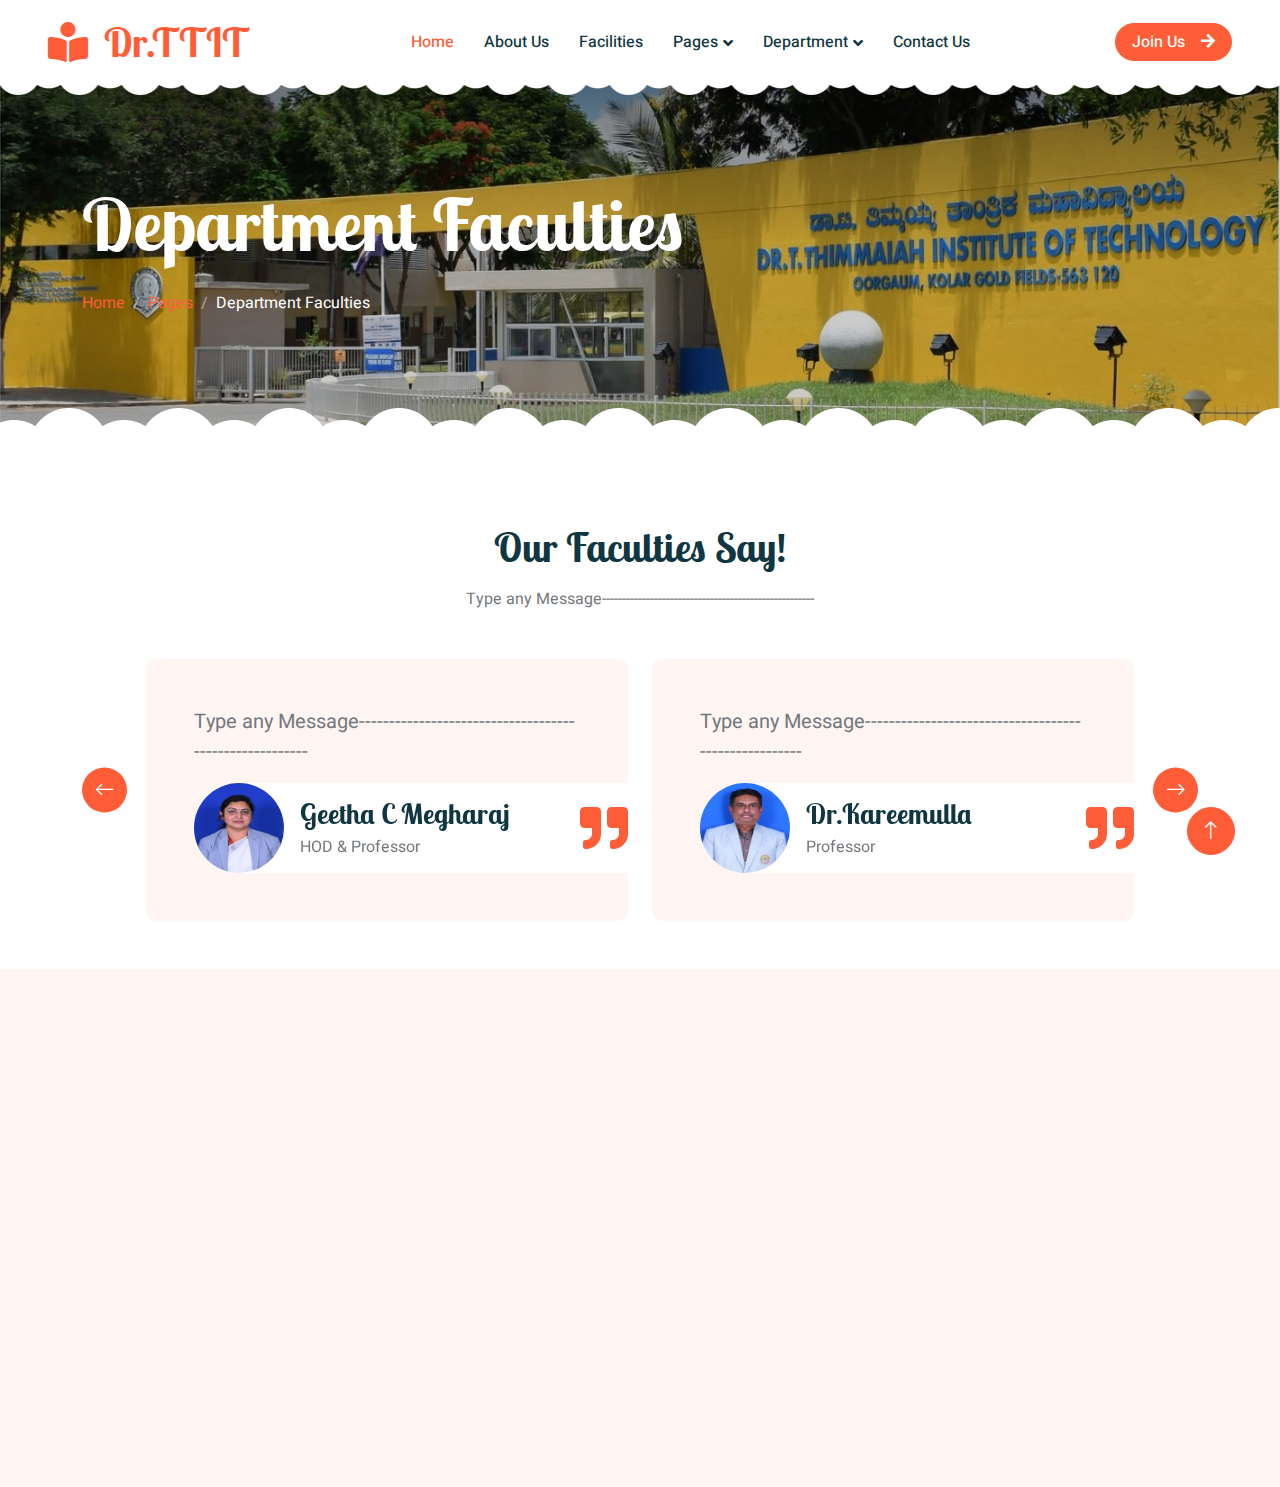
<file: EEE.html>
<!DOCTYPE html>
<html lang="en">

<head>
    <meta charset="utf-8">
    <title>Dr.TTIT CSE/Dept</title>
    <meta content="width=device-width, initial-scale=1.0" name="viewport">
    <meta content="" name="keywords">
    <meta content="" name="description">

    <!-- Favicon -->
    <link href="img/favicon.ico" rel="icon">

    <!-- Google Web Fonts -->
    <link rel="preconnect" href="https://fonts.googleapis.com">
    <link rel="preconnect" href="https://fonts.gstatic.com" crossorigin>
    <link href="https://fonts.googleapis.com/css2?family=Heebo:wght@400;500;600&family=Inter:wght@600&family=Lobster+Two:wght@700&display=swap" rel="stylesheet">
    
    <!-- Icon Font Stylesheet -->
    <link href="https://cdnjs.cloudflare.com/ajax/libs/font-awesome/5.10.0/css/all.min.css" rel="stylesheet">
    <link href="https://cdn.jsdelivr.net/npm/bootstrap-icons@1.4.1/font/bootstrap-icons.css" rel="stylesheet">

    <!-- Libraries Stylesheet -->
    <link href="lib/animate/animate.min.css" rel="stylesheet">
    <link href="lib/owlcarousel/assets/owl.carousel.min.css" rel="stylesheet">

    <!-- Customized Bootstrap Stylesheet -->
    <link href="css/bootstrap.min.css" rel="stylesheet">

    <!-- Template Stylesheet -->
    <link href="css/style.css" rel="stylesheet">
</head>

<body>
    <div class="container-xxl bg-white p-0">
        <!-- Spinner Start -->
        <div id="spinner" class="show bg-white position-fixed translate-middle w-100 vh-100 top-50 start-50 d-flex align-items-center justify-content-center">
            <div class="spinner-border text-primary" style="width: 3rem; height: 3rem;" role="status">
                <span class="sr-only">Loading...</span>
            </div>
        </div>
        <!-- Spinner End -->


        <!-- Navbar Start -->
        <nav class="navbar navbar-expand-lg bg-white navbar-light sticky-top px-4 px-lg-5 py-lg-0">
            <a href="index.html" class="navbar-brand">
                <h1 class="m-0 text-primary"><i class="fa fa-book-reader me-3"></i>Dr.TTIT</h1>
            </a>
            <button type="button" class="navbar-toggler" data-bs-toggle="collapse" data-bs-target="#navbarCollapse">
                <span class="navbar-toggler-icon"></span>
            </button>
            <div class="collapse navbar-collapse" id="navbarCollapse">
                <div class="navbar-nav mx-auto">
                    <a href="index.html" class="nav-item nav-link active">Home</a>
                    <a href="about.html" class="nav-item nav-link">About Us</a>
                    <a href="facility.html" class="nav-item nav-link">Facilities</a>
                    <div class="nav-item dropdown">
                        <a href="#" class="nav-link dropdown-toggle" data-bs-toggle="dropdown">Pages</a>
                        <div class="dropdown-menu rounded-0 rounded-bottom border-0 shadow-sm m-0">
                            <a href="facility.html" class="dropdown-item">College Facilities</a>
                            <a href="team.html" class="dropdown-item">Head of Department</a>
                            <a href="call-to-action.html" class="dropdown-item">Become an Achiever</a>
                            <a href="appointment.html" class="dropdown-item">Contact to Department</a>
                            <a href="testimonial.html" class="dropdown-item">Department Faculties</a>
                            <a href="404.html" class="dropdown-item">404 Error</a>
			                  </div>
                    </div>
		            <div class="nav-item dropdown">
			              <a href="#" class="nav-link dropdown-toggle" data-bs-toggle="dropdown">Department</a>
                	  <div class="dropdown-menu rounded-0 rounded-bottom border-0 shadow-sm m-0">
                	      <a href="facility.html" class="dropdown-item">Mechanical Engineering</a>
                        <a href="team.html" class="dropdown-item">Electrical and Electronics Engineering </a>
                        <a href="call-to-action.html" class="dropdown-item">Mining Engineering</a>
                        <a href="appointment.html" class="dropdown-item">Electronics and Communication Engineering</a>
                        <a href="testimonial.html" class="dropdown-item">Computer Science Engineering</a>
			                  <a href="appointment.html" class="dropdown-item">AI & ML</a>
                        <a href="testimonial.html" class="dropdown-item">Civil Engineering</a>
			                  <a href="testimonial.html" class="dropdown-item">Department of Science</a>
                	      <a href="404.html" class="dropdown-item">404 Error</a>
			              </div>
		             </div>
                    <a href="contact.html" class="nav-item nav-link">Contact Us</a>
                </div>
                <a href="" class="btn btn-primary rounded-pill px-3 d-none d-lg-block">Join Us<i class="fa fa-arrow-right ms-3"></i></a>
            </div>
        </nav>
        <!-- Navbar End -->


        <!-- Page Header End -->
        <div class="container-xxl py-5 page-header position-relative mb-5">
            <div class="container py-5">
                <h1 class="display-2 text-white animated slideInDown mb-4">Department Faculties</h1>
                <nav aria-label="breadcrumb animated slideInDown">
                    <ol class="breadcrumb">
                        <li class="breadcrumb-item"><a href="#">Home</a></li>
                        <li class="breadcrumb-item"><a href="#">Pages</a></li>
                        <li class="breadcrumb-item text-white active" aria-current="page">Department Faculties</li>
                    </ol>
                </nav>
            </div>
        </div>
        <!-- Page Header End -->


        <!-- Testimonial Start -->
        <div class="container-xxl py-5">
            <div class="container">
                <div class="text-center mx-auto mb-5 wow fadeInUp" data-wow-delay="0.1s" style="max-width: 600px;">
                    <h1 class="mb-3">Our Faculties Say!</h1>
                    <p>Type any Message-----------------------------------------------------</p>
                </div>
                <div class="owl-carousel testimonial-carousel wow fadeInUp" data-wow-delay="0.1s">
                    <div class="testimonial-item bg-light rounded p-5">
                        <p class="fs-5">Type any Message-------------------------------------------------------</p>
                        <div class="d-flex align-items-center bg-white me-n5" style="border-radius: 50px 0 0 50px;">
                            <img class="img-fluid flex-shrink-0 rounded-circle" src="images/geetha.jpg" style="width: 90px; height: 90px;">
                            <div class="ps-3">
                                <h3 class="mb-1">Geetha C Megharaj</h3>
                                <span>HOD & Professor</span>
                            </div>
                            <i class="fa fa-quote-right fa-3x text-primary ms-auto d-none d-sm-flex"></i>
                        </div>
                    </div>
                <div class="testimonial-item bg-light rounded p-5">
                        <p class="fs-5">Type any Message-----------------------------------------------------</p>
                        <div class="d-flex align-items-center bg-white me-n5" style="border-radius: 50px 0 0 50px;">
                            <img class="img-fluid flex-shrink-0 rounded-circle" src="images/Kareemulla.jpg" style="width: 90px; height: 90px;">
                            <div class="ps-3">
                                <h3 class="mb-1">Dr.Kareemulla</h3>
                                <span>Professor</span>
                            </div>
                            <i class="fa fa-quote-right fa-3x text-primary ms-auto d-none d-sm-flex"></i>
                        </div>
                    </div>
                <div class="testimonial-item bg-light rounded p-5">
                        <p class="fs-5">Type any Message-----------------------------------------------------</p>
                        <div class="d-flex align-items-center bg-white me-n5" style="border-radius: 50px 0 0 50px;">
                            <img class="img-fluid flex-shrink-0 rounded-circle" src="images/drkharmegam.jpg" style="width: 90px; height: 90px;">
                            <div class="ps-3">
                                <h3 class="mb-1">Dr.Kharmegam</h3>
                                <span>Professor</span>
                            </div>
                            <i class="fa fa-quote-right fa-3x text-primary ms-auto d-none d-sm-flex"></i>
                        </div>
		    </div>
                <div class="testimonial-item bg-light rounded p-5">
                        <p class="fs-5">Type any Message-----------------------------------------------------</p>
                        <div class="d-flex align-items-center bg-white me-n5" style="border-radius: 50px 0 0 50px;">
                            <img class="img-fluid flex-shrink-0 rounded-circle" src="images/MERCYFLORA.jpg" style="width: 90px; height: 90px;">
                            <div class="ps-3">
                                <h3 class="mb-1">Mercyflora</h3>
                                <span>Professor</span>
                            </div>
                            <i class="fa fa-quote-right fa-3x text-primary ms-auto d-none d-sm-flex"></i>
                        </div>
		    </div>
                <div class="testimonial-item bg-light rounded p-5">
                        <p class="fs-5">Type any Message-----------------------------------------------------</p>
                        <div class="d-flex align-items-center bg-white me-n5" style="border-radius: 50px 0 0 50px;">
                            <img class="img-fluid flex-shrink-0 rounded-circle" src="images/NISHABAI.jpg" style="width: 90px; height: 90px;">
                            <div class="ps-3">
                                <h3 class="mb-1">Nishabai</h3>
                                <span>Professor</span>
                            </div>
                            <i class="fa fa-quote-right fa-3x text-primary ms-auto d-none d-sm-flex"></i>
                        </div>
		      </div>
                <div class="testimonial-item bg-light rounded p-5">
                        <p class="fs-5">Type any Message-----------------------------------------------------</p>
                        <div class="d-flex align-items-center bg-white me-n5" style="border-radius: 50px 0 0 50px;">
                            <img class="img-fluid flex-shrink-0 rounded-circle" src="images/PUNITHA.jpg" style="width: 90px; height: 90px;">
                            <div class="ps-3">
                                <h3 class="mb-1">Punitha</h3>
                                <span>Professor</span>
                            </div>
                            <i class="fa fa-quote-right fa-3x text-primary ms-auto d-none d-sm-flex"></i>
                        </div>
                    </div>
	        <div class="testimonial-item bg-light rounded p-5">
                        <p class="fs-5">Type any Message-----------------------------------------------------</p>
                        <div class="d-flex align-items-center bg-white me-n5" style="border-radius: 50px 0 0 50px;">
                            <img class="img-fluid flex-shrink-0 rounded-circle" src="images/SHALINI.jpg" style="width: 90px; height: 90px;">
                            <div class="ps-3">
                                <h3 class="mb-1">Shalini</h3>
                                <span>Professor</span>
                            </div>
                            <i class="fa fa-quote-right fa-3x text-primary ms-auto d-none d-sm-flex"></i>
                        </div>
		    </div>
                <div class="testimonial-item bg-light rounded p-5">
                        <p class="fs-5">Type any Message-----------------------------------------------------</p>
                        <div class="d-flex align-items-center bg-white me-n5" style="border-radius: 50px 0 0 50px;">
                            <img class="img-fluid flex-shrink-0 rounded-circle" src="images/SHARMILA.jpg" style="width: 90px; height: 90px;">
                            <div class="ps-3">
                                <h3 class="mb-1">Sharmila</h3>
                                <span>Professor</span>
                            </div>
                            <i class="fa fa-quote-right fa-3x text-primary ms-auto d-none d-sm-flex"></i>
                        </div>
		    </div>
                <div class="testimonial-item bg-light rounded p-5">
                        <p class="fs-5">Type any Message-----------------------------------------------------</p>
                        <div class="d-flex align-items-center bg-white me-n5" style="border-radius: 50px 0 0 50px;">
                            <img class="img-fluid flex-shrink-0 rounded-circle" src="images/SOPHIA.jpg" style="width: 90px; height: 90px;">
                            <div class="ps-3">
                                <h3 class="mb-1">Sophia</h3>
                                <span>Professor</span>
                            </div>
                            <i class="fa fa-quote-right fa-3x text-primary ms-auto d-none d-sm-flex"></i>
                        </div>
		     </div>
                <div class="testimonial-item bg-light rounded p-5">
                        <p class="fs-5">Type any Message-----------------------------------------------------</p>
                        <div class="d-flex align-items-center bg-white me-n5" style="border-radius: 50px 0 0 50px;">
                            <img class="img-fluid flex-shrink-0 rounded-circle" src="images/THARADEVI.jpg" style="width: 90px; height: 90px;">
                            <div class="ps-3">
                                <h3 class="mb-1">Tharadevi</h3>
                                <span>Professor</span>
                            </div>
                            <i class="fa fa-quote-right fa-3x text-primary ms-auto d-none d-sm-flex"></i>
                        </div>
		   </div>
		<div class="testimonial-item bg-light rounded p-5">
                        <p class="fs-5">Type any Message-----------------------------------------------------</p>
                        <div class="d-flex align-items-center bg-white me-n5" style="border-radius: 50px 0 0 50px;">
                            <img class="img-fluid flex-shrink-0 rounded-circle" src="images/VINUTHA.jpg" style="width: 90px; height: 90px;">
                            <div class="ps-3">
                                <h3 class="mb-1">Vinutha</h3>
                                <span>Professor</span>
                            </div>
                            <i class="fa fa-quote-right fa-3x text-primary ms-auto d-none d-sm-flex"></i>
                        </div>
                    </div>
                <div class="testimonial-item bg-light rounded p-5">
                        <p class="fs-5">Type any Message-----------------------------------------------------</p>
                        <div class="d-flex align-items-center bg-white me-n5" style="border-radius: 50px 0 0 50px;">
                            <img class="img-fluid flex-shrink-0 rounded-circle" src="images/Velantina.jpg" style="width: 90px; height: 90px;">
                            <div class="ps-3">
                                <h3 class="mb-1">Velantina</h3>
                                <span>Professor</span>
                            </div>
                            <i class="fa fa-quote-right fa-3x text-primary ms-auto d-none d-sm-flex"></i>
                        </div>
                    </div>
                <div class="testimonial-item bg-light rounded p-5">
                        <p class="fs-5">Type any Message-----------------------------------------------------</p>
                        <div class="d-flex align-items-center bg-white me-n5" style="border-radius: 50px 0 0 50px;">
                            <img class="img-fluid flex-shrink-0 rounded-circle" src="images/divya.jpg" style="width: 90px; height: 90px;">
                            <div class="ps-3">
                                <h3 class="mb-1">Divya</h3>
                                <span>Professor</span>
                            </div>
                            <i class="fa fa-quote-right fa-3x text-primary ms-auto d-none d-sm-flex"></i>
                        </div>
		    </div>
                <div class="testimonial-item bg-light rounded p-5">
                        <p class="fs-5">Type any Message-----------------------------------------------------</p>
                        <div class="d-flex align-items-center bg-white me-n5" style="border-radius: 50px 0 0 50px;">
                            <img class="img-fluid flex-shrink-0 rounded-circle" src="images/jhansi.jpg" style="width: 90px; height: 90px;">
                            <div class="ps-3">
                                <h3 class="mb-1">Jhansi</h3>
                                <span>Professor</span>
                            </div>
                            <i class="fa fa-quote-right fa-3x text-primary ms-auto d-none d-sm-flex"></i>
                        </div>
		    </div>
                <div class="testimonial-item bg-light rounded p-5">
                        <p class="fs-5">Type any Message-----------------------------------------------------</p>
                        <div class="d-flex align-items-center bg-white me-n5" style="border-radius: 50px 0 0 50px;">
                            <img class="img-fluid flex-shrink-0 rounded-circle" src="images/parvathi.jpg" style="width: 90px; height: 90px;">
                            <div class="ps-3">
                                <h3 class="mb-1">Parvathi</h3>
                                <span>Professor</span>
                            </div>
                            <i class="fa fa-quote-right fa-3x text-primary ms-auto d-none d-sm-flex"></i>
                        </div>
		      </div>
                <div class="testimonial-item bg-light rounded p-5">
                        <p class="fs-5">Type any Message-----------------------------------------------------</p>
                        <div class="d-flex align-items-center bg-white me-n5" style="border-radius: 50px 0 0 50px;">
                            <img class="img-fluid flex-shrink-0 rounded-circle" src="images/preethiS.jpg" style="width: 90px; height: 90px;">
                            <div class="ps-3">
                                <h3 class="mb-1">Preethi S</h3>
                                <span>Professor</span>
                            </div>
                            <i class="fa fa-quote-right fa-3x text-primary ms-auto d-none d-sm-flex"></i>
                        </div>
                    </div>
		<div class="testimonial-item bg-light rounded p-5">
                        <p class="fs-5">Type any Message-----------------------------------------------------</p>
                        <div class="d-flex align-items-center bg-white me-n5" style="border-radius: 50px 0 0 50px;">
                            <img class="img-fluid flex-shrink-0 rounded-circle" src="images/premalatha.jpg" style="width: 90px; height: 90px;">
                            <div class="ps-3">
                                <h3 class="mb-1">Premalatha</h3>
                                <span>Professor</span>
                            </div>
                            <i class="fa fa-quote-right fa-3x text-primary ms-auto d-none d-sm-flex"></i>
                        </div>
		    </div>
                <div class="testimonial-item bg-light rounded p-5">
                        <p class="fs-5">Type any Message-----------------------------------------------------</p>
                        <div class="d-flex align-items-center bg-white me-n5" style="border-radius: 50px 0 0 50px;">
                            <img class="img-fluid flex-shrink-0 rounded-circle" src="images/sangeethav.jpg" style="width: 90px; height: 90px;">
                            <div class="ps-3">
                                <h3 class="mb-1">Sangeetha V</h3>
                                <span>Professor</span>
                            </div>
                            <i class="fa fa-quote-right fa-3x text-primary ms-auto d-none d-sm-flex"></i>
                        </div>
		    </div>
                <div class="testimonial-item bg-light rounded p-5">
                        <p class="fs-5">Type any Message-----------------------------------------------------</p>
                        <div class="d-flex align-items-center bg-white me-n5" style="border-radius: 50px 0 0 50px;">
                            <img class="img-fluid flex-shrink-0 rounded-circle" src="images/sudha.jpg" style="width: 90px; height: 90px;">
                            <div class="ps-3">
                                <h3 class="mb-1">Sudha</h3>
                                <span>Professor</span>
                            </div>
                            <i class="fa fa-quote-right fa-3x text-primary ms-auto d-none d-sm-flex"></i>
                        </div>
		     </div>
                <div class="testimonial-item bg-light rounded p-5">
                        <p class="fs-5">Type any Message-----------------------------------------------------</p>
                        <div class="d-flex align-items-center bg-white me-n5" style="border-radius: 50px 0 0 50px;">
                            <img class="img-fluid flex-shrink-0 rounded-circle" src="images/swetha.jpg" style="width: 90px; height: 90px;">
                            <div class="ps-3">
                                <h3 class="mb-1">Swetha</h3>
                                <span>Professor</span>
                            </div>
                            <i class="fa fa-quote-right fa-3x text-primary ms-auto d-none d-sm-flex"></i>
                        </div>
		     </div>
                <div class="testimonial-item bg-light rounded p-5">
                        <p class="fs-5">Type any Message-----------------------------------------------------</p>
                        <div class="d-flex align-items-center bg-white me-n5" style="border-radius: 50px 0 0 50px;">
                            <img class="img-fluid flex-shrink-0 rounded-circle" src="images/jerusa1.png" style="width: 90px; height: 90px;">
                            <div class="ps-3">
                                <h3 class="mb-1">Jerusha</h3>
                                <span>Professor</span>
                            </div>
                            <i class="fa fa-quote-right fa-3x text-primary ms-auto d-none d-sm-flex"></i>
                        </div>
                    </div>
		<div class="testimonial-item bg-light rounded p-5">
                        <p class="fs-5">Type any Message-----------------------------------------------------</p>
                        <div class="d-flex align-items-center bg-white me-n5" style="border-radius: 50px 0 0 50px;">
                            <img class="img-fluid flex-shrink-0 rounded-circle" src="images/jerusa1.png" style="width: 90px; height: 90px;">
                            <div class="ps-3">
                                <h3 class="mb-1">Jerusha</h3>
                                <span>Professor</span>
                            </div>
                            <i class="fa fa-quote-right fa-3x text-primary ms-auto d-none d-sm-flex"></i>
                        </div>
                      </div>
                    </div>
                </div>
            </div>
        </div>
        <!-- Testimonial End -->


        <!-- Footer Start -->
        <div class="container-fluid bg-dark text-white-50 footer pt-5 mt-5 wow fadeIn" data-wow-delay="0.1s">
            <div class="container py-5">
                <div class="row g-5">
                    <div class="col-lg-3 col-md-6">
                        <h3 class="text-white mb-4">Get In Touch</h3>
                        <p class="mb-2"><i class="fa fa-map-marker-alt me-3"></i>Oorgaum KGF KOLAR[Dist]</p>
                        <p class="mb-2"><i class="fa fa-phone-alt me-3"></i>+9663579898</p>
                        <p class="mb-2"><i class="fa fa-envelope me-3"></i>knakshaykumar12gmail.com</p>
                        <div class="d-flex pt-2">
                            <a class="btn btn-outline-light btn-social" href="https://www.instagram.com/dr.t.thimmaiahinstitute/"><i class="fab fa-instagram"></i></a>
                            <a class="btn btn-outline-light btn-social" href="">https://www.facebook.com/drttit/<i class="fab fa-facebook-f"></i></a>
                            <a class="btn btn-outline-light btn-social" href="https://www.youtube.com/@dr.t.thimmaiahinstitute9037"><i class="fab fa-youtube"></i></a>
                            <a class="btn btn-outline-light btn-social" href="https://in.linkedin.com/school/drttit/"><i class="fab fa-linkedin-in"></i></a>
                        </div>
                    </div>
                    <div class="col-lg-3 col-md-6">
                        <h3 class="text-white mb-4">Quick Links</h3>
                        <a class="btn btn-link text-white-50" href="">About Us</a>
                        <a class="btn btn-link text-white-50" href="">Contact Us</a>
                        <a class="btn btn-link text-white-50" href="">Our Services</a>
                        <a class="btn btn-link text-white-50" href="">Privacy Policy</a>
                        <a class="btn btn-link text-white-50" href="">Terms & Condition</a>
                    </div>
                    <div class="col-lg-3 col-md-6">
                        <h3 class="text-white mb-4">Photo Gallery</h3>
                        <div class="row g-2 pt-2">
                            <div class="col-4">
                                <img class="img-fluid rounded bg-light p-1" src="images/thimmapic.png" alt="">
                            </div>
                            <div class="col-4">
                                <img class="img-fluid rounded bg-light p-1" src="images/logo1.jpg" alt="">
                            </div>
                            <div class="col-4">
                                <img class="img-fluid rounded bg-light p-1" src="images/principalpass.png" alt="">
                            </div>
                            <div class="col-4">
                                <img class="img-fluid rounded bg-light p-1" src="images/shinoyoass.jpg" alt="">
                            </div>
                            <div class="col-4">
                                <img class="img-fluid rounded bg-light p-1" src="images/deanscr.png" alt="">
                            </div>
                            <div class="col-4">
                                <img class="img-fluid rounded bg-light p-1" src="images/geetha.jpg" alt="">
                            </div>
                        </div>
                    </div>
                    <div class="col-lg-3 col-md-6">
                        <h3 class="text-white mb-4">Newsletter</h3>
                        <p>Type any Message-----------------------------------------------------</p></p>
                        <div class="position-relative mx-auto" style="max-width: 400px;">
                            <input class="form-control bg-transparent w-100 py-3 ps-4 pe-5" type="text" placeholder="Your email">
                            <button type="button" class="btn btn-primary py-2 position-absolute top-0 end-0 mt-2 me-2">SignUp</button>
                        </div>
                    </div>
                </div>
            </div>
            <div class="container">
                <div class="copyright">
                    <div class="row">
                        <div class="col-md-6 text-center text-md-start mb-3 mb-md-0">
                            &copy; <a class="border-bottom" href="https://akshay-appu.github.io/Akshay-appu/">Akshay's Website</a>, All Right Reserved. 
							
							<!--/*** This template is free as long as you keep the footer author’s credit link/attribution link/backlink. If you'd like to use the template without the footer author’s credit link/attribution link/backlink, you can purchase the Credit Removal License from "https://htmlcodex.com/credit-removal". Thank you for your support. ***/-->
							Designed By <a class="border-bottom" href="https://www.instagram.com/Unique_historiographer">AKSHAY KUMAR KN</a>
                        </div>
                        <div class="col-md-6 text-center text-md-end">
                            <div class="footer-menu">
                                <a href="">Home</a>
                                <a href="">Cookies</a>
                                <a href="">Help</a>
                                <a href="">FQAs</a>
                            </div>
                        </div>
                    </div>
                </div>
            </div>
        </div>
        <!-- Footer End -->


        <!-- Back to Top -->
        <a href="#" class="btn btn-lg btn-primary btn-lg-square back-to-top"><i class="bi bi-arrow-up"></i></a>
    </div>

    <!-- JavaScript Libraries -->
    <script src="https://code.jquery.com/jquery-3.4.1.min.js"></script>
    <script src="https://cdn.jsdelivr.net/npm/bootstrap@5.0.0/dist/js/bootstrap.bundle.min.js"></script>
    <script src="lib/wow/wow.min.js"></script>
    <script src="lib/easing/easing.min.js"></script>
    <script src="lib/waypoints/waypoints.min.js"></script>
    <script src="lib/owlcarousel/owl.carousel.min.js"></script>

    <!-- Template Javascript -->
    <script src="js/main.js"></script>
</body>

</html>
</file>
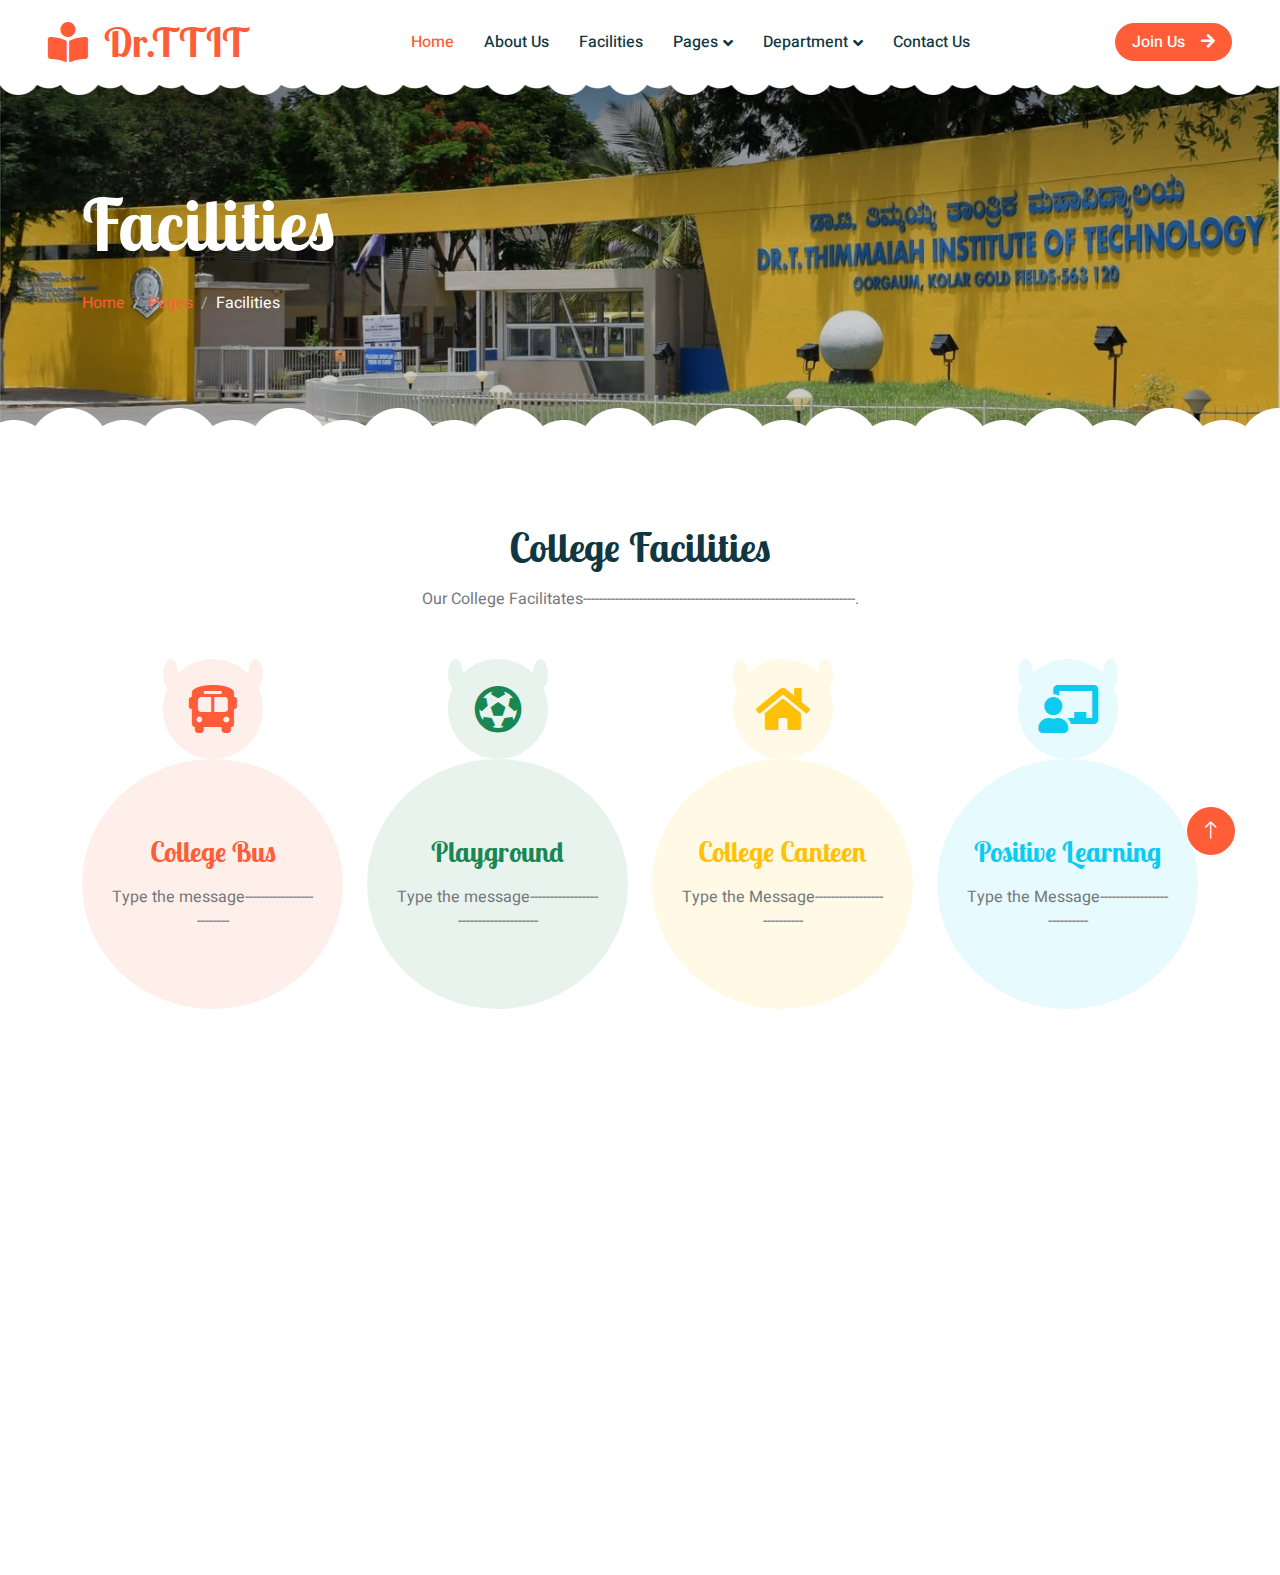
<file: facility.html>
<!DOCTYPE html>
<html lang="en">

<head>
    <meta charset="utf-8">
    <title>Dr.TTIT CSE/Dept</title>
    <meta content="width=device-width, initial-scale=1.0" name="viewport">
    <meta content="" name="keywords">
    <meta content="" name="description">

    <!-- Favicon -->
    <link href="img/favicon.ico" rel="icon">

    <!-- Google Web Fonts -->
    <link rel="preconnect" href="https://fonts.googleapis.com">
    <link rel="preconnect" href="https://fonts.gstatic.com" crossorigin>
    <link href="https://fonts.googleapis.com/css2?family=Heebo:wght@400;500;600&family=Inter:wght@600&family=Lobster+Two:wght@700&display=swap" rel="stylesheet">
    
    <!-- Icon Font Stylesheet -->
    <link href="https://cdnjs.cloudflare.com/ajax/libs/font-awesome/5.10.0/css/all.min.css" rel="stylesheet">
    <link href="https://cdn.jsdelivr.net/npm/bootstrap-icons@1.4.1/font/bootstrap-icons.css" rel="stylesheet">

    <!-- Libraries Stylesheet -->
    <link href="lib/animate/animate.min.css" rel="stylesheet">
    <link href="lib/owlcarousel/assets/owl.carousel.min.css" rel="stylesheet">

    <!-- Customized Bootstrap Stylesheet -->
    <link href="css/bootstrap.min.css" rel="stylesheet">

    <!-- Template Stylesheet -->
    <link href="css/style.css" rel="stylesheet">
</head>

<body>
    <div class="container-xxl bg-white p-0">
        <!-- Spinner Start -->
        <div id="spinner" class="show bg-white position-fixed translate-middle w-100 vh-100 top-50 start-50 d-flex align-items-center justify-content-center">
            <div class="spinner-border text-primary" style="width: 3rem; height: 3rem;" role="status">
                <span class="sr-only">Loading...</span>
            </div>
        </div>
        <!-- Spinner End -->


        <!-- Navbar Start -->
       <nav class="navbar navbar-expand-lg bg-white navbar-light sticky-top px-4 px-lg-5 py-lg-0">
            <a href="index.html" class="navbar-brand">
                <h1 class="m-0 text-primary"><i class="fa fa-book-reader me-3"></i>Dr.TTIT</h1>
            </a>
            <button type="button" class="navbar-toggler" data-bs-toggle="collapse" data-bs-target="#navbarCollapse">
                <span class="navbar-toggler-icon"></span>
            </button>
            <div class="collapse navbar-collapse" id="navbarCollapse">
                <div class="navbar-nav mx-auto">
                    <a href="index.html" class="nav-item nav-link active">Home</a>
                    <a href="about.html" class="nav-item nav-link">About Us</a>
                    <a href="facility.html" class="nav-item nav-link">Facilities</a>
                    <div class="nav-item dropdown">
                        <a href="#" class="nav-link dropdown-toggle" data-bs-toggle="dropdown">Pages</a>
                        <div class="dropdown-menu rounded-0 rounded-bottom border-0 shadow-sm m-0">
                            <a href="facility.html" class="dropdown-item">College Facilities</a>
                            <a href="team.html" class="dropdown-item">Head of Department</a>
                            <a href="call-to-action.html" class="dropdown-item">Become an Achiever</a>
                            <a href="appointment.html" class="dropdown-item">Contact to Department</a>
                            <a href="testimonial.html" class="dropdown-item">Department Faculties</a>
                            <a href="404.html" class="dropdown-item">404 Error</a>
			</div>
                    </div>
		<div class="nav-item dropdown">
			<a href="#" class="nav-link dropdown-toggle" data-bs-toggle="dropdown">Department</a>
                	<div class="dropdown-menu rounded-0 rounded-bottom border-0 shadow-sm m-0">
                	<a href="facility.html" class="dropdown-item">Mechanical Engineering</a>
                        <a href="team.html" class="dropdown-item">Electrical and Electronics Engineering </a>
                        <a href="call-to-action.html" class="dropdown-item">Mining Engineering</a>
                        <a href="appointment.html" class="dropdown-item">Electronics and Communication Engineering</a>
                        <a href="testimonial.html" class="dropdown-item">Computer Science Engineering</a>
			<a href="appointment.html" class="dropdown-item">AI & ML</a>
                        <a href="testimonial.html" class="dropdown-item">Civil Engineering</a>
			 <a href="testimonial.html" class="dropdown-item">Department of Science</a>
                	<a href="404.html" class="dropdown-item">404 Error</a>
			</div>
		     </div>
                    <a href="contact.html" class="nav-item nav-link">Contact Us</a>
                </div>
                <a href="" class="btn btn-primary rounded-pill px-3 d-none d-lg-block">Join Us<i class="fa fa-arrow-right ms-3"></i></a>
            </div>
        </nav>
        <!-- Navbar End -->


        <!-- Page Header End -->
        <div class="container-xxl py-5 page-header position-relative mb-5">
            <div class="container py-5">
                <h1 class="display-2 text-white animated slideInDown mb-4">Facilities</h1>
                <nav aria-label="breadcrumb animated slideInDown">
                    <ol class="breadcrumb">
                        <li class="breadcrumb-item"><a href="#">Home</a></li>
                        <li class="breadcrumb-item"><a href="#">Pages</a></li>
                        <li class="breadcrumb-item text-white active" aria-current="page">Facilities</li>
                    </ol>
                </nav>
            </div>
        </div>
        <!-- Page Header End -->


        <!-- Facilities Start -->
        <div class="container-xxl py-5">
            <div class="container">
                <div class="text-center mx-auto mb-5 wow fadeInUp" data-wow-delay="0.1s" style="max-width: 600px;">
                    <h1 class="mb-3">College Facilities</h1>
                    <p>Our College Facilitates--------------------------------------------------------------------.</p>
                </div>
                <div class="row g-4">
                    <div class="col-lg-3 col-sm-6 wow fadeInUp" data-wow-delay="0.1s">
                        <div class="facility-item">
                            <div class="facility-icon bg-primary">
                                <span class="bg-primary"></span>
                                <i class="fa fa-bus-alt fa-3x text-primary"></i>
                                <span class="bg-primary"></span>
                            </div>
                            <div class="facility-text bg-primary">
                                <h3 class="text-primary mb-3">College Bus</h3>
                                <p class="mb-0">Type the message-------------------------</p>
                            </div>
                        </div>
                    </div>
                    <div class="col-lg-3 col-sm-6 wow fadeInUp" data-wow-delay="0.3s">
                        <div class="facility-item">
                            <div class="facility-icon bg-success">
                                <span class="bg-success"></span>
                                <i class="fa fa-futbol fa-3x text-success"></i>
                                <span class="bg-success"></span>
                            </div>
                            <div class="facility-text bg-success">
                                <h3 class="text-success mb-3">Playground</h3>
                                <p class="mb-0">Type the message-------------------------------------</p>
                            </div>
                        </div>
                    </div>
                    <div class="col-lg-3 col-sm-6 wow fadeInUp" data-wow-delay="0.5s">
                        <div class="facility-item">
                            <div class="facility-icon bg-warning">
                                <span class="bg-warning"></span>
                                <i class="fa fa-home fa-3x text-warning"></i>
                                <span class="bg-warning"></span>
                            </div>
                            <div class="facility-text bg-warning">
                                <h3 class="text-warning mb-3">College Canteen</h3>
                                <p class="mb-0">Type the Message---------------------------</p>
                            </div>
                        </div>
                    </div>
                    <div class="col-lg-3 col-sm-6 wow fadeInUp" data-wow-delay="0.7s">
                        <div class="facility-item">
                            <div class="facility-icon bg-info">
                                <span class="bg-info"></span>
                                <i class="fa fa-chalkboard-teacher fa-3x text-info"></i>
                                <span class="bg-info"></span>
                            </div>
                            <div class="facility-text bg-info">
                                <h3 class="text-info mb-3">Positive Learning</h3>
                                <p class="mb-0">Type the Message---------------------------</p>
                            </div>
                        </div>
                    </div>
                </div>
            </div>
        </div>
        <!-- Facilities End -->


        <!-- Footer Start -->
       <div class="container-fluid bg-dark text-white-50 footer pt-5 mt-5 wow fadeIn" data-wow-delay="0.1s">
            <div class="container py-5">
                <div class="row g-5">
                    <div class="col-lg-3 col-md-6">
                        <h3 class="text-white mb-4">Get In Touch</h3>
                        <p class="mb-2"><i class="fa fa-map-marker-alt me-3"></i>Oorgaum KGF KOLAR[Dist]</p>
                        <p class="mb-2"><i class="fa fa-phone-alt me-3"></i>+9663579898</p>
                        <p class="mb-2"><i class="fa fa-envelope me-3"></i>knakshaykumar12gmail.com</p>
                        <div class="d-flex pt-2">
                            <a class="btn btn-outline-light btn-social" href="https://www.instagram.com/dr.t.thimmaiahinstitute/"><i class="fab fa-instagram"></i></a>
                            <a class="btn btn-outline-light btn-social" href="">https://www.facebook.com/drttit/<i class="fab fa-facebook-f"></i></a>
                            <a class="btn btn-outline-light btn-social" href="https://www.youtube.com/@dr.t.thimmaiahinstitute9037"><i class="fab fa-youtube"></i></a>
                            <a class="btn btn-outline-light btn-social" href="https://in.linkedin.com/school/drttit/"><i class="fab fa-linkedin-in"></i></a>
                        </div>
                    </div>
                    <div class="col-lg-3 col-md-6">
                        <h3 class="text-white mb-4">Quick Links</h3>
                        <a class="btn btn-link text-white-50" href="">About Us</a>
                        <a class="btn btn-link text-white-50" href="">Contact Us</a>
                        <a class="btn btn-link text-white-50" href="">Our Services</a>
                        <a class="btn btn-link text-white-50" href="">Privacy Policy</a>
                        <a class="btn btn-link text-white-50" href="">Terms & Condition</a>
                    </div>
                    <div class="col-lg-3 col-md-6">
                        <h3 class="text-white mb-4">Photo Gallery</h3>
                        <div class="row g-2 pt-2">
                            <div class="col-4">
                                <img class="img-fluid rounded bg-light p-1" src="images/thimmapic.png" alt="">
                            </div>
                            <div class="col-4">
                                <img class="img-fluid rounded bg-light p-1" src="images/logo1.jpg" alt="">
                            </div>
                            <div class="col-4">
                                <img class="img-fluid rounded bg-light p-1" src="images/principalpass.png" alt="">
                            </div>
                            <div class="col-4">
                                <img class="img-fluid rounded bg-light p-1" src="images/shinoyoass.jpg" alt="">
                            </div>
                            <div class="col-4">
                                <img class="img-fluid rounded bg-light p-1" src="images/deanscr.png" alt="">
                            </div>
                            <div class="col-4">
                                <img class="img-fluid rounded bg-light p-1" src="images/geetha.jpg" alt="">
                            </div>
                        </div>
                    </div>
                    <div class="col-lg-3 col-md-6">
                        <h3 class="text-white mb-4">Newsletter</h3>
                        <p>Type any Message-----------------------------------------------------</p></p>
                        <div class="position-relative mx-auto" style="max-width: 400px;">
                            <input class="form-control bg-transparent w-100 py-3 ps-4 pe-5" type="text" placeholder="Your email">
                            <button type="button" class="btn btn-primary py-2 position-absolute top-0 end-0 mt-2 me-2">SignUp</button>
                        </div>
                    </div>
                </div>
            </div>
            <div class="container">
                <div class="copyright">
                    <div class="row">
                        <div class="col-md-6 text-center text-md-start mb-3 mb-md-0">
                            &copy; <a class="border-bottom" href="https://akshay-appu.github.io/Akshay-appu/">Akshay's Website</a>, All Right Reserved. 
							
							<!--/*** This template is free as long as you keep the footer author’s credit link/attribution link/backlink. If you'd like to use the template without the footer author’s credit link/attribution link/backlink, you can purchase the Credit Removal License from "https://htmlcodex.com/credit-removal". Thank you for your support. ***/-->
							Designed By <a class="border-bottom" href="https://www.instagram.com/Unique_historiographer">AKSHAY KUMAR KN</a>
                        </div>
                        <div class="col-md-6 text-center text-md-end">
                            <div class="footer-menu">
                                <a href="">Home</a>
                                <a href="">Cookies</a>
                                <a href="">Help</a>
                                <a href="">FQAs</a>
                            </div>
                        </div>
                    </div>
                </div>
            </div>
        </div>
        <!-- Footer End -->


        <!-- Back to Top -->
        <a href="#" class="btn btn-lg btn-primary btn-lg-square back-to-top"><i class="bi bi-arrow-up"></i></a>
    </div>

    <!-- JavaScript Libraries -->
    <script src="https://code.jquery.com/jquery-3.4.1.min.js"></script>
    <script src="https://cdn.jsdelivr.net/npm/bootstrap@5.0.0/dist/js/bootstrap.bundle.min.js"></script>
    <script src="lib/wow/wow.min.js"></script>
    <script src="lib/easing/easing.min.js"></script>
    <script src="lib/waypoints/waypoints.min.js"></script>
    <script src="lib/owlcarousel/owl.carousel.min.js"></script>

    <!-- Template Javascript -->
    <script src="js/main.js"></script>
</body>

</html>
</file>
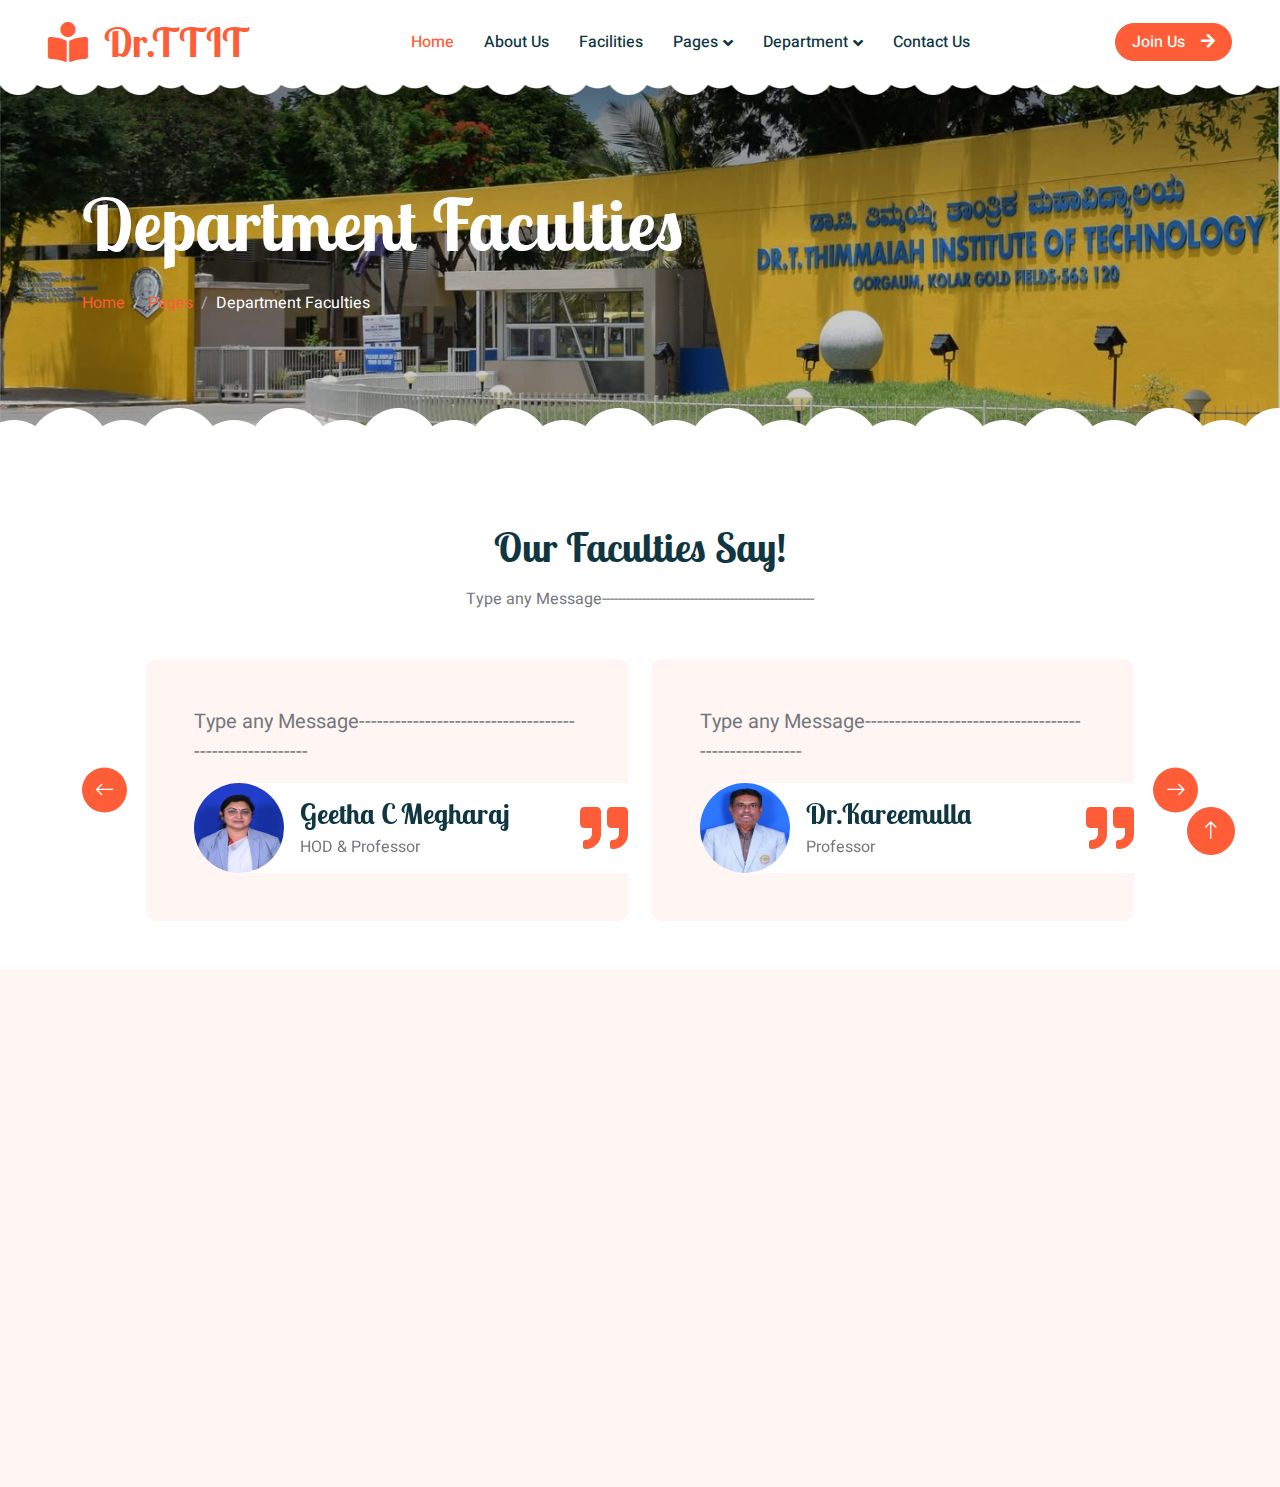
<file: mechclass.html>
<!DOCTYPE html>
<html lang="en">

<head>
    <meta charset="utf-8">
    <title>Dr.TTIT MEC/Dept</title>
    <meta content="width=device-width, initial-scale=1.0" name="viewport">
    <meta content="" name="keywords">
    <meta content="" name="description">

    <!-- Favicon -->
    <link href="img/favicon.ico" rel="icon">

    <!-- Google Web Fonts -->
    <link rel="preconnect" href="https://fonts.googleapis.com">
    <link rel="preconnect" href="https://fonts.gstatic.com" crossorigin>
    <link href="https://fonts.googleapis.com/css2?family=Heebo:wght@400;500;600&family=Inter:wght@600&family=Lobster+Two:wght@700&display=swap" rel="stylesheet">
    
    <!-- Icon Font Stylesheet -->
    <link href="https://cdnjs.cloudflare.com/ajax/libs/font-awesome/5.10.0/css/all.min.css" rel="stylesheet">
    <link href="https://cdn.jsdelivr.net/npm/bootstrap-icons@1.4.1/font/bootstrap-icons.css" rel="stylesheet">

    <!-- Libraries Stylesheet -->
    <link href="lib/animate/animate.min.css" rel="stylesheet">
    <link href="lib/owlcarousel/assets/owl.carousel.min.css" rel="stylesheet">

    <!-- Customized Bootstrap Stylesheet -->
    <link href="css/bootstrap.min.css" rel="stylesheet">

    <!-- Template Stylesheet -->
    <link href="css/style.css" rel="stylesheet">
</head>

<body>
    <div class="container-xxl bg-white p-0">
        <!-- Spinner Start -->
        <div id="spinner" class="show bg-white position-fixed translate-middle w-100 vh-100 top-50 start-50 d-flex align-items-center justify-content-center">
            <div class="spinner-border text-primary" style="width: 3rem; height: 3rem;" role="status">
                <span class="sr-only">Loading...</span>
            </div>
        </div>
        <!-- Spinner End -->


        <!-- Navbar Start -->
        <nav class="navbar navbar-expand-lg bg-white navbar-light sticky-top px-4 px-lg-5 py-lg-0">
            <a href="index.html" class="navbar-brand">
                <h1 class="m-0 text-primary"><i class="fa fa-book-reader me-3"></i>Dr.TTIT</h1>
            </a>
            <button type="button" class="navbar-toggler" data-bs-toggle="collapse" data-bs-target="#navbarCollapse">
                <span class="navbar-toggler-icon"></span>
            </button>
            <div class="collapse navbar-collapse" id="navbarCollapse">
                <div class="navbar-nav mx-auto">
                    <a href="index.html" class="nav-item nav-link active">Home</a>
                    <a href="about.html" class="nav-item nav-link">About Us</a>
                    <a href="facility.html" class="nav-item nav-link">Facilities</a>
                    <div class="nav-item dropdown">
                        <a href="#" class="nav-link dropdown-toggle" data-bs-toggle="dropdown">Pages</a>
                        <div class="dropdown-menu rounded-0 rounded-bottom border-0 shadow-sm m-0">
                            <a href="facility.html" class="dropdown-item">College Facilities</a>
                            <a href="team.html" class="dropdown-item">Head of Department</a>
                            <a href="call-to-action.html" class="dropdown-item">Become an Achiever</a>
                            <a href="appointment.html" class="dropdown-item">Contact to Department</a>
                            <a href="testimonial.html" class="dropdown-item">Department Faculties</a>
                            <a href="404.html" class="dropdown-item">404 Error</a>
			</div>
                    </div>
		<div class="nav-item dropdown">
			<a href="#" class="nav-link dropdown-toggle" data-bs-toggle="dropdown">Department</a>
                	<div class="dropdown-menu rounded-0 rounded-bottom border-0 shadow-sm m-0">
                	<a href="facility.html" class="dropdown-item">Mechanical Engineering</a>
                        <a href="team.html" class="dropdown-item">Electrical and Electronics Engineering </a>
                        <a href="call-to-action.html" class="dropdown-item">Mining Engineering</a>
                        <a href="appointment.html" class="dropdown-item">Electronics and Communication Engineering</a>
                        <a href="testimonial.html" class="dropdown-item">Computer Science Engineering</a>
			<a href="appointment.html" class="dropdown-item">AI & ML</a>
                        <a href="testimonial.html" class="dropdown-item">Civil Engineering</a>
			 <a href="testimonial.html" class="dropdown-item">Department of Science</a>
                	<a href="404.html" class="dropdown-item">404 Error</a>
			</div>
		     </div>
                    <a href="contact.html" class="nav-item nav-link">Contact Us</a>
                </div>
                <a href="" class="btn btn-primary rounded-pill px-3 d-none d-lg-block">Join Us<i class="fa fa-arrow-right ms-3"></i></a>
            </div>
        </nav>
        <!-- Navbar End -->


        <!-- Page Header End -->
        <div class="container-xxl py-5 page-header position-relative mb-5">
            <div class="container py-5">
                <h1 class="display-2 text-white animated slideInDown mb-4">Department Faculties</h1>
                <nav aria-label="breadcrumb animated slideInDown">
                    <ol class="breadcrumb">
                        <li class="breadcrumb-item"><a href="#">Home</a></li>
                        <li class="breadcrumb-item"><a href="#">Pages</a></li>
                        <li class="breadcrumb-item text-white active" aria-current="page">Department Faculties</li>
                    </ol>
                </nav>
            </div>
        </div>
        <!-- Page Header End -->


        <!-- Testimonial Start -->
        <div class="container-xxl py-5">
            <div class="container">
                <div class="text-center mx-auto mb-5 wow fadeInUp" data-wow-delay="0.1s" style="max-width: 600px;">
                    <h1 class="mb-3">Our Faculties Say!</h1>
                    <p>Type any Message-----------------------------------------------------</p>
                </div>
                <div class="owl-carousel testimonial-carousel wow fadeInUp" data-wow-delay="0.1s">
                    <div class="testimonial-item bg-light rounded p-5">
                        <p class="fs-5">Type any Message-------------------------------------------------------</p>
                        <div class="d-flex align-items-center bg-white me-n5" style="border-radius: 50px 0 0 50px;">
                            <img class="img-fluid flex-shrink-0 rounded-circle" src="images/geetha.jpg" style="width: 90px; height: 90px;">
                            <div class="ps-3">
                                <h3 class="mb-1">Geetha C Megharaj</h3>
                                <span>HOD & Professor</span>
                            </div>
                            <i class="fa fa-quote-right fa-3x text-primary ms-auto d-none d-sm-flex"></i>
                        </div>
                    </div>
                <div class="testimonial-item bg-light rounded p-5">
                        <p class="fs-5">Type any Message-----------------------------------------------------</p>
                        <div class="d-flex align-items-center bg-white me-n5" style="border-radius: 50px 0 0 50px;">
                            <img class="img-fluid flex-shrink-0 rounded-circle" src="images/Kareemulla.jpg" style="width: 90px; height: 90px;">
                            <div class="ps-3">
                                <h3 class="mb-1">Dr.Kareemulla</h3>
                                <span>Professor</span>
                            </div>
                            <i class="fa fa-quote-right fa-3x text-primary ms-auto d-none d-sm-flex"></i>
                        </div>
                    </div>
                <div class="testimonial-item bg-light rounded p-5">
                        <p class="fs-5">Type any Message-----------------------------------------------------</p>
                        <div class="d-flex align-items-center bg-white me-n5" style="border-radius: 50px 0 0 50px;">
                            <img class="img-fluid flex-shrink-0 rounded-circle" src="images/drkharmegam.jpg" style="width: 90px; height: 90px;">
                            <div class="ps-3">
                                <h3 class="mb-1">Dr.Kharmegam</h3>
                                <span>Professor</span>
                            </div>
                            <i class="fa fa-quote-right fa-3x text-primary ms-auto d-none d-sm-flex"></i>
                        </div>
		    </div>
                <div class="testimonial-item bg-light rounded p-5">
                        <p class="fs-5">Type any Message-----------------------------------------------------</p>
                        <div class="d-flex align-items-center bg-white me-n5" style="border-radius: 50px 0 0 50px;">
                            <img class="img-fluid flex-shrink-0 rounded-circle" src="images/MERCYFLORA.jpg" style="width: 90px; height: 90px;">
                            <div class="ps-3">
                                <h3 class="mb-1">Mercyflora</h3>
                                <span>Professor</span>
                            </div>
                            <i class="fa fa-quote-right fa-3x text-primary ms-auto d-none d-sm-flex"></i>
                        </div>
		    </div>
                <div class="testimonial-item bg-light rounded p-5">
                        <p class="fs-5">Type any Message-----------------------------------------------------</p>
                        <div class="d-flex align-items-center bg-white me-n5" style="border-radius: 50px 0 0 50px;">
                            <img class="img-fluid flex-shrink-0 rounded-circle" src="images/NISHABAI.jpg" style="width: 90px; height: 90px;">
                            <div class="ps-3">
                                <h3 class="mb-1">Nishabai</h3>
                                <span>Professor</span>
                            </div>
                            <i class="fa fa-quote-right fa-3x text-primary ms-auto d-none d-sm-flex"></i>
                        </div>
		      </div>
                <div class="testimonial-item bg-light rounded p-5">
                        <p class="fs-5">Type any Message-----------------------------------------------------</p>
                        <div class="d-flex align-items-center bg-white me-n5" style="border-radius: 50px 0 0 50px;">
                            <img class="img-fluid flex-shrink-0 rounded-circle" src="images/PUNITHA.jpg" style="width: 90px; height: 90px;">
                            <div class="ps-3">
                                <h3 class="mb-1">Punitha</h3>
                                <span>Professor</span>
                            </div>
                            <i class="fa fa-quote-right fa-3x text-primary ms-auto d-none d-sm-flex"></i>
                        </div>
                    </div>
	        <div class="testimonial-item bg-light rounded p-5">
                        <p class="fs-5">Type any Message-----------------------------------------------------</p>
                        <div class="d-flex align-items-center bg-white me-n5" style="border-radius: 50px 0 0 50px;">
                            <img class="img-fluid flex-shrink-0 rounded-circle" src="images/SHALINI.jpg" style="width: 90px; height: 90px;">
                            <div class="ps-3">
                                <h3 class="mb-1">Shalini</h3>
                                <span>Professor</span>
                            </div>
                            <i class="fa fa-quote-right fa-3x text-primary ms-auto d-none d-sm-flex"></i>
                        </div>
		    </div>
                <div class="testimonial-item bg-light rounded p-5">
                        <p class="fs-5">Type any Message-----------------------------------------------------</p>
                        <div class="d-flex align-items-center bg-white me-n5" style="border-radius: 50px 0 0 50px;">
                            <img class="img-fluid flex-shrink-0 rounded-circle" src="images/SHARMILA.jpg" style="width: 90px; height: 90px;">
                            <div class="ps-3">
                                <h3 class="mb-1">Sharmila</h3>
                                <span>Professor</span>
                            </div>
                            <i class="fa fa-quote-right fa-3x text-primary ms-auto d-none d-sm-flex"></i>
                        </div>
		    </div>
                <div class="testimonial-item bg-light rounded p-5">
                        <p class="fs-5">Type any Message-----------------------------------------------------</p>
                        <div class="d-flex align-items-center bg-white me-n5" style="border-radius: 50px 0 0 50px;">
                            <img class="img-fluid flex-shrink-0 rounded-circle" src="images/SOPHIA.jpg" style="width: 90px; height: 90px;">
                            <div class="ps-3">
                                <h3 class="mb-1">Sophia</h3>
                                <span>Professor</span>
                            </div>
                            <i class="fa fa-quote-right fa-3x text-primary ms-auto d-none d-sm-flex"></i>
                        </div>
		     </div>
                <div class="testimonial-item bg-light rounded p-5">
                        <p class="fs-5">Type any Message-----------------------------------------------------</p>
                        <div class="d-flex align-items-center bg-white me-n5" style="border-radius: 50px 0 0 50px;">
                            <img class="img-fluid flex-shrink-0 rounded-circle" src="images/THARADEVI.jpg" style="width: 90px; height: 90px;">
                            <div class="ps-3">
                                <h3 class="mb-1">Tharadevi</h3>
                                <span>Professor</span>
                            </div>
                            <i class="fa fa-quote-right fa-3x text-primary ms-auto d-none d-sm-flex"></i>
                        </div>
		   </div>
		<div class="testimonial-item bg-light rounded p-5">
                        <p class="fs-5">Type any Message-----------------------------------------------------</p>
                        <div class="d-flex align-items-center bg-white me-n5" style="border-radius: 50px 0 0 50px;">
                            <img class="img-fluid flex-shrink-0 rounded-circle" src="images/VINUTHA.jpg" style="width: 90px; height: 90px;">
                            <div class="ps-3">
                                <h3 class="mb-1">Vinutha</h3>
                                <span>Professor</span>
                            </div>
                            <i class="fa fa-quote-right fa-3x text-primary ms-auto d-none d-sm-flex"></i>
                        </div>
                    </div>
                <div class="testimonial-item bg-light rounded p-5">
                        <p class="fs-5">Type any Message-----------------------------------------------------</p>
                        <div class="d-flex align-items-center bg-white me-n5" style="border-radius: 50px 0 0 50px;">
                            <img class="img-fluid flex-shrink-0 rounded-circle" src="images/Velantina.jpg" style="width: 90px; height: 90px;">
                            <div class="ps-3">
                                <h3 class="mb-1">Velantina</h3>
                                <span>Professor</span>
                            </div>
                            <i class="fa fa-quote-right fa-3x text-primary ms-auto d-none d-sm-flex"></i>
                        </div>
                    </div>
                <div class="testimonial-item bg-light rounded p-5">
                        <p class="fs-5">Type any Message-----------------------------------------------------</p>
                        <div class="d-flex align-items-center bg-white me-n5" style="border-radius: 50px 0 0 50px;">
                            <img class="img-fluid flex-shrink-0 rounded-circle" src="images/divya.jpg" style="width: 90px; height: 90px;">
                            <div class="ps-3">
                                <h3 class="mb-1">Divya</h3>
                                <span>Professor</span>
                            </div>
                            <i class="fa fa-quote-right fa-3x text-primary ms-auto d-none d-sm-flex"></i>
                        </div>
		    </div>
                <div class="testimonial-item bg-light rounded p-5">
                        <p class="fs-5">Type any Message-----------------------------------------------------</p>
                        <div class="d-flex align-items-center bg-white me-n5" style="border-radius: 50px 0 0 50px;">
                            <img class="img-fluid flex-shrink-0 rounded-circle" src="images/jhansi.jpg" style="width: 90px; height: 90px;">
                            <div class="ps-3">
                                <h3 class="mb-1">Jhansi</h3>
                                <span>Professor</span>
                            </div>
                            <i class="fa fa-quote-right fa-3x text-primary ms-auto d-none d-sm-flex"></i>
                        </div>
		    </div>
                <div class="testimonial-item bg-light rounded p-5">
                        <p class="fs-5">Type any Message-----------------------------------------------------</p>
                        <div class="d-flex align-items-center bg-white me-n5" style="border-radius: 50px 0 0 50px;">
                            <img class="img-fluid flex-shrink-0 rounded-circle" src="images/parvathi.jpg" style="width: 90px; height: 90px;">
                            <div class="ps-3">
                                <h3 class="mb-1">Parvathi</h3>
                                <span>Professor</span>
                            </div>
                            <i class="fa fa-quote-right fa-3x text-primary ms-auto d-none d-sm-flex"></i>
                        </div>
		      </div>
                <div class="testimonial-item bg-light rounded p-5">
                        <p class="fs-5">Type any Message-----------------------------------------------------</p>
                        <div class="d-flex align-items-center bg-white me-n5" style="border-radius: 50px 0 0 50px;">
                            <img class="img-fluid flex-shrink-0 rounded-circle" src="images/preethiS.jpg" style="width: 90px; height: 90px;">
                            <div class="ps-3">
                                <h3 class="mb-1">Preethi S</h3>
                                <span>Professor</span>
                            </div>
                            <i class="fa fa-quote-right fa-3x text-primary ms-auto d-none d-sm-flex"></i>
                        </div>
                    </div>
		<div class="testimonial-item bg-light rounded p-5">
                        <p class="fs-5">Type any Message-----------------------------------------------------</p>
                        <div class="d-flex align-items-center bg-white me-n5" style="border-radius: 50px 0 0 50px;">
                            <img class="img-fluid flex-shrink-0 rounded-circle" src="images/premalatha.jpg" style="width: 90px; height: 90px;">
                            <div class="ps-3">
                                <h3 class="mb-1">Premalatha</h3>
                                <span>Professor</span>
                            </div>
                            <i class="fa fa-quote-right fa-3x text-primary ms-auto d-none d-sm-flex"></i>
                        </div>
		    </div>
                <div class="testimonial-item bg-light rounded p-5">
                        <p class="fs-5">Type any Message-----------------------------------------------------</p>
                        <div class="d-flex align-items-center bg-white me-n5" style="border-radius: 50px 0 0 50px;">
                            <img class="img-fluid flex-shrink-0 rounded-circle" src="images/sangeethav.jpg" style="width: 90px; height: 90px;">
                            <div class="ps-3">
                                <h3 class="mb-1">Sangeetha V</h3>
                                <span>Professor</span>
                            </div>
                            <i class="fa fa-quote-right fa-3x text-primary ms-auto d-none d-sm-flex"></i>
                        </div>
		    </div>
                <div class="testimonial-item bg-light rounded p-5">
                        <p class="fs-5">Type any Message-----------------------------------------------------</p>
                        <div class="d-flex align-items-center bg-white me-n5" style="border-radius: 50px 0 0 50px;">
                            <img class="img-fluid flex-shrink-0 rounded-circle" src="images/sudha.jpg" style="width: 90px; height: 90px;">
                            <div class="ps-3">
                                <h3 class="mb-1">Sudha</h3>
                                <span>Professor</span>
                            </div>
                            <i class="fa fa-quote-right fa-3x text-primary ms-auto d-none d-sm-flex"></i>
                        </div>
		     </div>
                <div class="testimonial-item bg-light rounded p-5">
                        <p class="fs-5">Type any Message-----------------------------------------------------</p>
                        <div class="d-flex align-items-center bg-white me-n5" style="border-radius: 50px 0 0 50px;">
                            <img class="img-fluid flex-shrink-0 rounded-circle" src="images/swetha.jpg" style="width: 90px; height: 90px;">
                            <div class="ps-3">
                                <h3 class="mb-1">Swetha</h3>
                                <span>Professor</span>
                            </div>
                            <i class="fa fa-quote-right fa-3x text-primary ms-auto d-none d-sm-flex"></i>
                        </div>
		     </div>
                <div class="testimonial-item bg-light rounded p-5">
                        <p class="fs-5">Type any Message-----------------------------------------------------</p>
                        <div class="d-flex align-items-center bg-white me-n5" style="border-radius: 50px 0 0 50px;">
                            <img class="img-fluid flex-shrink-0 rounded-circle" src="images/jerusa1.png" style="width: 90px; height: 90px;">
                            <div class="ps-3">
                                <h3 class="mb-1">Jerusha</h3>
                                <span>Professor</span>
                            </div>
                            <i class="fa fa-quote-right fa-3x text-primary ms-auto d-none d-sm-flex"></i>
                        </div>
                    </div>
		<div class="testimonial-item bg-light rounded p-5">
                        <p class="fs-5">Type any Message-----------------------------------------------------</p>
                        <div class="d-flex align-items-center bg-white me-n5" style="border-radius: 50px 0 0 50px;">
                            <img class="img-fluid flex-shrink-0 rounded-circle" src="images/jerusa1.png" style="width: 90px; height: 90px;">
                            <div class="ps-3">
                                <h3 class="mb-1">Jerusha</h3>
                                <span>Professor</span>
                            </div>
                            <i class="fa fa-quote-right fa-3x text-primary ms-auto d-none d-sm-flex"></i>
                        </div>
                      </div>
                    </div>
                </div>
            </div>
        </div>
        <!-- Testimonial End -->


        <!-- Footer Start -->
        <div class="container-fluid bg-dark text-white-50 footer pt-5 mt-5 wow fadeIn" data-wow-delay="0.1s">
            <div class="container py-5">
                <div class="row g-5">
                    <div class="col-lg-3 col-md-6">
                        <h3 class="text-white mb-4">Get In Touch</h3>
                        <p class="mb-2"><i class="fa fa-map-marker-alt me-3"></i>Oorgaum KGF KOLAR[Dist]</p>
                        <p class="mb-2"><i class="fa fa-phone-alt me-3"></i>+9663579898</p>
                        <p class="mb-2"><i class="fa fa-envelope me-3"></i>knakshaykumar12gmail.com</p>
                        <div class="d-flex pt-2">
                            <a class="btn btn-outline-light btn-social" href="https://www.instagram.com/dr.t.thimmaiahinstitute/"><i class="fab fa-instagram"></i></a>
                            <a class="btn btn-outline-light btn-social" href="">https://www.facebook.com/drttit/<i class="fab fa-facebook-f"></i></a>
                            <a class="btn btn-outline-light btn-social" href="https://www.youtube.com/@dr.t.thimmaiahinstitute9037"><i class="fab fa-youtube"></i></a>
                            <a class="btn btn-outline-light btn-social" href="https://in.linkedin.com/school/drttit/"><i class="fab fa-linkedin-in"></i></a>
                        </div>
                    </div>
                    <div class="col-lg-3 col-md-6">
                        <h3 class="text-white mb-4">Quick Links</h3>
                        <a class="btn btn-link text-white-50" href="">About Us</a>
                        <a class="btn btn-link text-white-50" href="">Contact Us</a>
                        <a class="btn btn-link text-white-50" href="">Our Services</a>
                        <a class="btn btn-link text-white-50" href="">Privacy Policy</a>
                        <a class="btn btn-link text-white-50" href="">Terms & Condition</a>
                    </div>
                    <div class="col-lg-3 col-md-6">
                        <h3 class="text-white mb-4">Photo Gallery</h3>
                        <div class="row g-2 pt-2">
                            <div class="col-4">
                                <img class="img-fluid rounded bg-light p-1" src="images/thimmapic.png" alt="">
                            </div>
                            <div class="col-4">
                                <img class="img-fluid rounded bg-light p-1" src="images/logo1.jpg" alt="">
                            </div>
                            <div class="col-4">
                                <img class="img-fluid rounded bg-light p-1" src="images/principalpass.png" alt="">
                            </div>
                            <div class="col-4">
                                <img class="img-fluid rounded bg-light p-1" src="images/shinoyoass.jpg" alt="">
                            </div>
                            <div class="col-4">
                                <img class="img-fluid rounded bg-light p-1" src="images/deanscr.png" alt="">
                            </div>
                            <div class="col-4">
                                <img class="img-fluid rounded bg-light p-1" src="images/geetha.jpg" alt="">
                            </div>
                        </div>
                    </div>
                    <div class="col-lg-3 col-md-6">
                        <h3 class="text-white mb-4">Newsletter</h3>
                        <p>Type any Message-----------------------------------------------------</p></p>
                        <div class="position-relative mx-auto" style="max-width: 400px;">
                            <input class="form-control bg-transparent w-100 py-3 ps-4 pe-5" type="text" placeholder="Your email">
                            <button type="button" class="btn btn-primary py-2 position-absolute top-0 end-0 mt-2 me-2">SignUp</button>
                        </div>
                    </div>
                </div>
            </div>
            <div class="container">
                <div class="copyright">
                    <div class="row">
                        <div class="col-md-6 text-center text-md-start mb-3 mb-md-0">
                            &copy; <a class="border-bottom" href="https://akshay-appu.github.io/Akshay-appu/">Akshay's Website</a>, All Right Reserved. 
							
							<!--/*** This template is free as long as you keep the footer author’s credit link/attribution link/backlink. If you'd like to use the template without the footer author’s credit link/attribution link/backlink, you can purchase the Credit Removal License from "https://htmlcodex.com/credit-removal". Thank you for your support. ***/-->
							Designed By <a class="border-bottom" href="https://www.instagram.com/Unique_historiographer">AKSHAY KUMAR KN</a>
                        </div>
                        <div class="col-md-6 text-center text-md-end">
                            <div class="footer-menu">
                                <a href="">Home</a>
                                <a href="">Cookies</a>
                                <a href="">Help</a>
                                <a href="">FQAs</a>
                            </div>
                        </div>
                    </div>
                </div>
            </div>
        </div>
        <!-- Footer End -->


        <!-- Back to Top -->
        <a href="#" class="btn btn-lg btn-primary btn-lg-square back-to-top"><i class="bi bi-arrow-up"></i></a>
    </div>

    <!-- JavaScript Libraries -->
    <script src="https://code.jquery.com/jquery-3.4.1.min.js"></script>
    <script src="https://cdn.jsdelivr.net/npm/bootstrap@5.0.0/dist/js/bootstrap.bundle.min.js"></script>
    <script src="lib/wow/wow.min.js"></script>
    <script src="lib/easing/easing.min.js"></script>
    <script src="lib/waypoints/waypoints.min.js"></script>
    <script src="lib/owlcarousel/owl.carousel.min.js"></script>

    <!-- Template Javascript -->
    <script src="js/main.js"></script>
</body>

</html>
</file>
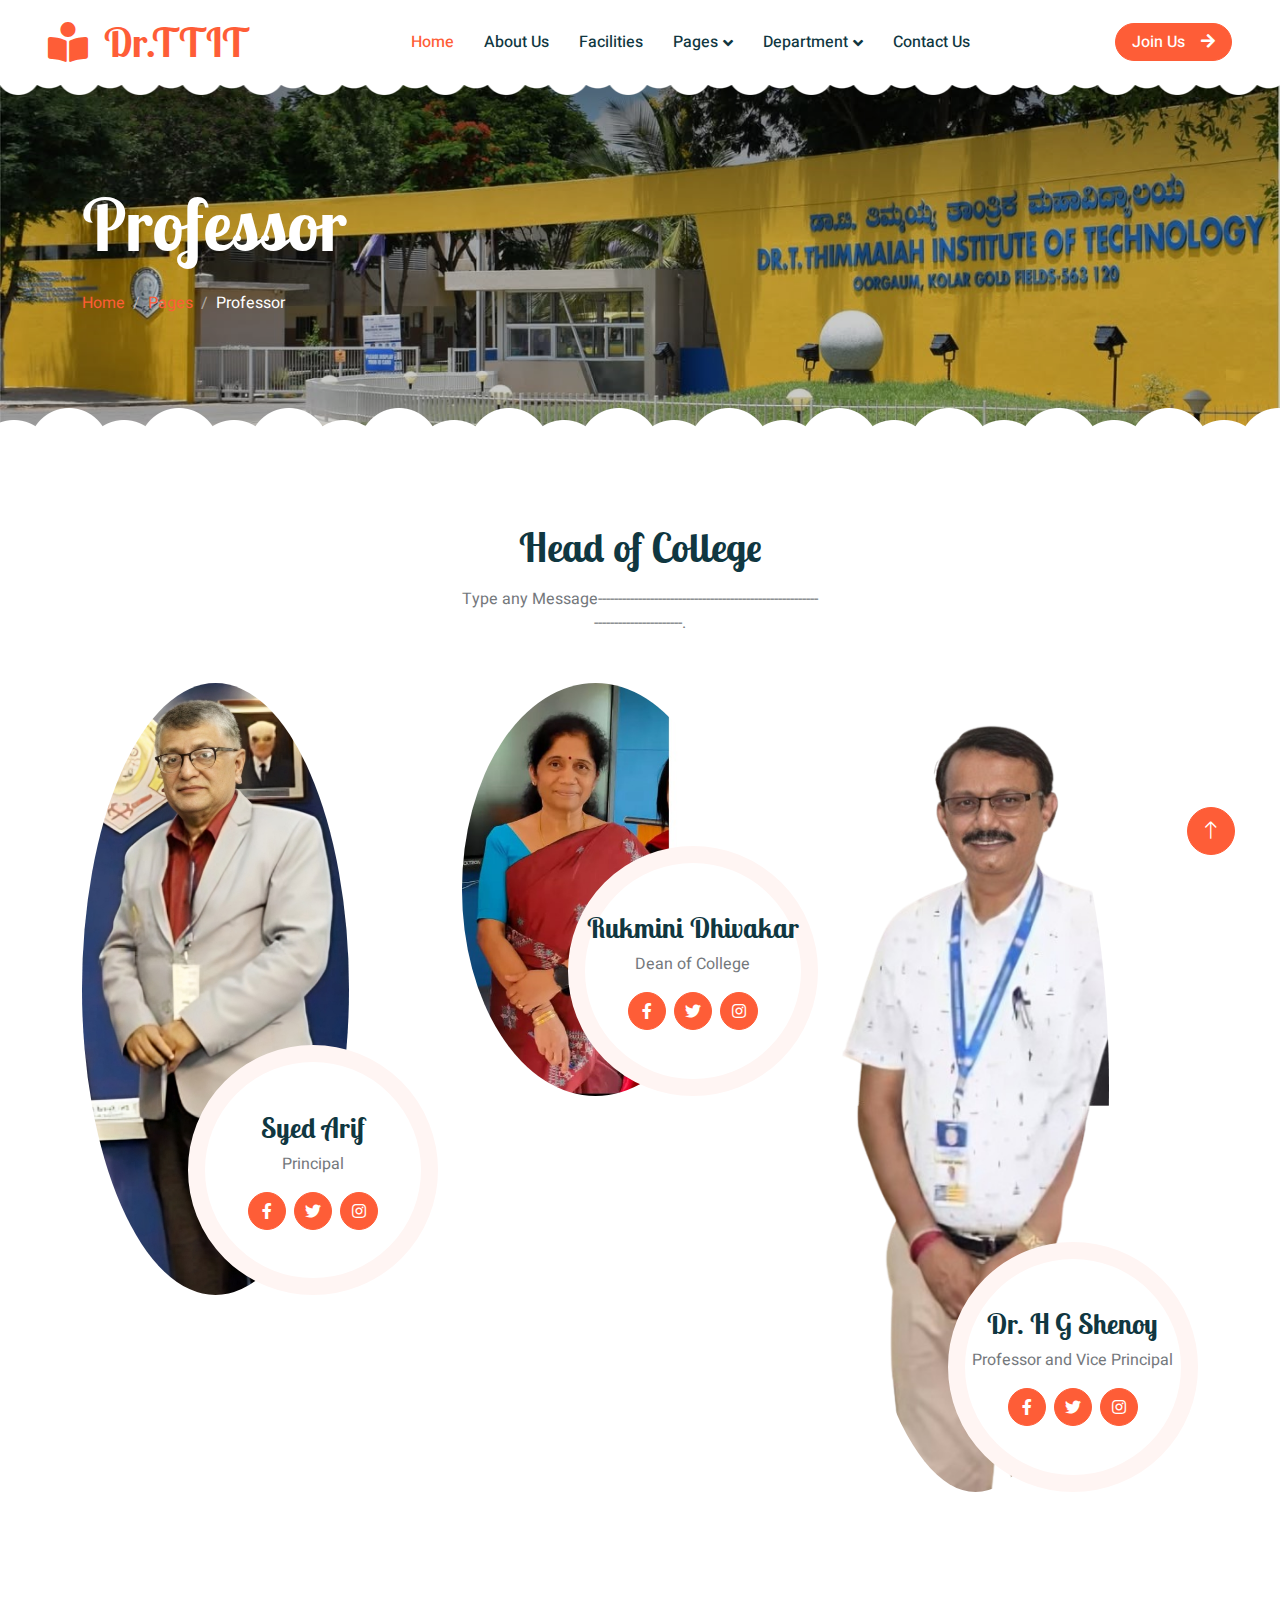
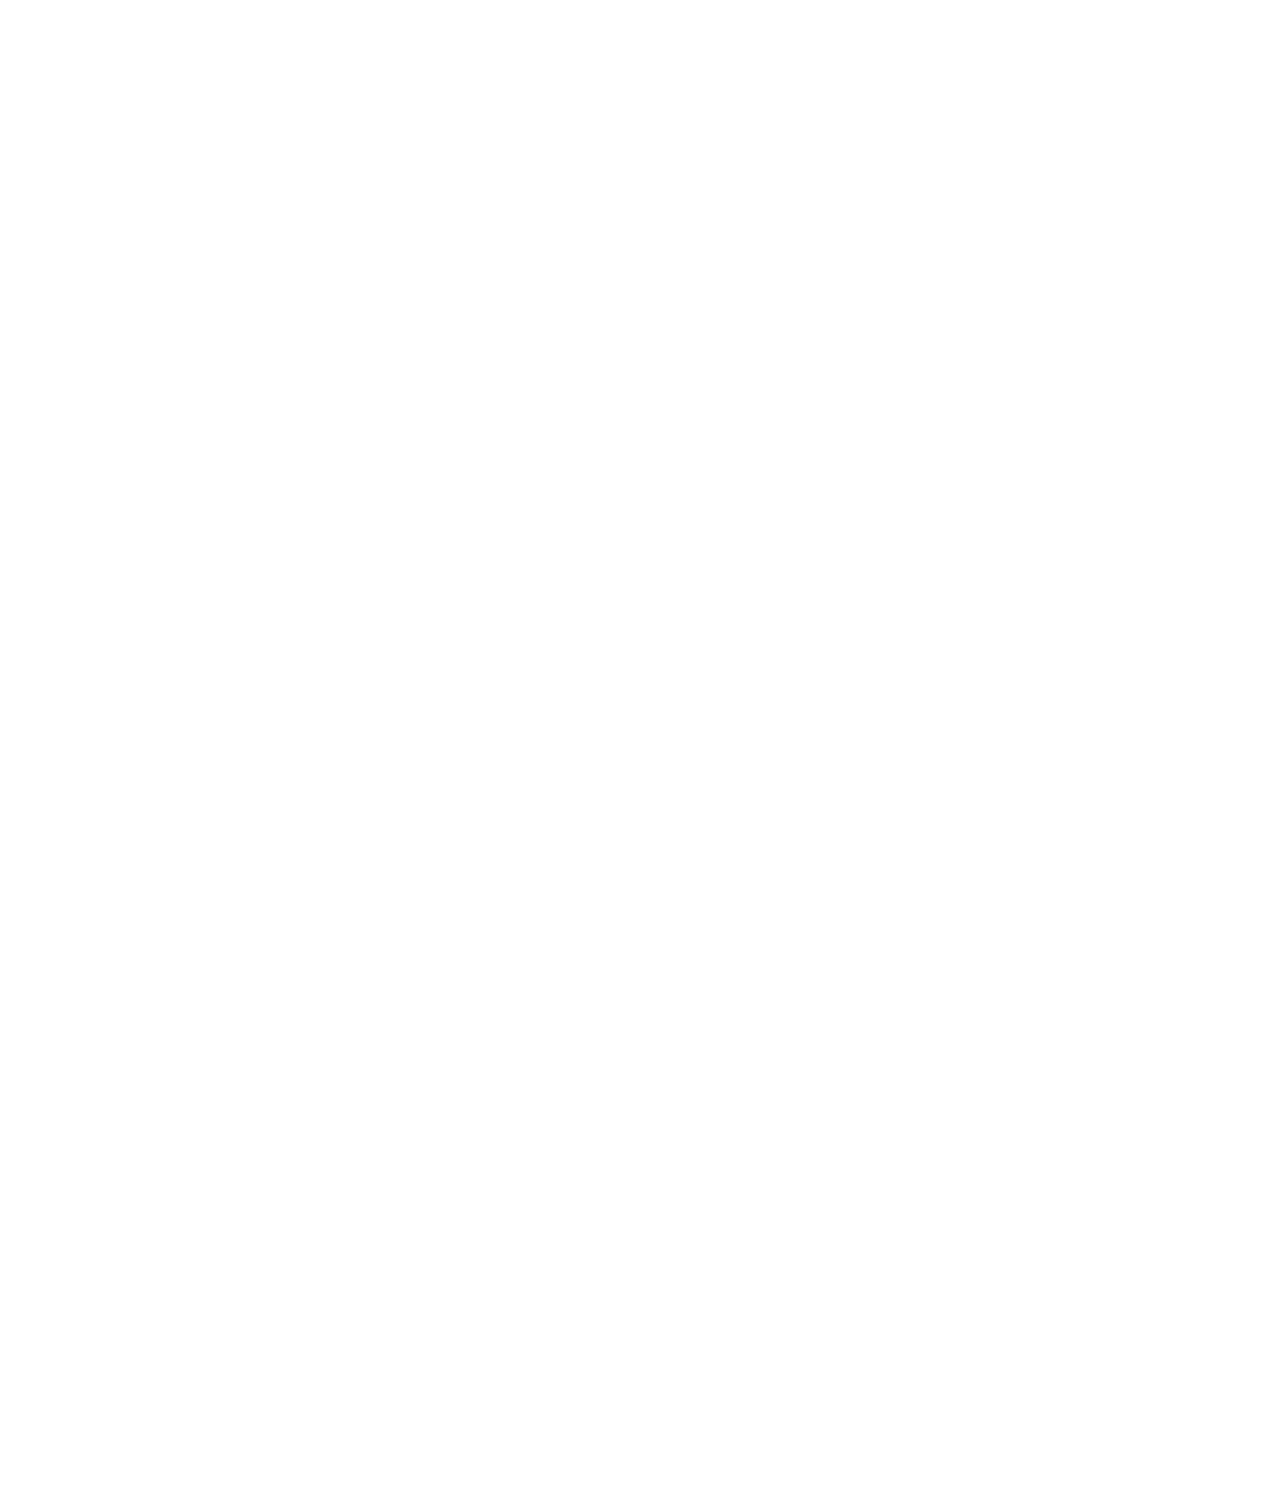
<file: team.html>
<!DOCTYPE html>
<html lang="en">

<head>
    <meta charset="utf-8">
    <title>Dr.TTIT CSE/Dept</title>
    <meta content="width=device-width, initial-scale=1.0" name="viewport">
    <meta content="" name="keywords">
    <meta content="" name="description">

    <!-- Favicon -->
    <link href="img/favicon.ico" rel="icon">

    <!-- Google Web Fonts -->
    <link rel="preconnect" href="https://fonts.googleapis.com">
    <link rel="preconnect" href="https://fonts.gstatic.com" crossorigin>
    <link href="https://fonts.googleapis.com/css2?family=Heebo:wght@400;500;600&family=Inter:wght@600&family=Lobster+Two:wght@700&display=swap" rel="stylesheet">
    
    <!-- Icon Font Stylesheet -->
    <link href="https://cdnjs.cloudflare.com/ajax/libs/font-awesome/5.10.0/css/all.min.css" rel="stylesheet">
    <link href="https://cdn.jsdelivr.net/npm/bootstrap-icons@1.4.1/font/bootstrap-icons.css" rel="stylesheet">

    <!-- Libraries Stylesheet -->
    <link href="lib/animate/animate.min.css" rel="stylesheet">
    <link href="lib/owlcarousel/assets/owl.carousel.min.css" rel="stylesheet">

    <!-- Customized Bootstrap Stylesheet -->
    <link href="css/bootstrap.min.css" rel="stylesheet">

    <!-- Template Stylesheet -->
    <link href="css/style.css" rel="stylesheet">
</head>

<body>
    <div class="container-xxl bg-white p-0">
        <!-- Spinner Start -->
        <div id="spinner" class="show bg-white position-fixed translate-middle w-100 vh-100 top-50 start-50 d-flex align-items-center justify-content-center">
            <div class="spinner-border text-primary" style="width: 3rem; height: 3rem;" role="status">
                <span class="sr-only">Loading...</span>
            </div>
        </div>
        <!-- Spinner End -->


        <!-- Navbar Start -->
        <nav class="navbar navbar-expand-lg bg-white navbar-light sticky-top px-4 px-lg-5 py-lg-0">
            <a href="index.html" class="navbar-brand">
                <h1 class="m-0 text-primary"><i class="fa fa-book-reader me-3"></i>Dr.TTIT</h1>
            </a>
            <button type="button" class="navbar-toggler" data-bs-toggle="collapse" data-bs-target="#navbarCollapse">
                <span class="navbar-toggler-icon"></span>
            </button>
            <div class="collapse navbar-collapse" id="navbarCollapse">
                <div class="navbar-nav mx-auto">
                    <a href="index.html" class="nav-item nav-link active">Home</a>
                    <a href="about.html" class="nav-item nav-link">About Us</a>
                    <a href="facility.html" class="nav-item nav-link">Facilities</a>
                    <div class="nav-item dropdown">
                        <a href="#" class="nav-link dropdown-toggle" data-bs-toggle="dropdown">Pages</a>
                        <div class="dropdown-menu rounded-0 rounded-bottom border-0 shadow-sm m-0">
                            <a href="facility.html" class="dropdown-item">College Facilities</a>
                            <a href="team.html" class="dropdown-item">Head of Department</a>
                            <a href="call-to-action.html" class="dropdown-item">Become an Achiever</a>
                            <a href="appointment.html" class="dropdown-item">Contact to Department</a>
                            <a href="testimonial.html" class="dropdown-item">Department Faculties</a>
                            <a href="404.html" class="dropdown-item">404 Error</a>
			</div>
                    </div>
		<div class="nav-item dropdown">
			<a href="#" class="nav-link dropdown-toggle" data-bs-toggle="dropdown">Department</a>
                	<div class="dropdown-menu rounded-0 rounded-bottom border-0 shadow-sm m-0">
                	<a href="facility.html" class="dropdown-item">Mechanical Engineering</a>
                        <a href="team.html" class="dropdown-item">Electrical and Electronics Engineering </a>
                        <a href="call-to-action.html" class="dropdown-item">Mining Engineering</a>
                        <a href="appointment.html" class="dropdown-item">Electronics and Communication Engineering</a>
                        <a href="testimonial.html" class="dropdown-item">Computer Science Engineering</a>
			<a href="appointment.html" class="dropdown-item">AI & ML</a>
                        <a href="testimonial.html" class="dropdown-item">Civil Engineering</a>
			 <a href="testimonial.html" class="dropdown-item">Department of Science</a>
                	<a href="404.html" class="dropdown-item">404 Error</a>
			</div>
		     </div>
                    <a href="contact.html" class="nav-item nav-link">Contact Us</a>
                </div>
                <a href="" class="btn btn-primary rounded-pill px-3 d-none d-lg-block">Join Us<i class="fa fa-arrow-right ms-3"></i></a>
            </div>
        </nav>
        <!-- Navbar End -->


        <!-- Page Header End -->
        <div class="container-xxl py-5 page-header position-relative mb-5">
            <div class="container py-5">
                <h1 class="display-2 text-white animated slideInDown mb-4">Professor</h1>
                <nav aria-label="breadcrumb animated slideInDown">
                    <ol class="breadcrumb">
                        <li class="breadcrumb-item"><a href="#">Home</a></li>
                        <li class="breadcrumb-item"><a href="#">Pages</a></li>
                        <li class="breadcrumb-item text-white active" aria-current="page">Professor</li>
                    </ol>
                </nav>
            </div>
        </div>
        <!-- Page Header End -->


        <!-- Team Start -->
        <div class="container-xxl py-5">
            <div class="container">
                <div class="text-center mx-auto mb-5 wow fadeInUp" data-wow-delay="0.1s" style="max-width: 600px;">
                    <h1 class="mb-3">Head of College</h1>
                    <p>Type any Message-------------------------------------------------------<br>----------------------.</p>
                </div>
                <div class="row g-4">
                    <div class="col-lg-4 col-md-6 wow fadeInUp" data-wow-delay="0.1s">
                        <div class="team-item position-relative">
                            <img class="img-fluid rounded-circle w-75" src="images/principalstand (1).png" alt="">
                            <div class="team-text">
                                <h3>Syed Arif</h3>
                                <p>Principal </p>
                                <div class="d-flex align-items-center">
                                    <a class="btn btn-square btn-primary mx-1" href=""><i class="fab fa-facebook-f"></i></a>
                                    <a class="btn btn-square btn-primary  mx-1" href=""><i class="fab fa-twitter"></i></a>
                                    <a class="btn btn-square btn-primary  mx-1" href=""><i class="fab fa-instagram"></i></a>
                                </div>
                            </div>
                        </div>
                    </div>
                    <div class="col-lg-4 col-md-6 wow fadeInUp" data-wow-delay="0.3s">
                        <div class="team-item position-relative">
                            <img class="img-fluid rounded-circle w-75" src="images/deanstand1.jpg" alt="">
                            <div class="team-text">
                                <h3>Rukmini Dhivakar</h3>
                                <p>Dean of College</p>
                                <div class="d-flex align-items-center">
                                    <a class="btn btn-square btn-primary mx-1" href=""><i class="fab fa-facebook-f"></i></a>
                                    <a class="btn btn-square btn-primary  mx-1" href=""><i class="fab fa-twitter"></i></a>
                                    <a class="btn btn-square btn-primary  mx-1" href=""><i class="fab fa-instagram"></i></a>
                                </div>
                            </div>
                        </div>
                    </div>
                    <div class="col-lg-4 col-md-6 wow fadeInUp" data-wow-delay="0.5s">
                        <div class="team-item position-relative">
                            <img class="img-fluid rounded-circle w-75" src="images/shinoystand.png" alt="">
                            <div class="team-text">
                                <h3>Dr. H G Shenoy</h3>
                                <p>Professor and Vice Principal</p>
                                <div class="d-flex align-items-center">
                                    <a class="btn btn-square btn-primary mx-1" href=""><i class="fab fa-facebook-f"></i></a>
                                    <a class="btn btn-square btn-primary  mx-1" href=""><i class="fab fa-twitter"></i></a>
                                    <a class="btn btn-square btn-primary  mx-1" href=""><i class="fab fa-instagram"></i></a>
                                </div>
                            </div>
                        </div>
                    </div>
                   <div class="container-xxl py-5">
            <div class="container">
                <div class="text-center mx-auto mb-5 wow fadeInUp" data-wow-delay="0.1s" style="max-width: 600px;">
                    <h1 class="mb-3">Head of College</h1>
                    <p>Type any Message-------------------------------------------------------<br>----------------------.</p>
                </div>
                <div class="row g-4">
                    <div class="col-lg-4 col-md-6 wow fadeInUp" data-wow-delay="0.1s">
                        <div class="team-item position-relative">
                            <img class="img-fluid rounded-circle w-75" src="images/principalstand (1).png" alt="">
                            <div class="team-text">
                                <h3>Syed Arif</h3>
                                <p>Principal </p>
                                <div class="d-flex align-items-center">
                                    <a class="btn btn-square btn-primary mx-1" href=""><i class="fab fa-facebook-f"></i></a>
                                    <a class="btn btn-square btn-primary  mx-1" href=""><i class="fab fa-twitter"></i></a>
                                    <a class="btn btn-square btn-primary  mx-1" href=""><i class="fab fa-instagram"></i></a>
                                </div>
                            </div>
                        </div>
                    </div>
                    <div class="col-lg-4 col-md-6 wow fadeInUp" data-wow-delay="0.3s">
                        <div class="team-item position-relative">
                            <img class="img-fluid rounded-circle w-75" src="images/deanstand1.jpg" alt="">
                            <div class="team-text">
                                <h3>Rukmini Dhivakar</h3>
                                <p>Dean of College</p>
                                <div class="d-flex align-items-center">
                                    <a class="btn btn-square btn-primary mx-1" href=""><i class="fab fa-facebook-f"></i></a>
                                    <a class="btn btn-square btn-primary  mx-1" href=""><i class="fab fa-twitter"></i></a>
                                    <a class="btn btn-square btn-primary  mx-1" href=""><i class="fab fa-instagram"></i></a>
                                </div>
                            </div>
                        </div>
                    </div>
                    <div class="col-lg-4 col-md-6 wow fadeInUp" data-wow-delay="0.5s">
                        <div class="team-item position-relative">
                            <img class="img-fluid rounded-circle w-75" src="images/shinoystand.png" alt="">
                            <div class="team-text">
                                <h3>Dr. H G Shenoy</h3>
                                <p>Professor and Vice Principal</p>
                                <div class="d-flex align-items-center">
                                    <a class="btn btn-square btn-primary mx-1" href=""><i class="fab fa-facebook-f"></i></a>
                                    <a class="btn btn-square btn-primary  mx-1" href=""><i class="fab fa-twitter"></i></a>
                                    <a class="btn btn-square btn-primary  mx-1" href=""><i class="fab fa-instagram"></i></a>
                                </div>
                            </div>
                        </div>
                    </div>
                </div>
            </div>
        </div>
        <!-- Team End -->


        <!-- Footer Start -->
        <div class="container-fluid bg-dark text-white-50 footer pt-5 mt-5 wow fadeIn" data-wow-delay="0.1s">
            <div class="container py-5">
                <div class="row g-5">
                    <div class="col-lg-3 col-md-6">
                        <h3 class="text-white mb-4">Get In Touch</h3>
                        <p class="mb-2"><i class="fa fa-map-marker-alt me-3"></i>Oorgaum KGF KOLAR[Dist]</p>
                        <p class="mb-2"><i class="fa fa-phone-alt me-3"></i>+9663579898</p>
                        <p class="mb-2"><i class="fa fa-envelope me-3"></i>knakshaykumar12gmail.com</p>
                        <div class="d-flex pt-2">
                            <a class="btn btn-outline-light btn-social" href="https://www.instagram.com/dr.t.thimmaiahinstitute/"><i class="fab fa-instagram"></i></a>
                            <a class="btn btn-outline-light btn-social" href="">https://www.facebook.com/drttit/<i class="fab fa-facebook-f"></i></a>
                            <a class="btn btn-outline-light btn-social" href="https://www.youtube.com/@dr.t.thimmaiahinstitute9037"><i class="fab fa-youtube"></i></a>
                            <a class="btn btn-outline-light btn-social" href="https://in.linkedin.com/school/drttit/"><i class="fab fa-linkedin-in"></i></a>
                        </div>
                    </div>
                    <div class="col-lg-3 col-md-6">
                        <h3 class="text-white mb-4">Quick Links</h3>
                        <a class="btn btn-link text-white-50" href="">About Us</a>
                        <a class="btn btn-link text-white-50" href="">Contact Us</a>
                        <a class="btn btn-link text-white-50" href="">Our Services</a>
                        <a class="btn btn-link text-white-50" href="">Privacy Policy</a>
                        <a class="btn btn-link text-white-50" href="">Terms & Condition</a>
                    </div>
                    <div class="col-lg-3 col-md-6">
                        <h3 class="text-white mb-4">Photo Gallery</h3>
                        <div class="row g-2 pt-2">
                            <div class="col-4">
                                <img class="img-fluid rounded bg-light p-1" src="images/thimmapic.png" alt="">
                            </div>
                            <div class="col-4">
                                <img class="img-fluid rounded bg-light p-1" src="images/logo1.jpg" alt="">
                            </div>
                            <div class="col-4">
                                <img class="img-fluid rounded bg-light p-1" src="images/principalpass.png" alt="">
                            </div>
                            <div class="col-4">
                                <img class="img-fluid rounded bg-light p-1" src="images/shinoyoass.jpg" alt="">
                            </div>
                            <div class="col-4">
                                <img class="img-fluid rounded bg-light p-1" src="images/deanscr.png" alt="">
                            </div>
                            <div class="col-4">
                                <img class="img-fluid rounded bg-light p-1" src="images/geetha.jpg" alt="">
                            </div>
                        </div>
                    </div>
                    <div class="col-lg-3 col-md-6">
                        <h3 class="text-white mb-4">Newsletter</h3>
                        <p>Type any Message-----------------------------------------------------</p></p>
                        <div class="position-relative mx-auto" style="max-width: 400px;">
                            <input class="form-control bg-transparent w-100 py-3 ps-4 pe-5" type="text" placeholder="Your email">
                            <button type="button" class="btn btn-primary py-2 position-absolute top-0 end-0 mt-2 me-2">SignUp</button>
                        </div>
                    </div>
                </div>
            </div>
            <div class="container">
                <div class="copyright">
                    <div class="row">
                        <div class="col-md-6 text-center text-md-start mb-3 mb-md-0">
                            &copy; <a class="border-bottom" href="https://akshay-appu.github.io/Akshay-appu/">Akshay's Website</a>, All Right Reserved. 
							
							<!--/*** This template is free as long as you keep the footer author’s credit link/attribution link/backlink. If you'd like to use the template without the footer author’s credit link/attribution link/backlink, you can purchase the Credit Removal License from "https://htmlcodex.com/credit-removal". Thank you for your support. ***/-->
							Designed By <a class="border-bottom" href="https://www.instagram.com/Unique_historiographer">AKSHAY KUMAR KN</a>
                        </div>
                        <div class="col-md-6 text-center text-md-end">
                            <div class="footer-menu">
                                <a href="">Home</a>
                                <a href="">Cookies</a>
                                <a href="">Help</a>
                                <a href="">FQAs</a>
                            </div>
                        </div>
                    </div>
                </div>
            </div>
        </div>
        <!-- Footer End -->


        <!-- Back to Top -->
        <a href="#" class="btn btn-lg btn-primary btn-lg-square back-to-top"><i class="bi bi-arrow-up"></i></a>
    </div>

    <!-- JavaScript Libraries -->
    <script src="https://code.jquery.com/jquery-3.4.1.min.js"></script>
    <script src="https://cdn.jsdelivr.net/npm/bootstrap@5.0.0/dist/js/bootstrap.bundle.min.js"></script>
    <script src="lib/wow/wow.min.js"></script>
    <script src="lib/easing/easing.min.js"></script>
    <script src="lib/waypoints/waypoints.min.js"></script>
    <script src="lib/owlcarousel/owl.carousel.min.js"></script>

    <!-- Template Javascript -->
    <script src="js/main.js"></script>
</body>

</html>
</file>
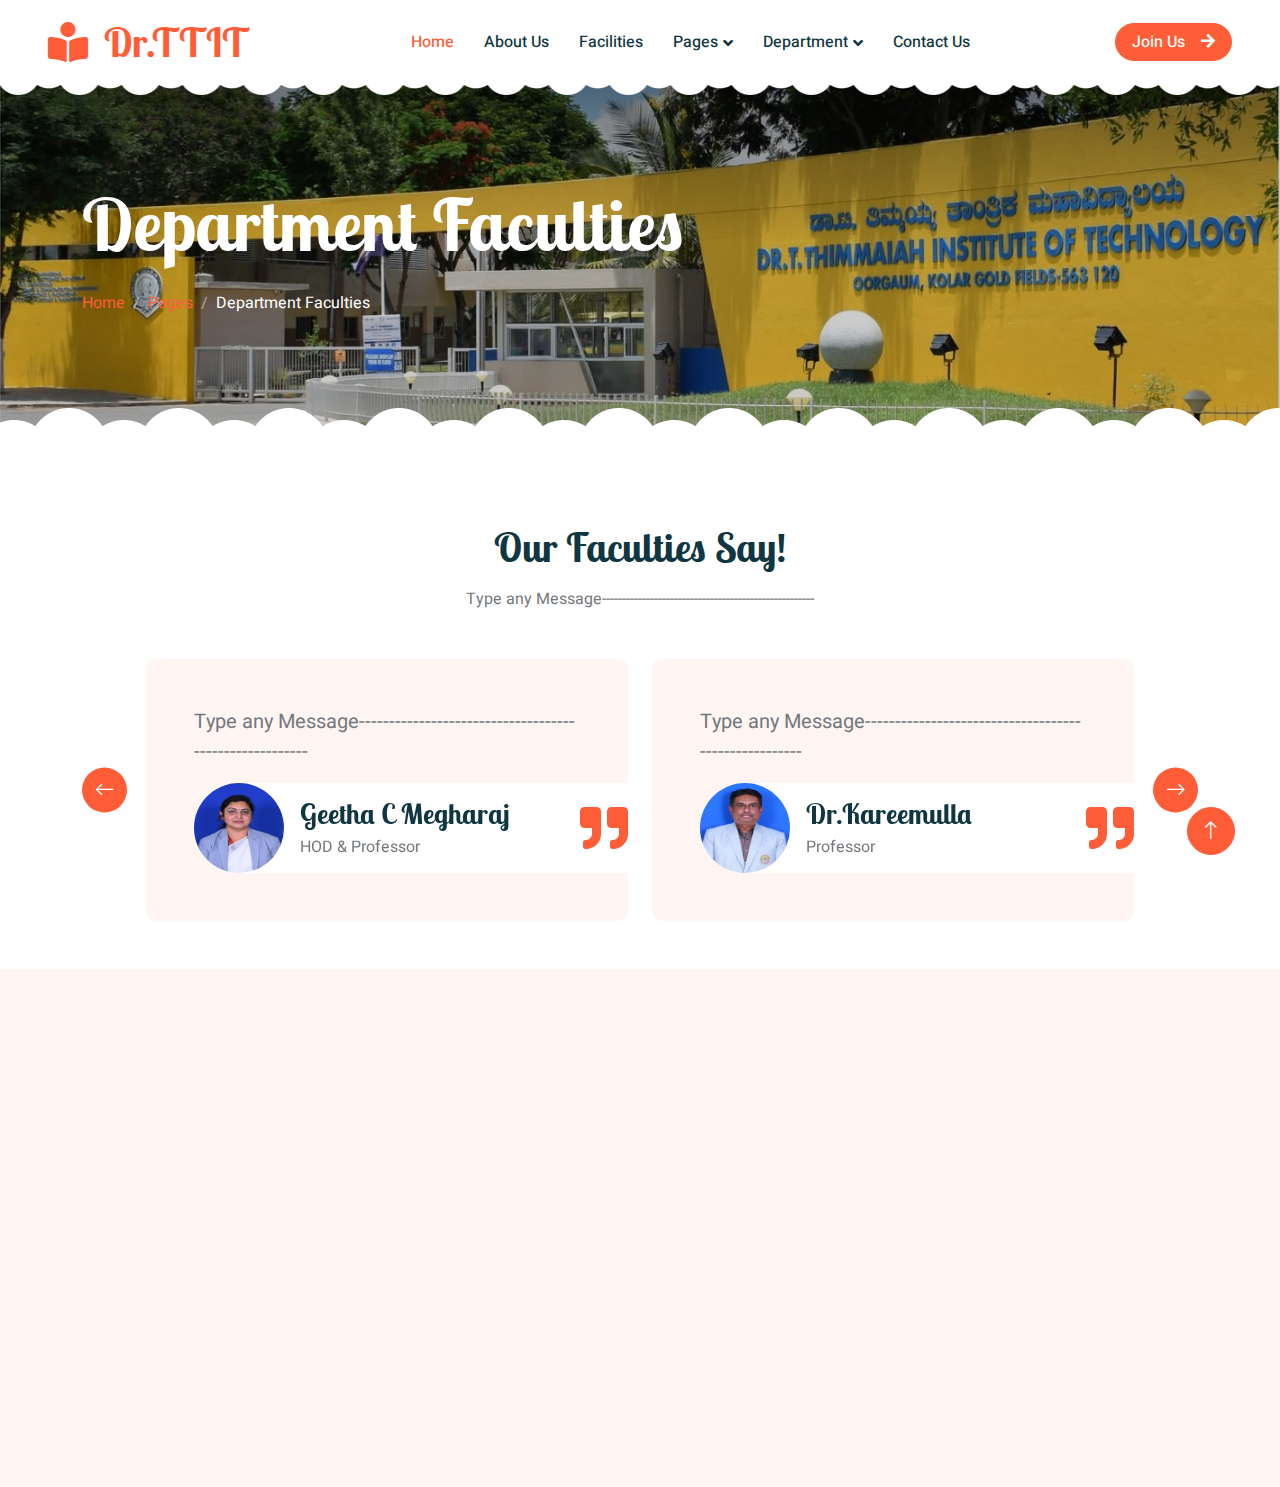
<file: testimonial.html>
<!DOCTYPE html>
<html lang="en">

<head>
    <meta charset="utf-8">
    <title>Dr.TTIT CSE/Dept</title>
    <meta content="width=device-width, initial-scale=1.0" name="viewport">
    <meta content="" name="keywords">
    <meta content="" name="description">

    <!-- Favicon -->
    <link href="img/favicon.ico" rel="icon">

    <!-- Google Web Fonts -->
    <link rel="preconnect" href="https://fonts.googleapis.com">
    <link rel="preconnect" href="https://fonts.gstatic.com" crossorigin>
    <link href="https://fonts.googleapis.com/css2?family=Heebo:wght@400;500;600&family=Inter:wght@600&family=Lobster+Two:wght@700&display=swap" rel="stylesheet">
    
    <!-- Icon Font Stylesheet -->
    <link href="https://cdnjs.cloudflare.com/ajax/libs/font-awesome/5.10.0/css/all.min.css" rel="stylesheet">
    <link href="https://cdn.jsdelivr.net/npm/bootstrap-icons@1.4.1/font/bootstrap-icons.css" rel="stylesheet">

    <!-- Libraries Stylesheet -->
    <link href="lib/animate/animate.min.css" rel="stylesheet">
    <link href="lib/owlcarousel/assets/owl.carousel.min.css" rel="stylesheet">

    <!-- Customized Bootstrap Stylesheet -->
    <link href="css/bootstrap.min.css" rel="stylesheet">

    <!-- Template Stylesheet -->
    <link href="css/style.css" rel="stylesheet">
</head>

<body>
    <div class="container-xxl bg-white p-0">
        <!-- Spinner Start -->
        <div id="spinner" class="show bg-white position-fixed translate-middle w-100 vh-100 top-50 start-50 d-flex align-items-center justify-content-center">
            <div class="spinner-border text-primary" style="width: 3rem; height: 3rem;" role="status">
                <span class="sr-only">Loading...</span>
            </div>
        </div>
        <!-- Spinner End -->


        <!-- Navbar Start -->
        <nav class="navbar navbar-expand-lg bg-white navbar-light sticky-top px-4 px-lg-5 py-lg-0">
            <a href="index.html" class="navbar-brand">
                <h1 class="m-0 text-primary"><i class="fa fa-book-reader me-3"></i>Dr.TTIT</h1>
            </a>
            <button type="button" class="navbar-toggler" data-bs-toggle="collapse" data-bs-target="#navbarCollapse">
                <span class="navbar-toggler-icon"></span>
            </button>
            <div class="collapse navbar-collapse" id="navbarCollapse">
                <div class="navbar-nav mx-auto">
                    <a href="index.html" class="nav-item nav-link active">Home</a>
                    <a href="about.html" class="nav-item nav-link">About Us</a>
                    <a href="facility.html" class="nav-item nav-link">Facilities</a>
                    <div class="nav-item dropdown">
                        <a href="#" class="nav-link dropdown-toggle" data-bs-toggle="dropdown">Pages</a>
                        <div class="dropdown-menu rounded-0 rounded-bottom border-0 shadow-sm m-0">
                            <a href="facility.html" class="dropdown-item">College Facilities</a>
                            <a href="team.html" class="dropdown-item">Head of Department</a>
                            <a href="call-to-action.html" class="dropdown-item">Become an Achiever</a>
                            <a href="appointment.html" class="dropdown-item">Contact to Department</a>
                            <a href="testimonial.html" class="dropdown-item">Department Faculties</a>
                            <a href="404.html" class="dropdown-item">404 Error</a>
			</div>
                    </div>
		<div class="nav-item dropdown">
			<a href="#" class="nav-link dropdown-toggle" data-bs-toggle="dropdown">Department</a>
                	<div class="dropdown-menu rounded-0 rounded-bottom border-0 shadow-sm m-0">
                	<a href="facility.html" class="dropdown-item">Mechanical Engineering</a>
                        <a href="team.html" class="dropdown-item">Electrical and Electronics Engineering </a>
                        <a href="call-to-action.html" class="dropdown-item">Mining Engineering</a>
                        <a href="appointment.html" class="dropdown-item">Electronics and Communication Engineering</a>
                        <a href="testimonial.html" class="dropdown-item">Computer Science Engineering</a>
			<a href="appointment.html" class="dropdown-item">AI & ML</a>
                        <a href="testimonial.html" class="dropdown-item">Civil Engineering</a>
			 <a href="testimonial.html" class="dropdown-item">Department of Science</a>
                	<a href="404.html" class="dropdown-item">404 Error</a>
			</div>
		     </div>
                    <a href="contact.html" class="nav-item nav-link">Contact Us</a>
                </div>
                <a href="" class="btn btn-primary rounded-pill px-3 d-none d-lg-block">Join Us<i class="fa fa-arrow-right ms-3"></i></a>
            </div>
        </nav>
        <!-- Navbar End -->


        <!-- Page Header End -->
        <div class="container-xxl py-5 page-header position-relative mb-5">
            <div class="container py-5">
                <h1 class="display-2 text-white animated slideInDown mb-4">Department Faculties</h1>
                <nav aria-label="breadcrumb animated slideInDown">
                    <ol class="breadcrumb">
                        <li class="breadcrumb-item"><a href="#">Home</a></li>
                        <li class="breadcrumb-item"><a href="#">Pages</a></li>
                        <li class="breadcrumb-item text-white active" aria-current="page">Department Faculties</li>
                    </ol>
                </nav>
            </div>
        </div>
        <!-- Page Header End -->


        <!-- Testimonial Start -->
        <div class="container-xxl py-5">
            <div class="container">
                <div class="text-center mx-auto mb-5 wow fadeInUp" data-wow-delay="0.1s" style="max-width: 600px;">
                    <h1 class="mb-3">Our Faculties Say!</h1>
                    <p>Type any Message-----------------------------------------------------</p>
                </div>
                <div class="owl-carousel testimonial-carousel wow fadeInUp" data-wow-delay="0.1s">
                    <div class="testimonial-item bg-light rounded p-5">
                        <p class="fs-5">Type any Message-------------------------------------------------------</p>
                        <div class="d-flex align-items-center bg-white me-n5" style="border-radius: 50px 0 0 50px;">
                            <img class="img-fluid flex-shrink-0 rounded-circle" src="images/geetha.jpg" style="width: 90px; height: 90px;">
                            <div class="ps-3">
                                <h3 class="mb-1">Geetha C Megharaj</h3>
                                <span>HOD & Professor</span>
                            </div>
                            <i class="fa fa-quote-right fa-3x text-primary ms-auto d-none d-sm-flex"></i>
                        </div>
                    </div>
                <div class="testimonial-item bg-light rounded p-5">
                        <p class="fs-5">Type any Message-----------------------------------------------------</p>
                        <div class="d-flex align-items-center bg-white me-n5" style="border-radius: 50px 0 0 50px;">
                            <img class="img-fluid flex-shrink-0 rounded-circle" src="images/Kareemulla.jpg" style="width: 90px; height: 90px;">
                            <div class="ps-3">
                                <h3 class="mb-1">Dr.Kareemulla</h3>
                                <span>Professor</span>
                            </div>
                            <i class="fa fa-quote-right fa-3x text-primary ms-auto d-none d-sm-flex"></i>
                        </div>
                    </div>
                <div class="testimonial-item bg-light rounded p-5">
                        <p class="fs-5">Type any Message-----------------------------------------------------</p>
                        <div class="d-flex align-items-center bg-white me-n5" style="border-radius: 50px 0 0 50px;">
                            <img class="img-fluid flex-shrink-0 rounded-circle" src="images/drkharmegam.jpg" style="width: 90px; height: 90px;">
                            <div class="ps-3">
                                <h3 class="mb-1">Dr.Kharmegam</h3>
                                <span>Professor</span>
                            </div>
                            <i class="fa fa-quote-right fa-3x text-primary ms-auto d-none d-sm-flex"></i>
                        </div>
		    </div>
                <div class="testimonial-item bg-light rounded p-5">
                        <p class="fs-5">Type any Message-----------------------------------------------------</p>
                        <div class="d-flex align-items-center bg-white me-n5" style="border-radius: 50px 0 0 50px;">
                            <img class="img-fluid flex-shrink-0 rounded-circle" src="images/MERCYFLORA.jpg" style="width: 90px; height: 90px;">
                            <div class="ps-3">
                                <h3 class="mb-1">Mercyflora</h3>
                                <span>Professor</span>
                            </div>
                            <i class="fa fa-quote-right fa-3x text-primary ms-auto d-none d-sm-flex"></i>
                        </div>
		    </div>
                <div class="testimonial-item bg-light rounded p-5">
                        <p class="fs-5">Type any Message-----------------------------------------------------</p>
                        <div class="d-flex align-items-center bg-white me-n5" style="border-radius: 50px 0 0 50px;">
                            <img class="img-fluid flex-shrink-0 rounded-circle" src="images/NISHABAI.jpg" style="width: 90px; height: 90px;">
                            <div class="ps-3">
                                <h3 class="mb-1">Nishabai</h3>
                                <span>Professor</span>
                            </div>
                            <i class="fa fa-quote-right fa-3x text-primary ms-auto d-none d-sm-flex"></i>
                        </div>
		      </div>
                <div class="testimonial-item bg-light rounded p-5">
                        <p class="fs-5">Type any Message-----------------------------------------------------</p>
                        <div class="d-flex align-items-center bg-white me-n5" style="border-radius: 50px 0 0 50px;">
                            <img class="img-fluid flex-shrink-0 rounded-circle" src="images/PUNITHA.jpg" style="width: 90px; height: 90px;">
                            <div class="ps-3">
                                <h3 class="mb-1">Punitha</h3>
                                <span>Professor</span>
                            </div>
                            <i class="fa fa-quote-right fa-3x text-primary ms-auto d-none d-sm-flex"></i>
                        </div>
                    </div>
	        <div class="testimonial-item bg-light rounded p-5">
                        <p class="fs-5">Type any Message-----------------------------------------------------</p>
                        <div class="d-flex align-items-center bg-white me-n5" style="border-radius: 50px 0 0 50px;">
                            <img class="img-fluid flex-shrink-0 rounded-circle" src="images/SHALINI.jpg" style="width: 90px; height: 90px;">
                            <div class="ps-3">
                                <h3 class="mb-1">Shalini</h3>
                                <span>Professor</span>
                            </div>
                            <i class="fa fa-quote-right fa-3x text-primary ms-auto d-none d-sm-flex"></i>
                        </div>
		    </div>
                <div class="testimonial-item bg-light rounded p-5">
                        <p class="fs-5">Type any Message-----------------------------------------------------</p>
                        <div class="d-flex align-items-center bg-white me-n5" style="border-radius: 50px 0 0 50px;">
                            <img class="img-fluid flex-shrink-0 rounded-circle" src="images/SHARMILA.jpg" style="width: 90px; height: 90px;">
                            <div class="ps-3">
                                <h3 class="mb-1">Sharmila</h3>
                                <span>Professor</span>
                            </div>
                            <i class="fa fa-quote-right fa-3x text-primary ms-auto d-none d-sm-flex"></i>
                        </div>
		    </div>
                <div class="testimonial-item bg-light rounded p-5">
                        <p class="fs-5">Type any Message-----------------------------------------------------</p>
                        <div class="d-flex align-items-center bg-white me-n5" style="border-radius: 50px 0 0 50px;">
                            <img class="img-fluid flex-shrink-0 rounded-circle" src="images/SOPHIA.jpg" style="width: 90px; height: 90px;">
                            <div class="ps-3">
                                <h3 class="mb-1">Sophia</h3>
                                <span>Professor</span>
                            </div>
                            <i class="fa fa-quote-right fa-3x text-primary ms-auto d-none d-sm-flex"></i>
                        </div>
		     </div>
                <div class="testimonial-item bg-light rounded p-5">
                        <p class="fs-5">Type any Message-----------------------------------------------------</p>
                        <div class="d-flex align-items-center bg-white me-n5" style="border-radius: 50px 0 0 50px;">
                            <img class="img-fluid flex-shrink-0 rounded-circle" src="images/THARADEVI.jpg" style="width: 90px; height: 90px;">
                            <div class="ps-3">
                                <h3 class="mb-1">Tharadevi</h3>
                                <span>Professor</span>
                            </div>
                            <i class="fa fa-quote-right fa-3x text-primary ms-auto d-none d-sm-flex"></i>
                        </div>
		   </div>
		<div class="testimonial-item bg-light rounded p-5">
                        <p class="fs-5">Type any Message-----------------------------------------------------</p>
                        <div class="d-flex align-items-center bg-white me-n5" style="border-radius: 50px 0 0 50px;">
                            <img class="img-fluid flex-shrink-0 rounded-circle" src="images/VINUTHA.jpg" style="width: 90px; height: 90px;">
                            <div class="ps-3">
                                <h3 class="mb-1">Vinutha</h3>
                                <span>Professor</span>
                            </div>
                            <i class="fa fa-quote-right fa-3x text-primary ms-auto d-none d-sm-flex"></i>
                        </div>
                    </div>
                <div class="testimonial-item bg-light rounded p-5">
                        <p class="fs-5">Type any Message-----------------------------------------------------</p>
                        <div class="d-flex align-items-center bg-white me-n5" style="border-radius: 50px 0 0 50px;">
                            <img class="img-fluid flex-shrink-0 rounded-circle" src="images/Velantina.jpg" style="width: 90px; height: 90px;">
                            <div class="ps-3">
                                <h3 class="mb-1">Velantina</h3>
                                <span>Professor</span>
                            </div>
                            <i class="fa fa-quote-right fa-3x text-primary ms-auto d-none d-sm-flex"></i>
                        </div>
                    </div>
                <div class="testimonial-item bg-light rounded p-5">
                        <p class="fs-5">Type any Message-----------------------------------------------------</p>
                        <div class="d-flex align-items-center bg-white me-n5" style="border-radius: 50px 0 0 50px;">
                            <img class="img-fluid flex-shrink-0 rounded-circle" src="images/divya.jpg" style="width: 90px; height: 90px;">
                            <div class="ps-3">
                                <h3 class="mb-1">Divya</h3>
                                <span>Professor</span>
                            </div>
                            <i class="fa fa-quote-right fa-3x text-primary ms-auto d-none d-sm-flex"></i>
                        </div>
		    </div>
                <div class="testimonial-item bg-light rounded p-5">
                        <p class="fs-5">Type any Message-----------------------------------------------------</p>
                        <div class="d-flex align-items-center bg-white me-n5" style="border-radius: 50px 0 0 50px;">
                            <img class="img-fluid flex-shrink-0 rounded-circle" src="images/jhansi.jpg" style="width: 90px; height: 90px;">
                            <div class="ps-3">
                                <h3 class="mb-1">Jhansi</h3>
                                <span>Professor</span>
                            </div>
                            <i class="fa fa-quote-right fa-3x text-primary ms-auto d-none d-sm-flex"></i>
                        </div>
		    </div>
                <div class="testimonial-item bg-light rounded p-5">
                        <p class="fs-5">Type any Message-----------------------------------------------------</p>
                        <div class="d-flex align-items-center bg-white me-n5" style="border-radius: 50px 0 0 50px;">
                            <img class="img-fluid flex-shrink-0 rounded-circle" src="images/parvathi.jpg" style="width: 90px; height: 90px;">
                            <div class="ps-3">
                                <h3 class="mb-1">Parvathi</h3>
                                <span>Professor</span>
                            </div>
                            <i class="fa fa-quote-right fa-3x text-primary ms-auto d-none d-sm-flex"></i>
                        </div>
		      </div>
                <div class="testimonial-item bg-light rounded p-5">
                        <p class="fs-5">Type any Message-----------------------------------------------------</p>
                        <div class="d-flex align-items-center bg-white me-n5" style="border-radius: 50px 0 0 50px;">
                            <img class="img-fluid flex-shrink-0 rounded-circle" src="images/preethiS.jpg" style="width: 90px; height: 90px;">
                            <div class="ps-3">
                                <h3 class="mb-1">Preethi S</h3>
                                <span>Professor</span>
                            </div>
                            <i class="fa fa-quote-right fa-3x text-primary ms-auto d-none d-sm-flex"></i>
                        </div>
                    </div>
		<div class="testimonial-item bg-light rounded p-5">
                        <p class="fs-5">Type any Message-----------------------------------------------------</p>
                        <div class="d-flex align-items-center bg-white me-n5" style="border-radius: 50px 0 0 50px;">
                            <img class="img-fluid flex-shrink-0 rounded-circle" src="images/premalatha.jpg" style="width: 90px; height: 90px;">
                            <div class="ps-3">
                                <h3 class="mb-1">Premalatha</h3>
                                <span>Professor</span>
                            </div>
                            <i class="fa fa-quote-right fa-3x text-primary ms-auto d-none d-sm-flex"></i>
                        </div>
		    </div>
                <div class="testimonial-item bg-light rounded p-5">
                        <p class="fs-5">Type any Message-----------------------------------------------------</p>
                        <div class="d-flex align-items-center bg-white me-n5" style="border-radius: 50px 0 0 50px;">
                            <img class="img-fluid flex-shrink-0 rounded-circle" src="images/sangeethav.jpg" style="width: 90px; height: 90px;">
                            <div class="ps-3">
                                <h3 class="mb-1">Sangeetha V</h3>
                                <span>Professor</span>
                            </div>
                            <i class="fa fa-quote-right fa-3x text-primary ms-auto d-none d-sm-flex"></i>
                        </div>
		    </div>
                <div class="testimonial-item bg-light rounded p-5">
                        <p class="fs-5">Type any Message-----------------------------------------------------</p>
                        <div class="d-flex align-items-center bg-white me-n5" style="border-radius: 50px 0 0 50px;">
                            <img class="img-fluid flex-shrink-0 rounded-circle" src="images/sudha.jpg" style="width: 90px; height: 90px;">
                            <div class="ps-3">
                                <h3 class="mb-1">Sudha</h3>
                                <span>Professor</span>
                            </div>
                            <i class="fa fa-quote-right fa-3x text-primary ms-auto d-none d-sm-flex"></i>
                        </div>
		     </div>
                <div class="testimonial-item bg-light rounded p-5">
                        <p class="fs-5">Type any Message-----------------------------------------------------</p>
                        <div class="d-flex align-items-center bg-white me-n5" style="border-radius: 50px 0 0 50px;">
                            <img class="img-fluid flex-shrink-0 rounded-circle" src="images/swetha.jpg" style="width: 90px; height: 90px;">
                            <div class="ps-3">
                                <h3 class="mb-1">Swetha</h3>
                                <span>Professor</span>
                            </div>
                            <i class="fa fa-quote-right fa-3x text-primary ms-auto d-none d-sm-flex"></i>
                        </div>
		     </div>
                <div class="testimonial-item bg-light rounded p-5">
                        <p class="fs-5">Type any Message-----------------------------------------------------</p>
                        <div class="d-flex align-items-center bg-white me-n5" style="border-radius: 50px 0 0 50px;">
                            <img class="img-fluid flex-shrink-0 rounded-circle" src="images/jerusa1.png" style="width: 90px; height: 90px;">
                            <div class="ps-3">
                                <h3 class="mb-1">Jerusha</h3>
                                <span>Professor</span>
                            </div>
                            <i class="fa fa-quote-right fa-3x text-primary ms-auto d-none d-sm-flex"></i>
                        </div>
                    </div>
		<div class="testimonial-item bg-light rounded p-5">
                        <p class="fs-5">Type any Message-----------------------------------------------------</p>
                        <div class="d-flex align-items-center bg-white me-n5" style="border-radius: 50px 0 0 50px;">
                            <img class="img-fluid flex-shrink-0 rounded-circle" src="images/jerusa1.png" style="width: 90px; height: 90px;">
                            <div class="ps-3">
                                <h3 class="mb-1">Jerusha</h3>
                                <span>Professor</span>
                            </div>
                            <i class="fa fa-quote-right fa-3x text-primary ms-auto d-none d-sm-flex"></i>
                        </div>
                      </div>
                    </div>
                </div>
            </div>
        </div>
        <!-- Testimonial End -->


        <!-- Footer Start -->
        <div class="container-fluid bg-dark text-white-50 footer pt-5 mt-5 wow fadeIn" data-wow-delay="0.1s">
            <div class="container py-5">
                <div class="row g-5">
                    <div class="col-lg-3 col-md-6">
                        <h3 class="text-white mb-4">Get In Touch</h3>
                        <p class="mb-2"><i class="fa fa-map-marker-alt me-3"></i>Oorgaum KGF KOLAR[Dist]</p>
                        <p class="mb-2"><i class="fa fa-phone-alt me-3"></i>+9663579898</p>
                        <p class="mb-2"><i class="fa fa-envelope me-3"></i>knakshaykumar12gmail.com</p>
                        <div class="d-flex pt-2">
                            <a class="btn btn-outline-light btn-social" href="https://www.instagram.com/dr.t.thimmaiahinstitute/"><i class="fab fa-instagram"></i></a>
                            <a class="btn btn-outline-light btn-social" href="">https://www.facebook.com/drttit/<i class="fab fa-facebook-f"></i></a>
                            <a class="btn btn-outline-light btn-social" href="https://www.youtube.com/@dr.t.thimmaiahinstitute9037"><i class="fab fa-youtube"></i></a>
                            <a class="btn btn-outline-light btn-social" href="https://in.linkedin.com/school/drttit/"><i class="fab fa-linkedin-in"></i></a>
                        </div>
                    </div>
                    <div class="col-lg-3 col-md-6">
                        <h3 class="text-white mb-4">Quick Links</h3>
                        <a class="btn btn-link text-white-50" href="">About Us</a>
                        <a class="btn btn-link text-white-50" href="">Contact Us</a>
                        <a class="btn btn-link text-white-50" href="">Our Services</a>
                        <a class="btn btn-link text-white-50" href="">Privacy Policy</a>
                        <a class="btn btn-link text-white-50" href="">Terms & Condition</a>
                    </div>
                    <div class="col-lg-3 col-md-6">
                        <h3 class="text-white mb-4">Photo Gallery</h3>
                        <div class="row g-2 pt-2">
                            <div class="col-4">
                                <img class="img-fluid rounded bg-light p-1" src="images/thimmapic.png" alt="">
                            </div>
                            <div class="col-4">
                                <img class="img-fluid rounded bg-light p-1" src="images/logo1.jpg" alt="">
                            </div>
                            <div class="col-4">
                                <img class="img-fluid rounded bg-light p-1" src="images/principalpass.png" alt="">
                            </div>
                            <div class="col-4">
                                <img class="img-fluid rounded bg-light p-1" src="images/shinoyoass.jpg" alt="">
                            </div>
                            <div class="col-4">
                                <img class="img-fluid rounded bg-light p-1" src="images/deanscr.png" alt="">
                            </div>
                            <div class="col-4">
                                <img class="img-fluid rounded bg-light p-1" src="images/geetha.jpg" alt="">
                            </div>
                        </div>
                    </div>
                    <div class="col-lg-3 col-md-6">
                        <h3 class="text-white mb-4">Newsletter</h3>
                        <p>Type any Message-----------------------------------------------------</p></p>
                        <div class="position-relative mx-auto" style="max-width: 400px;">
                            <input class="form-control bg-transparent w-100 py-3 ps-4 pe-5" type="text" placeholder="Your email">
                            <button type="button" class="btn btn-primary py-2 position-absolute top-0 end-0 mt-2 me-2">SignUp</button>
                        </div>
                    </div>
                </div>
            </div>
            <div class="container">
                <div class="copyright">
                    <div class="row">
                        <div class="col-md-6 text-center text-md-start mb-3 mb-md-0">
                            &copy; <a class="border-bottom" href="https://akshay-appu.github.io/Akshay-appu/">Akshay's Website</a>, All Right Reserved. 
							
							<!--/*** This template is free as long as you keep the footer author’s credit link/attribution link/backlink. If you'd like to use the template without the footer author’s credit link/attribution link/backlink, you can purchase the Credit Removal License from "https://htmlcodex.com/credit-removal". Thank you for your support. ***/-->
							Designed By <a class="border-bottom" href="https://www.instagram.com/Unique_historiographer">AKSHAY KUMAR KN</a>
                        </div>
                        <div class="col-md-6 text-center text-md-end">
                            <div class="footer-menu">
                                <a href="">Home</a>
                                <a href="">Cookies</a>
                                <a href="">Help</a>
                                <a href="">FQAs</a>
                            </div>
                        </div>
                    </div>
                </div>
            </div>
        </div>
        <!-- Footer End -->


        <!-- Back to Top -->
        <a href="#" class="btn btn-lg btn-primary btn-lg-square back-to-top"><i class="bi bi-arrow-up"></i></a>
    </div>

    <!-- JavaScript Libraries -->
    <script src="https://code.jquery.com/jquery-3.4.1.min.js"></script>
    <script src="https://cdn.jsdelivr.net/npm/bootstrap@5.0.0/dist/js/bootstrap.bundle.min.js"></script>
    <script src="lib/wow/wow.min.js"></script>
    <script src="lib/easing/easing.min.js"></script>
    <script src="lib/waypoints/waypoints.min.js"></script>
    <script src="lib/owlcarousel/owl.carousel.min.js"></script>

    <!-- Template Javascript -->
    <script src="js/main.js"></script>
</body>

</html>
</file>
<file: css/style.css>
/********** Template CSS **********/
:root {
    --primary: #FE5D37;
    --light: #FFF5F3;
    --dark: #103741;
}

.back-to-top {
    position: fixed;
    display: none;
    right: 45px;
    bottom: 45px;
    z-index: 99;
}


/*** Spinner ***/
#spinner {
    opacity: 0;
    visibility: hidden;
    transition: opacity .5s ease-out, visibility 0s linear .5s;
    z-index: 99999;
}

#spinner.show {
    transition: opacity .5s ease-out, visibility 0s linear 0s;
    visibility: visible;
    opacity: 1;
}


/*** Button ***/
.btn {
    font-weight: 500;
    transition: .5s;
}

.btn.btn-primary {
    color: #FFFFFF;
}

.btn-square {
    width: 38px;
    height: 38px;
}

.btn-sm-square {
    width: 32px;
    height: 32px;
}

.btn-lg-square {
    width: 48px;
    height: 48px;
}

.btn-square,
.btn-sm-square,
.btn-lg-square {
    padding: 0;
    display: flex;
    align-items: center;
    justify-content: center;
    font-weight: normal;
    border-radius: 50px;
}


/*** Heading ***/
h1,
h2,
h3,
h4,
.h1,
.h2,
.h3,
.h4,
.display-1,
.display-2,
.display-3,
.display-4,
.display-5,
.display-6 {
    font-family: 'Lobster Two', cursive;
    font-weight: 700;
}

h5,
h6,
.h5,
.h6 {
    font-weight: 600;
}

.font-secondary {
    font-family: 'Lobster Two', cursive;
}


/*** Navbar ***/
.navbar .navbar-nav .nav-link {
    padding: 30px 15px;
    color: var(--dark);
    font-weight: 500;
    outline: none;
}

.navbar .navbar-nav .nav-link:hover,
.navbar .navbar-nav .nav-link.active {
    color: var(--primary);
}

.navbar.sticky-top {
    top: -100px;
    transition: .5s;
}

.navbar .dropdown-toggle::after {
    border: none;
    content: "\f107";
    font-family: "Font Awesome 5 Free";
    font-weight: 900;
    vertical-align: middle;
    margin-left: 5px;
    transition: .5s;
}

.navbar .dropdown-toggle[aria-expanded=true]::after {
    transform: rotate(-180deg);
}

@media (max-width: 991.98px) {
    .navbar .navbar-nav .nav-link  {
        margin-right: 0;
        padding: 10px 0;
    }

    .navbar .navbar-nav {
        margin-top: 15px;
        border-top: 1px solid #EEEEEE;
    }
}

@media (min-width: 992px) {
    .navbar .nav-item .dropdown-menu {
        display: block;
        top: calc(100% - 15px);
        margin-top: 0;
        opacity: 0;
        visibility: hidden;
        transition: .5s;
        
    }

    .navbar .nav-item:hover .dropdown-menu {
        top: 100%;
        visibility: visible;
        transition: .5s;
        opacity: 1;
    }
}


/*** Header ***/
.header-carousel::before,
.header-carousel::after,
.page-header::before,
.page-header::after {
    position: absolute;
    content: "";
    width: 100%;
    height: 10px;
    top: 0;
    left: 0;
    background: url(../img/bg-header-top.png) center center repeat-x;
    z-index: 1;
}

.header-carousel::after,
.page-header::after {
    height: 19px;
    top: auto;
    bottom: 0;
    background: url(../img/bg-header-bottom.png) center center repeat-x;
}

@media (max-width: 768px) {
    .header-carousel .owl-carousel-item {
        position: relative;
        min-height: 500px;
    }
    
    .header-carousel .owl-carousel-item img {
        position: absolute;
        width: 100%;
        height: 100%;
        object-fit: cover;
    }

    .header-carousel .owl-carousel-item p {
        font-size: 16px !important;
        font-weight: 400 !important;
    }

    .header-carousel .owl-carousel-item h1 {
        font-size: 30px;
        font-weight: 600;
    }
}

.header-carousel .owl-nav {
    position: absolute;
    top: 50%;
    right: 8%;
    transform: translateY(-50%);
    display: flex;
    flex-direction: column;
}

.header-carousel .owl-nav .owl-prev,
.header-carousel .owl-nav .owl-next {
    margin: 7px 0;
    width: 45px;
    height: 45px;
    display: flex;
    align-items: center;
    justify-content: center;
    color: #FFFFFF;
    background: transparent;
    border: 1px solid #FFFFFF;
    border-radius: 45px;
    font-size: 22px;
    transition: .5s;
}

.header-carousel .owl-nav .owl-prev:hover,
.header-carousel .owl-nav .owl-next:hover {
    background: var(--primary);
    border-color: var(--primary);
}

.page-header {
    background: linear-gradient(rgba(0, 0, 0, .2), rgba(0, 0, 0, .2)), url(../images/fbthimmaenter.jpg) center center no-repeat;
    background-size: cover;
}

.breadcrumb-item + .breadcrumb-item::before {
    color: rgba(255, 255, 255, .5);
}


/*** Facility ***/
.facility-item .facility-icon {
    position: relative;
    margin: 0 auto;
    width: 100px;
    height: 100px;
    border-radius: 100px;
    display: flex;
    align-items: center;
    justify-content: center;
}

.facility-item .facility-icon::before {
    position: absolute;
    content: "";
    width: 100%;
    height: 100%;
    top: 0;
    left: 0;
    background: rgba(255, 255, 255, .9);
    transition: .5s;
    z-index: 1;
}

.facility-item .facility-icon span {
    position: absolute;
    content: "";
    width: 15px;
    height: 30px;
    top: 0;
    left: 0;
    border-radius: 50%;
}

.facility-item .facility-icon span:last-child {
    left: auto;
    right: 0;
}

.facility-item .facility-icon i {
    position: relative;
    z-index: 2;
}

.facility-item .facility-text {
    position: relative;
    min-height: 250px;
    padding: 30px;
    border-radius: 100%;
    display: flex;
    text-align: center;
    justify-content: center;
    flex-direction: column;
}

.facility-item .facility-text::before {
    position: absolute;
    content: "";
    width: 100%;
    height: 100%;
    top: 0;
    left: 0;
    background: rgba(255, 255, 255, .9);
    transition: .5s;
    z-index: 1;
}

.facility-item .facility-text * {
    position: relative;
    z-index: 2;
}

.facility-item:hover .facility-icon::before,
.facility-item:hover .facility-text::before {
    background: transparent;
}

.facility-item * {
    transition: .5s;
}

.facility-item:hover * {
    color: #FFFFFF !important;
}


/*** About ***/
.about-img img {
    transition: .5s;
}

.about-img img:hover {
    background: var(--primary) !important;
}


/*** Classes ***/
.classes-item {
    transition: .5s;
}

.classes-item:hover {
    margin-top: -10px;
}


/*** Team ***/
.team-item .team-text {
    position: absolute;
    width: 250px;
    height: 250px;
    bottom: 0;
    right: 0;
    display: flex;
    align-items: center;
    justify-content: center;
    flex-direction: column;
    background: #FFFFFF;
    border: 17px solid var(--light);
    border-radius: 250px;
    transition: .5s;
}

.team-item:hover .team-text {
    border-color: var(--primary);
}


/*** Testimonial ***/
.testimonial-carousel {
    padding-left: 1.5rem;
    padding-right: 1.5rem;
}

@media (min-width: 576px) {
    .testimonial-carousel {
        padding-left: 4rem;
        padding-right: 4rem;
    }
}

.testimonial-carousel .testimonial-item .border {
    border: 1px dashed rgba(0, 185, 142, .3) !important;
}

.testimonial-carousel .owl-nav {
    position: absolute;
    width: 100%;
    height: 45px;
    top: 50%;
    left: 0;
    transform: translateY(-50%);
    display: flex;
    justify-content: space-between;
    z-index: 1;
}

.testimonial-carousel .owl-nav .owl-prev,
.testimonial-carousel .owl-nav .owl-next {
    position: relative;
    width: 45px;
    height: 45px;
    display: flex;
    align-items: center;
    justify-content: center;
    color: #FFFFFF;
    background: var(--primary);
    border-radius: 45px;
    font-size: 20px;
    transition: .5s;
}

.testimonial-carousel .owl-nav .owl-prev:hover,
.testimonial-carousel .owl-nav .owl-next:hover {
    background: var(--dark);
}


/*** Footer ***/
.footer .btn.btn-social {
    margin-right: 5px;
    width: 45px;
    height: 45px;
    display: flex;
    align-items: center;
    justify-content: center;
    color: #FFFFFF;
    border: 1px solid rgba(255,255,255,0.5);
    border-radius: 45px;
    transition: .3s;
}

.footer .btn.btn-social:hover {
    border-color: var(--primary);
    background: var(--primary);
}

.footer .btn.btn-link {
    display: block;
    margin-bottom: 5px;
    padding: 0;
    text-align: left;
    font-size: 16px;
    font-weight: normal;
    text-transform: capitalize;
    transition: .3s;
}

.footer .btn.btn-link::before {
    position: relative;
    content: "\f105";
    font-family: "Font Awesome 5 Free";
    font-weight: 900;
    margin-right: 10px;
}

.footer .btn.btn-link:hover {
    color: var(--primary) !important;
    letter-spacing: 1px;
    box-shadow: none;
}

.footer .form-control {
    border-color: rgba(255,255,255,0.5);
}

.footer .copyright {
    padding: 25px 0;
    font-size: 15px;
    border-top: 1px solid rgba(256, 256, 256, .1);
}

.footer .copyright a {
    color: #FFFFFF;
}

.footer .footer-menu a {
    margin-right: 15px;
    padding-right: 15px;
    border-right: 1px solid rgba(255, 255, 255, .1);
}

.footer .copyright a:hover,
.footer .footer-menu a:hover {
    color: var(--primary) !important;
}

.footer .footer-menu a:last-child {
    margin-right: 0;
    padding-right: 0;
    border-right: none;
}
</file>
